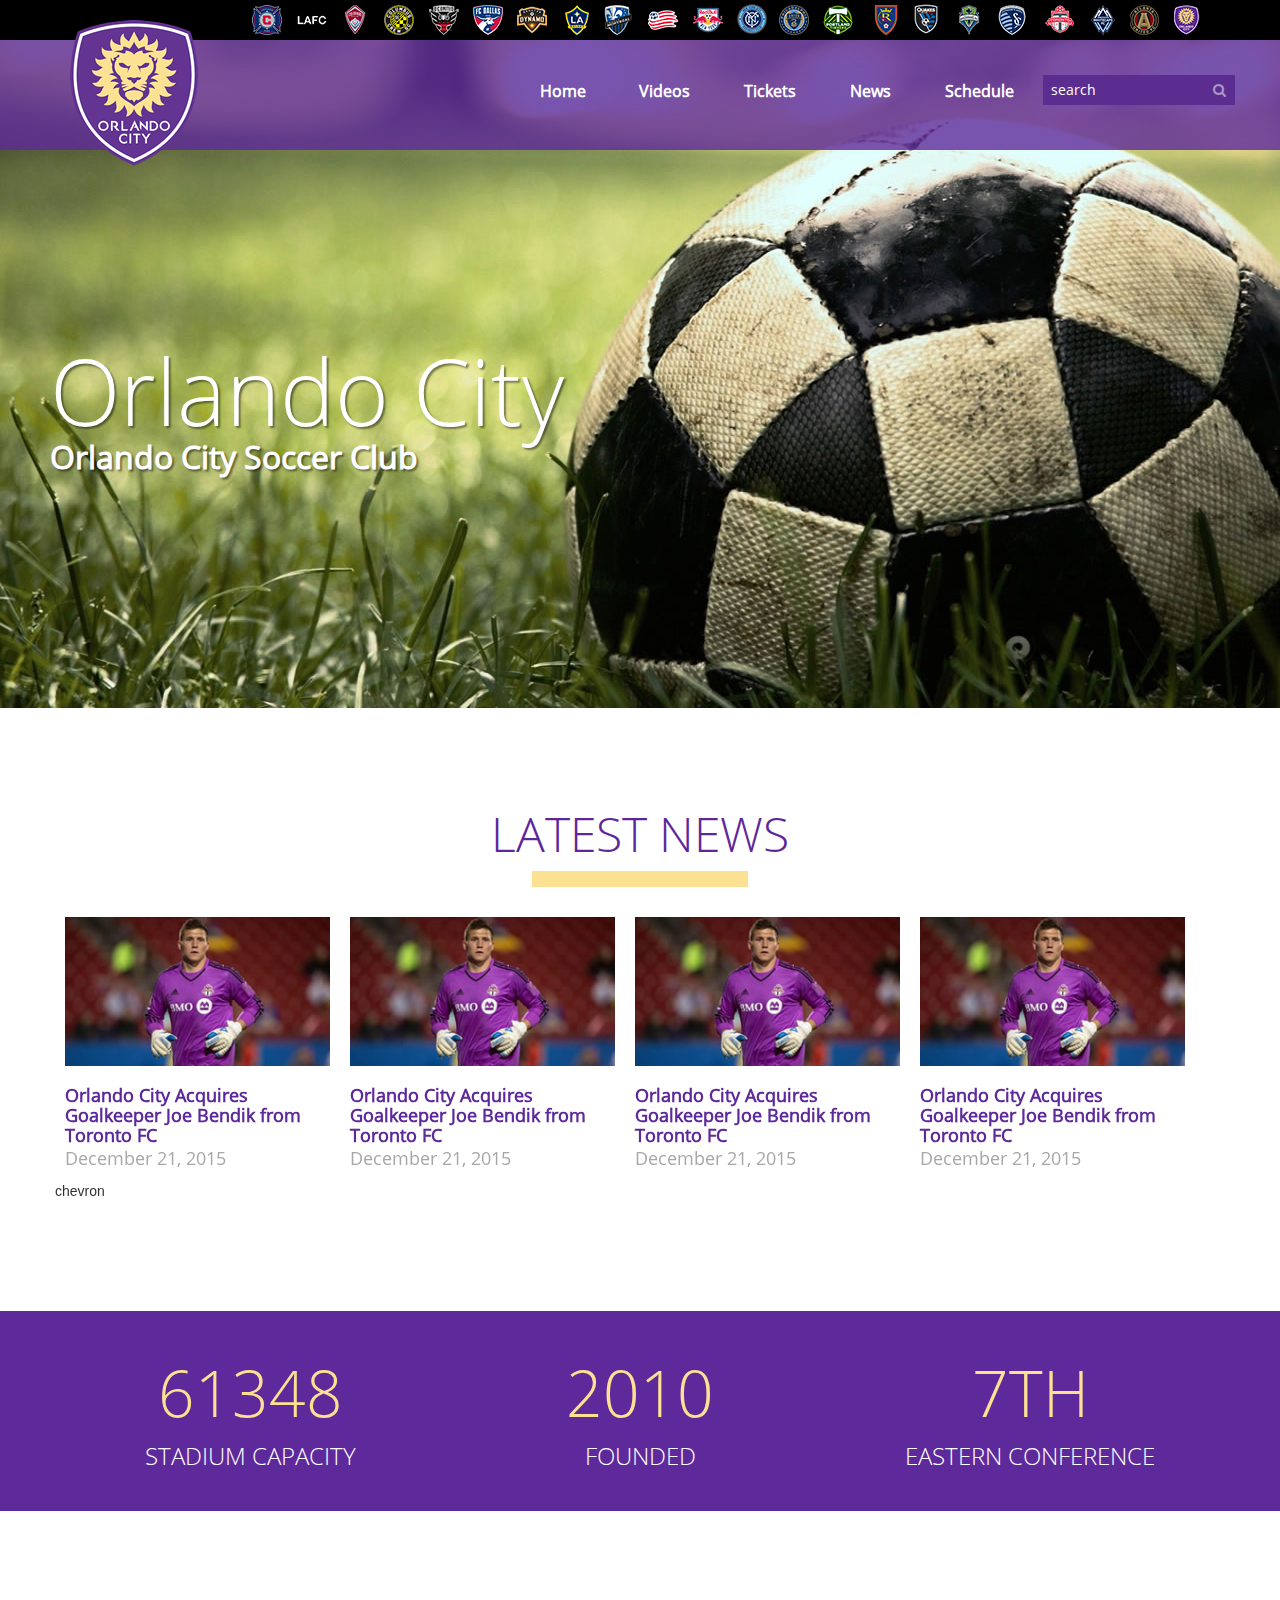
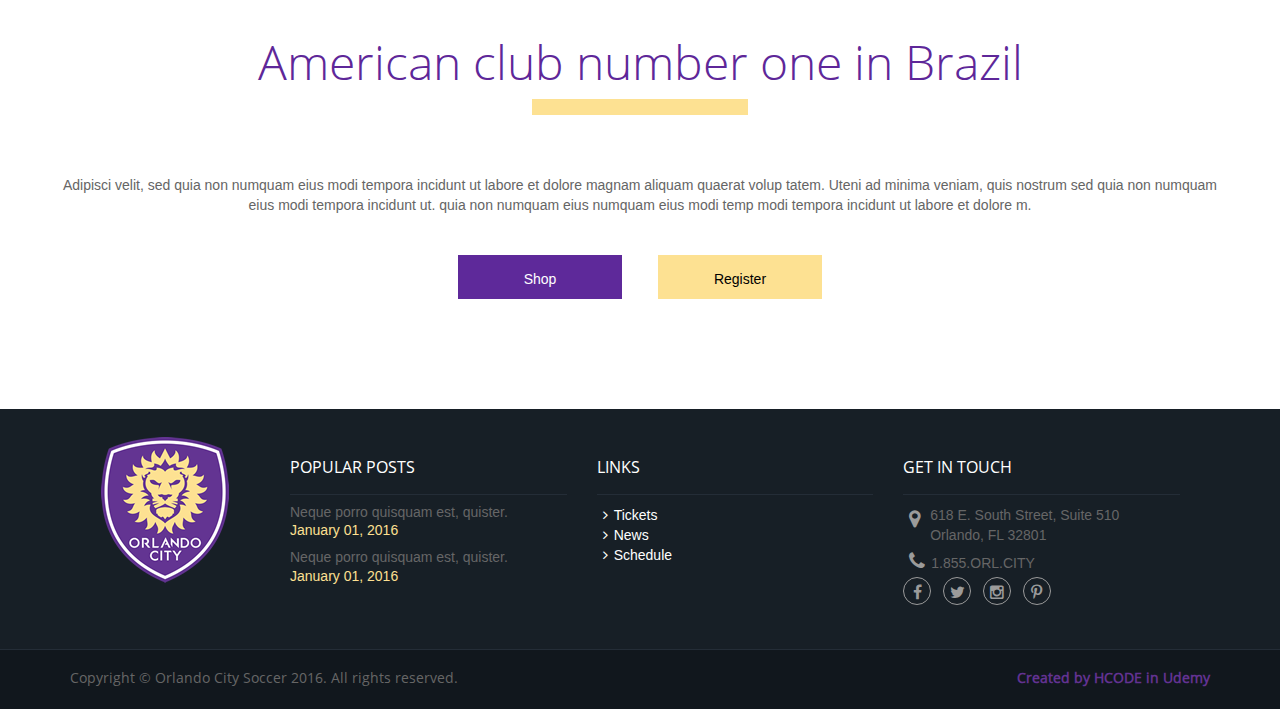
<file: index.html>
<!DOCTYPE html>
<html>
	<head>
		<meta charset="utf-8">
		<meta name="viewport" content="width:device-width, initial-scale=1">
		<title>Orlando City</title>
		<link rel="stylesheet" href="lib/bootstrap/css/bootstrap.min.css">
		<link rel="stylesheet" href="lib/owl.carousel/owl-carousel/owl.carousel.css">
		<link rel="stylesheet" href="fonts/font-awesome/css/font-awesome.min.css">
		<link rel="stylesheet" href="css/orlando.css">
		<link rel="stylesheet" href="css/orlando-mobile.css">

	</head>
	<body>

		<header>
			
			<div id="menu-mobile-mask" class="visible-xs"></div>

			<div id="menu-mobile" class="visible-xs">
				
				<ul class="list-unstyled">
					<li><a href="videos.html">Videos</a></li>
					<li><a href="#">Tickets</a></li>
					<li><a href="#">News</a></li>
					<li><a href="#">Schedule</a></li>
				</ul>

				<div class="bar-close">
					<button type="button" class="btn btn-close"><i class="fa fa-close"></i></button>
				</div>

			</div>
			
			<div class="container">
				<img id="logotipo" src="img/orlando-logo.png" alt="Logotipo">
			</div>

			<div class="header-black open-search">
				
				<div class="container">

				<input type="search" id="input-search-mobile" class="visible-xs" placeholder="Search ... ">
				
					<button id="btn-bars" type="button"><i class="fa fa-bars"></i></button>
					<button id="btn-search" type="button"><i class="fa fa-search"></i></button>

					<ul class="pull-right">
						<li class="club-01"><a href="#"></a></li>
						<li class="club-02"><a href="#"></a></li>
						<li class="club-03"><a href="#"></a></li>
						<li class="club-04"><a href="#"></a></li>
						<li class="club-05"><a href="#"></a></li>
						<li class="club-06"><a href="#"></a></li>
						<li class="club-07"><a href="#"></a></li>
						<li class="club-08"><a href="#"></a></li>
						<li class="club-09"><a href="#"></a></li>
						<li class="club-10"><a href="#"></a></li>
						<li class="club-11"><a href="#"></a></li>
						<li class="club-12"><a href="#"></a></li>
						<li class="club-13"><a href="#"></a></li>
						<li class="club-14"><a href="#"></a></li>
						<li class="club-15"><a href="#"></a></li>
						<li class="club-16"><a href="#"></a></li>
						<li class="club-17"><a href="#"></a></li>
						<li class="club-18"><a href="#"></a></li>
						<li class="club-19"><a href="#"></a></li>
						<li class="club-20"><a href="#"></a></li>
						<li class="club-21"><a href="#"></a></li>
						<li class="club-22"><a href="#"></a></li>
					</ul>

				</div>

			</div>

			<div class="container">
				
				<div class="row">
					
					<nav id="menu" class="pull-right">
						<ul>
							<li><a href="index.html">Home</a></li>
							<li><a href="videos.html">Videos</a></li>
							<li><a href="#">Tickets</a></li>
							<li><a href="#">News</a></li>
							<li><a href="#">Schedule</a></li>
							<li class="search">
								<div class="input-group">
							      <input type="search" placeholder="search" id="input-search">
							      <span class="input-group-btn">
							        <button type="button"><i class="fa fa-search"></i></button>
							      </span>
							    </div><!-- /input-group -->
							</li>
						</ul>
					</nav>

				</div>

			</div>			

		</header>

		<section>
			
			<div id="banner">
				
				<h1>Orlando City<small>Orlando City Soccer Club</small></h1>

			</div>

			<div id="news" class="container">
				
				<div class="row text-center">
					<h2>Latest News</h2>
					<hr>	
				</div>				
				
				<button type="button" id="btn-news-prev"><i class="fa fa-angle-left"></i></button>
				<button type="button" id="btn-news-next"><i class="fa fa-angle-right"></i></button>

				<div class="row thumbnails">
					<div class="item">
						<div class="item-inner">
							<img src="img/noticia-thumb.jpg" alt="Noticia">
							<h3>Orlando City Acquires Goalkeeper Joe Bendik from Toronto FC</h3>
							<time>December 21, 2015</time>
						</div>chevron
					</div>
					<div class="item">
						<div class="item-inner">
							<img src="img/noticia-thumb.jpg" alt="Noticia">
							<h3>Orlando City Acquires Goalkeeper Joe Bendik from Toronto FC</h3>
							<time>December 21, 2015</time>
						</div>
					</div>
					<div class="item">
						<div class="item-inner">
							<img src="img/noticia-thumb.jpg" alt="Noticia">
							<h3>Orlando City Acquires Goalkeeper Joe Bendik from Toronto FC</h3>
							<time>December 21, 2015</time>
						</div>
					</div>
					<div class="item">
						<div class="item-inner">
							<img src="img/noticia-thumb.jpg" alt="Noticia">
							<h3>Orlando City Acquires Goalkeeper Joe Bendik from Toronto FC</h3>
							<time>December 21, 2015</time>
						</div>
					</div>
					<div class="item">
						<div class="item-inner">
							<img src="img/noticia-thumb.jpg" alt="Noticia">
							<h3>Orlando City Acquires Goalkeeper Joe Bendik from Toronto FC</h3>
							<time>December 21, 2015</time>
						</div>
					</div>
					<div class="item">
						<div class="item-inner">
							<img src="img/noticia-thumb.jpg" alt="Noticia">
							<h3>Orlando City Acquires Goalkeeper Joe Bendik from Toronto FC</h3>
							<time>December 21, 2015</time>
						</div>
					</div>
					<div class="item">
						<div class="item-inner">
							<img src="img/noticia-thumb.jpg" alt="Noticia">
							<h3>Orlando City Acquires Goalkeeper Joe Bendik from Toronto FC</h3>
							<time>December 21, 2015</time>
						</div>
					</div>
					<div class="item">
						<div class="item-inner">
							<img src="img/noticia-thumb.jpg" alt="Noticia">
							<h3>Orlando City Acquires Goalkeeper Joe Bendik from Toronto FC</h3>
							<time>December 21, 2015</time>
						</div>
					</div>
				</div>

			</div>

			<div id="estatisticas">
				
				<div class="container">
					<div class="row">
						<div class="col-md-4">
							<p>61348<small>Stadium Capacity</small></p>
						</div>
						<div class="col-md-4">
							<p>2010<small>Founded</small></p>
						</div>
						<div class="col-md-4">
							<p>7th<small>Eastern Conference</small></p>
						</div>
					</div>
				</div>

			</div>

			<div id="call-to-action">
				
				<div class="container">

					<div class="row text-center">
						<h2>American club number one in Brazil</h2>
						<hr>	
					</div>

					<div class="row">
						
						<p>Adipisci velit, sed quia non numquam eius modi tempora incidunt ut labore et dolore magnam aliquam quaerat volup tatem. Uteni ad minima veniam, quis nostrum sed quia non numquam eius modi tempora incidunt ut. quia non numquam eius numquam eius modi temp modi tempora incidunt ut labore et dolore m.</p>

					</div>
					
					<div class="text-center">
						<div class="row row-max-400">
							
							<div class="col-xs-6">
								<a href="#" class="btn btn-roxo">Shop</a>
							</div>
							<div class="col-xs-6">
								<a href="#" class="btn btn-amarelo">Register</a>
							</div>

						</div>
					</div>

				</div>

			</div>

		</section>

		<footer>
			
			<div class="row row-cinza-claro">
				
				<div class="container">
					
					<div class="row">
						
						<div class="col-md-2 text-center hidden-xs">
							
							<img class="logotipo" src="img/orlando-logo.png" alt="Logotipo">

						</div>
						<div class="col-md-10">
							
							<div class="row row-cols">
								<div class="col-md-4 col-popular-post hidden-xs">
									
									<h4>POPULAR POSTS</h4>

									<ul class="list-unstyled">
										<li>
											<h5>Neque porro quisquam est, quister.</h5>
											<time>January 01, 2016</time>
										</li>
										<li>
											<h5>Neque porro quisquam est, quister.</h5>
											<time>January 01, 2016</time>
										</li>

									</ul>

								</div>
								<div class="col-md-4 col-links hidden-xs">
									
									<h4>LINKS</h4>

									<ul class="list-unstyled">
										<li><a href="#"><i class="fa fa-angle-right"></i>Tickets</a></li>
										<li><a href="#"><i class="fa fa-angle-right"></i>News</a></li>
										<li><a href="#"><i class="fa fa-angle-right"></i>Schedule</a></li>
									</ul>

								</div>
								<div class="col-md-4 col-get-in-touch">
									
									<h4 class="hidden-xs">GET IN TOUCH</h4>

									<address class="hidden-xs">
										<i class="fa fa-map-marker"></i> <span>618 E. South Street, Suite 510<br/>Orlando, FL 32801</span>
									</address>

									<p class="hidden-xs"><a href="tel:1855ORLCITY"><i class="fa fa-phone"></i>1.855.ORL.CITY</a></p>
									
									<div class="row-fluid visible-xs">
										<div class="col-xs-6">
											<a href="#" class="btn btn-footer "><i class="fa fa-map-marker"></i>Location</a>
										</div>
										<div class="col-xs-6">
											<a href="#" class="btn btn-footer"><i class="fa fa-phone"></i>Call</a>
										</div>
									</div>

									<ul class="list-unstyled list-socials">
										<li>
											<a href="#" target="_blank"><i class="fa fa-facebook"></i></a>
										</li>
										<li>
											<a href="#" target="_blank"><i class="fa fa-twitter"></i></a>
										</li>
										<li>
											<a href="#" target="_blank"><i class="fa fa-instagram"></i></a>
										</li>
										<li>
											<a href="#" target="_blank"><i class="fa fa-pinterest-p"></i></a>
										</li>
										<li class="page-up">
											<a href="#" id="page-up"><i class="fa fa-chevron-up"></i></a>
										</li>
									</ul>

								</div>
							</div>

						</div>

					</div>

				</div>

			</div>

			<div class="row row-cinza-escuro">
				
				<div class="container copyright-mobile">
					
					<p class="pull-left">Copyright © Orlando City Soccer 2016. All rights reserved.</p>
					<p class="pull-right text-roxo">Created by HCODE in Udemy</p>

				</div>

			</div>

		</footer>

		<script src="lib/jquery/jquery.min.js"></script>
		<script src="lib/owl.carousel/owl-carousel/owl.carousel.min.js"></script>
		<script src="lib/bootstrap/js/bootstrap.min.js"></script>
		<script src="js/efeitos.js"></script>

	</body>
</html>
</file>
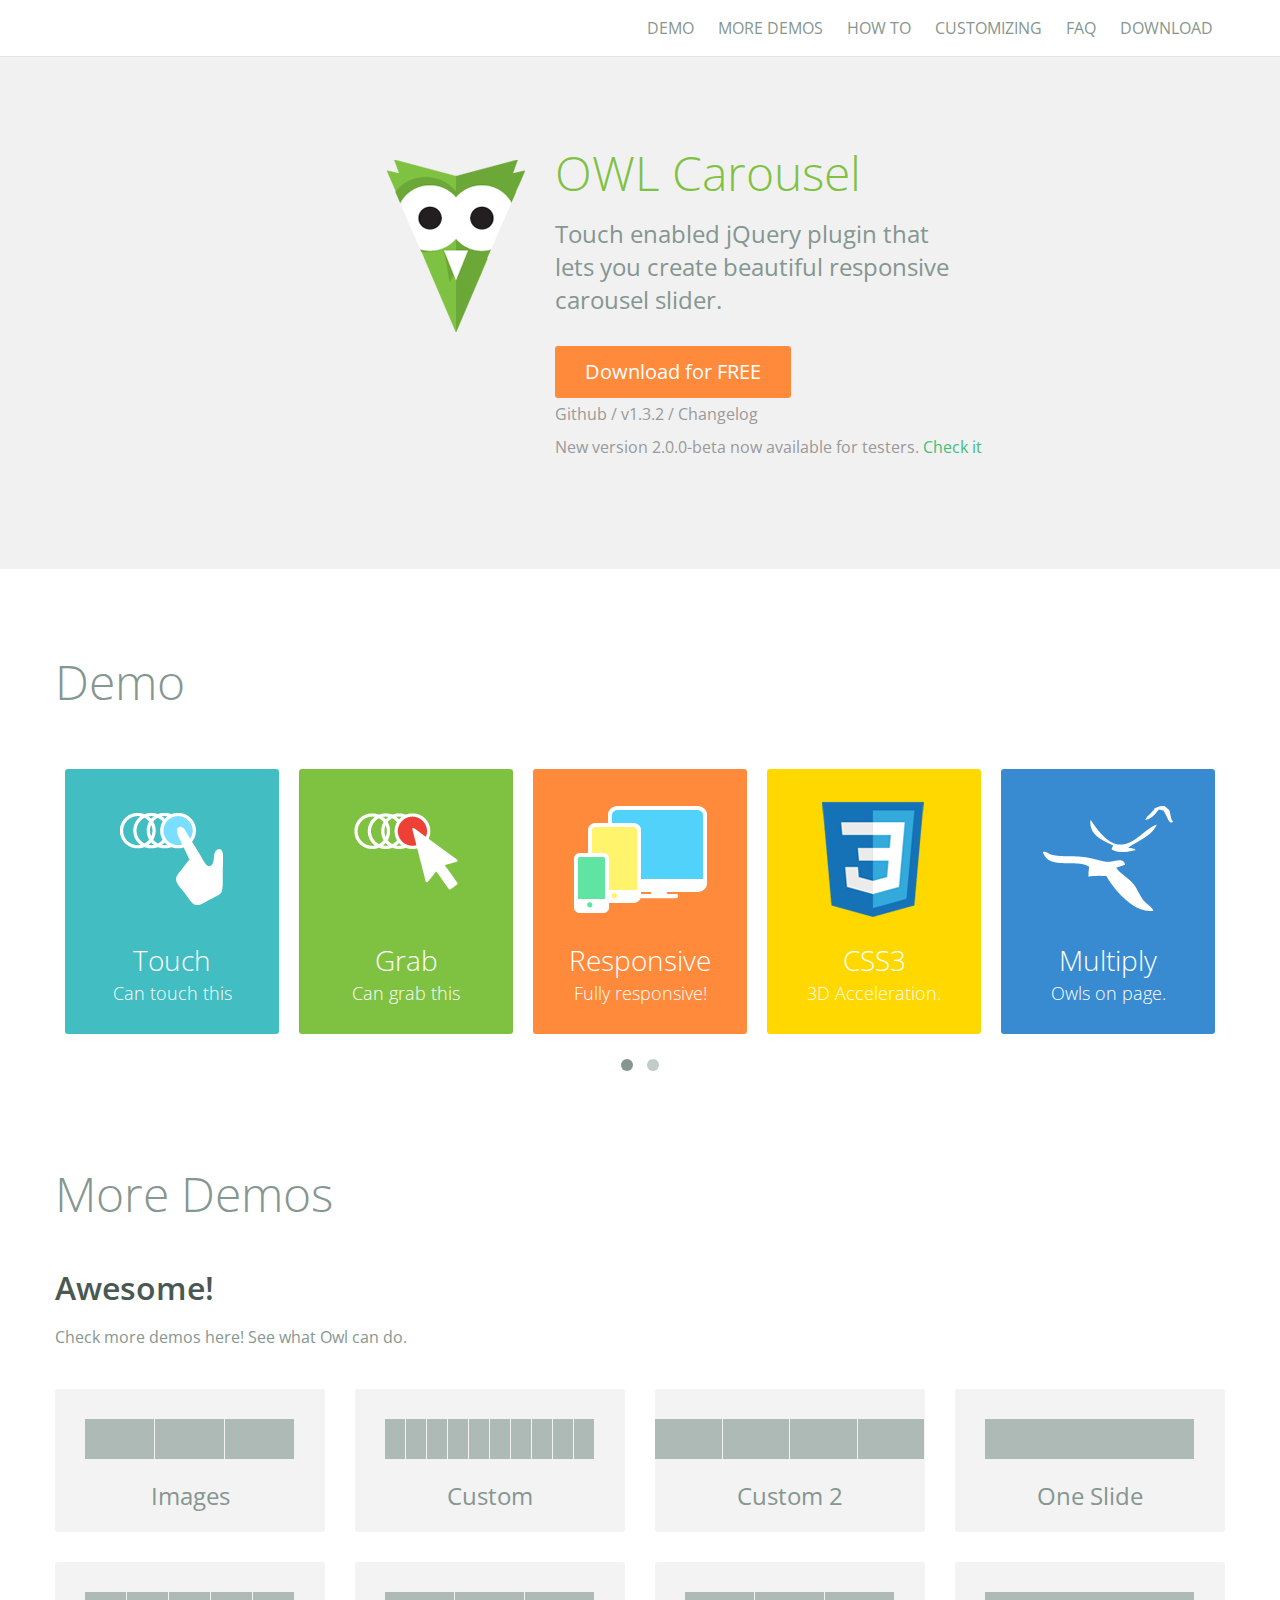
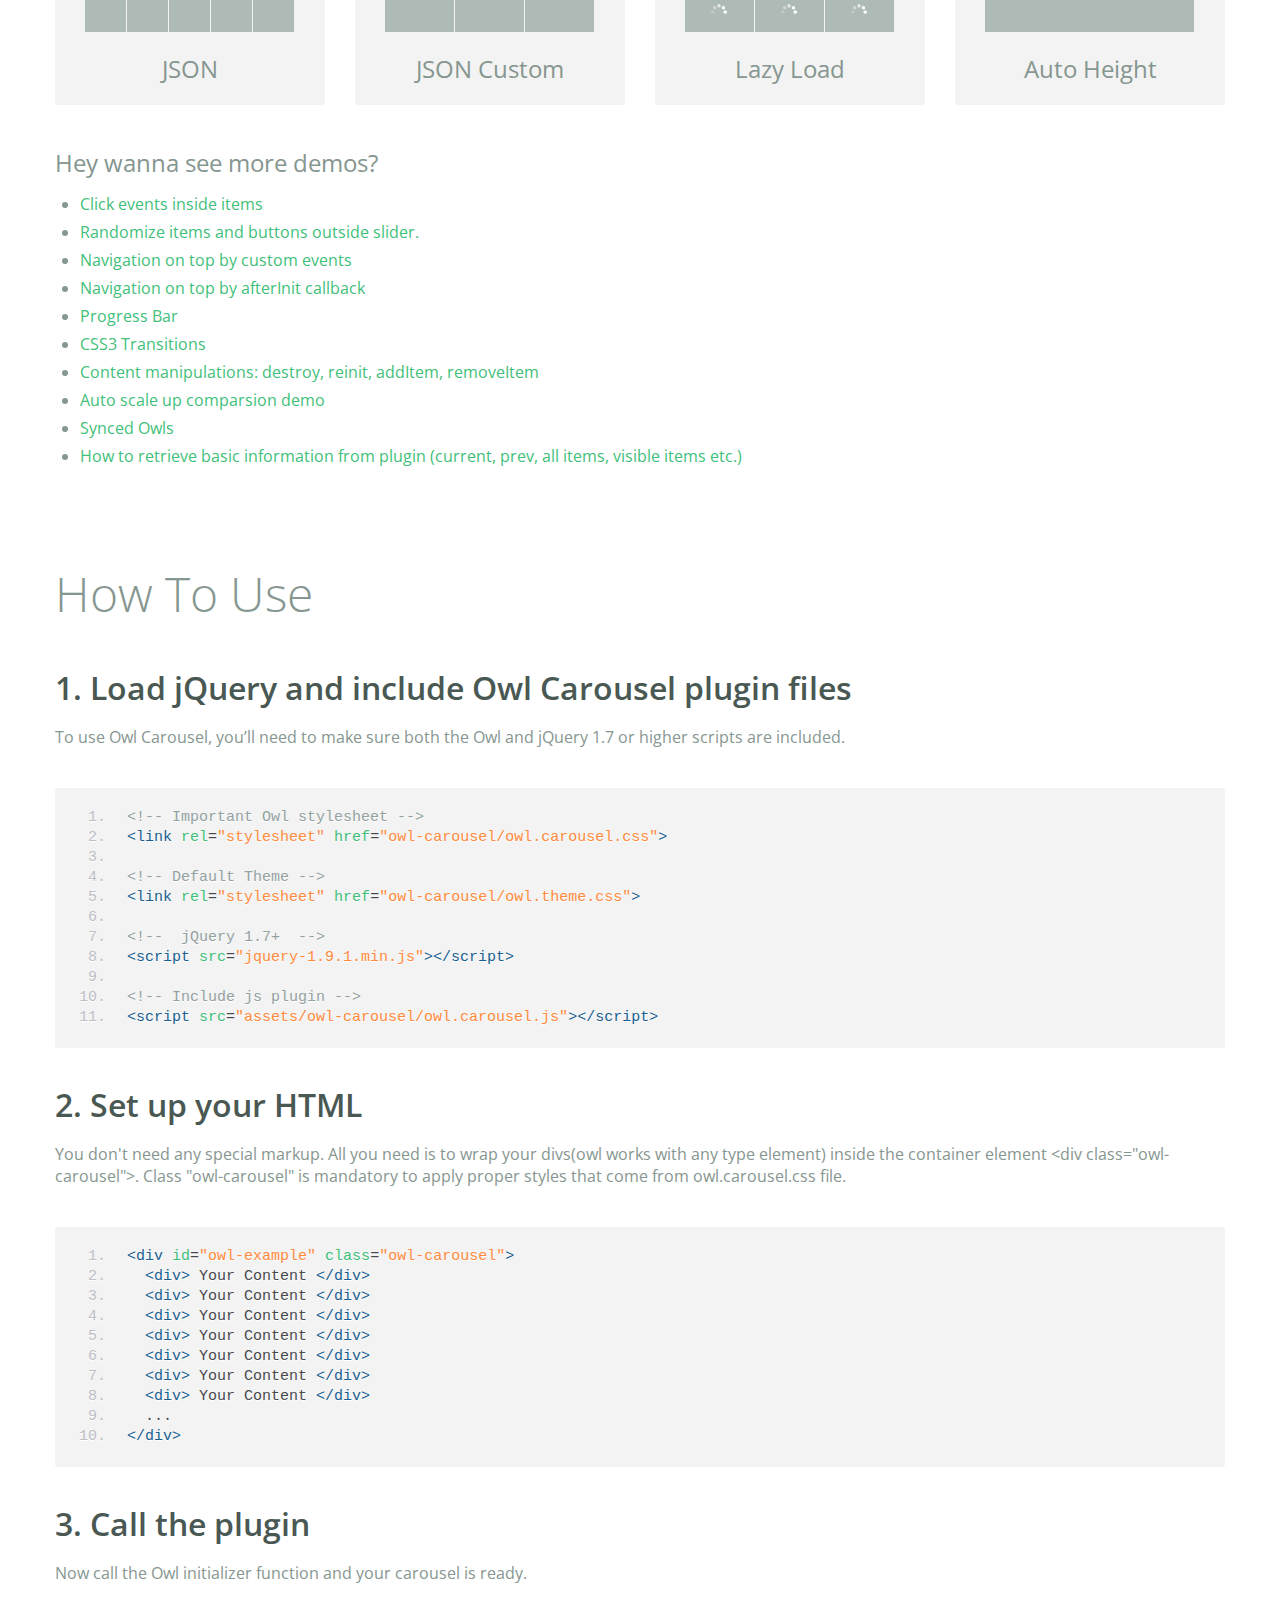
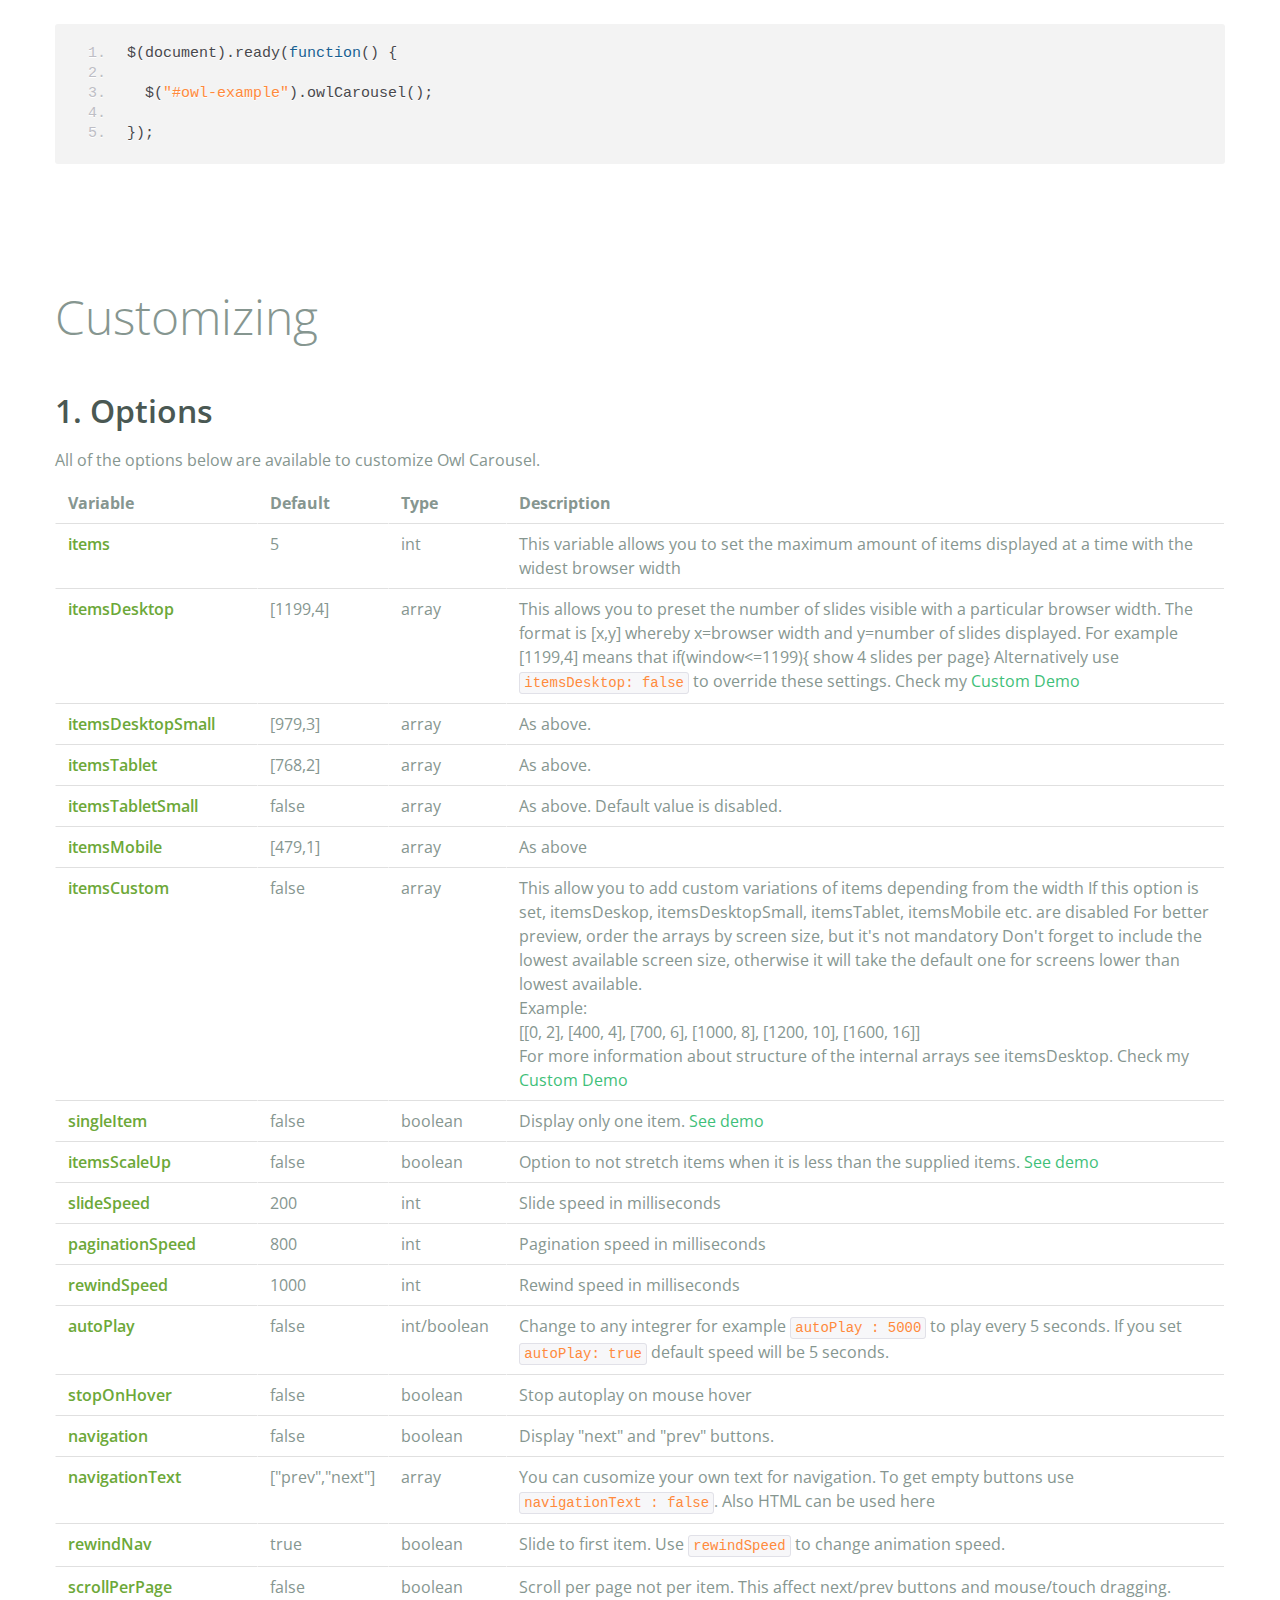
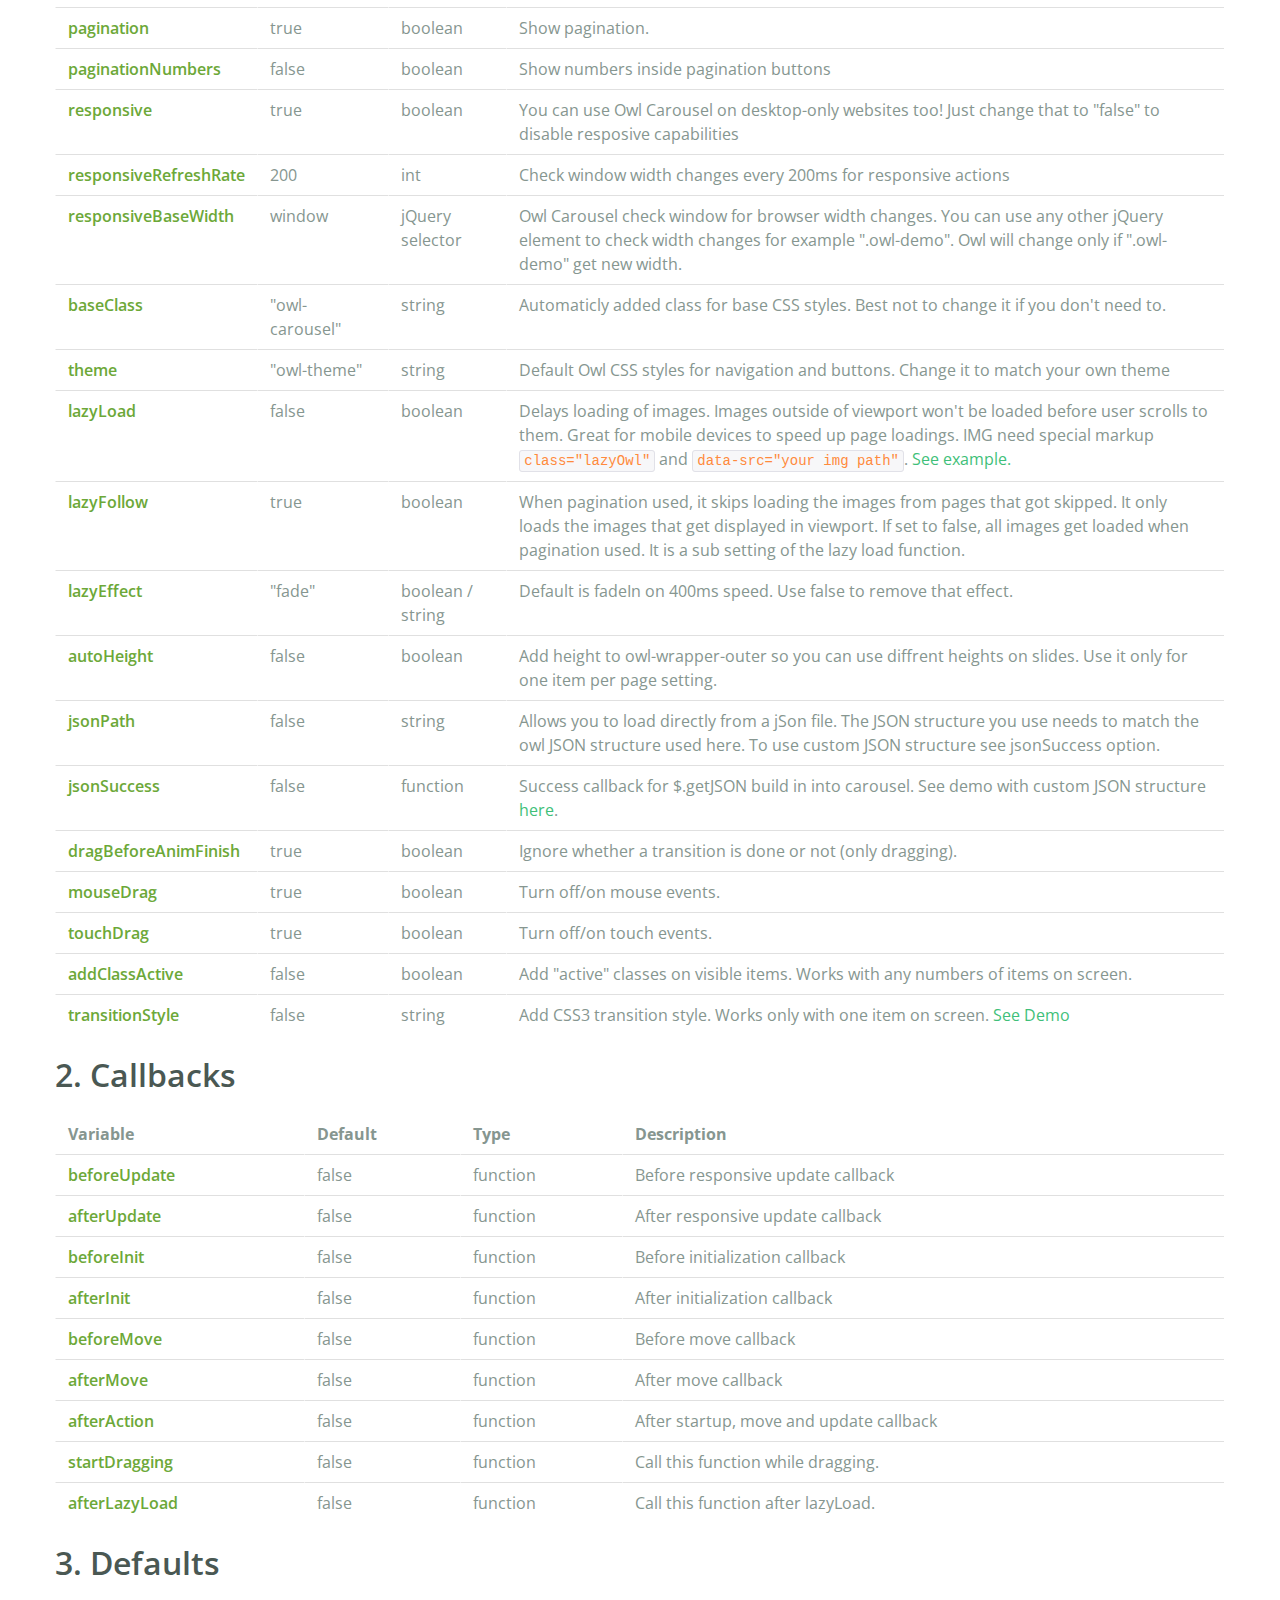
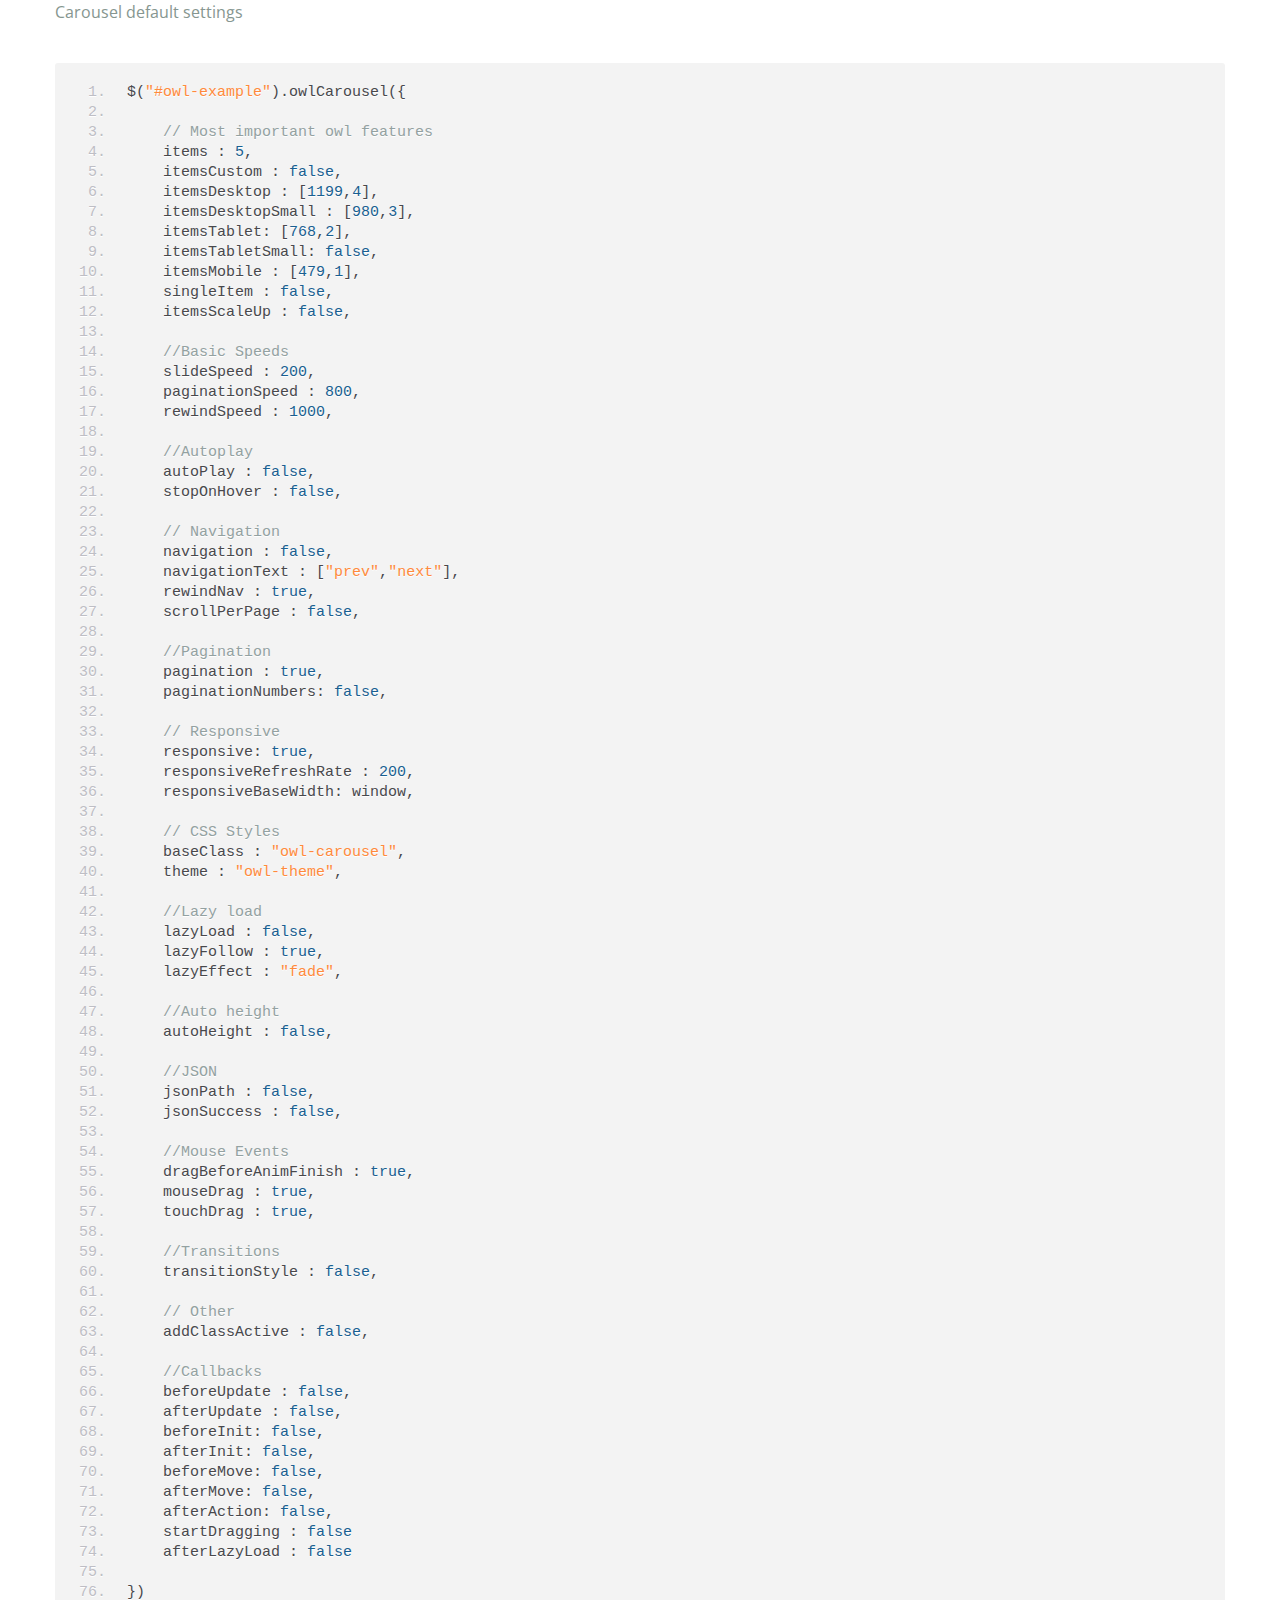
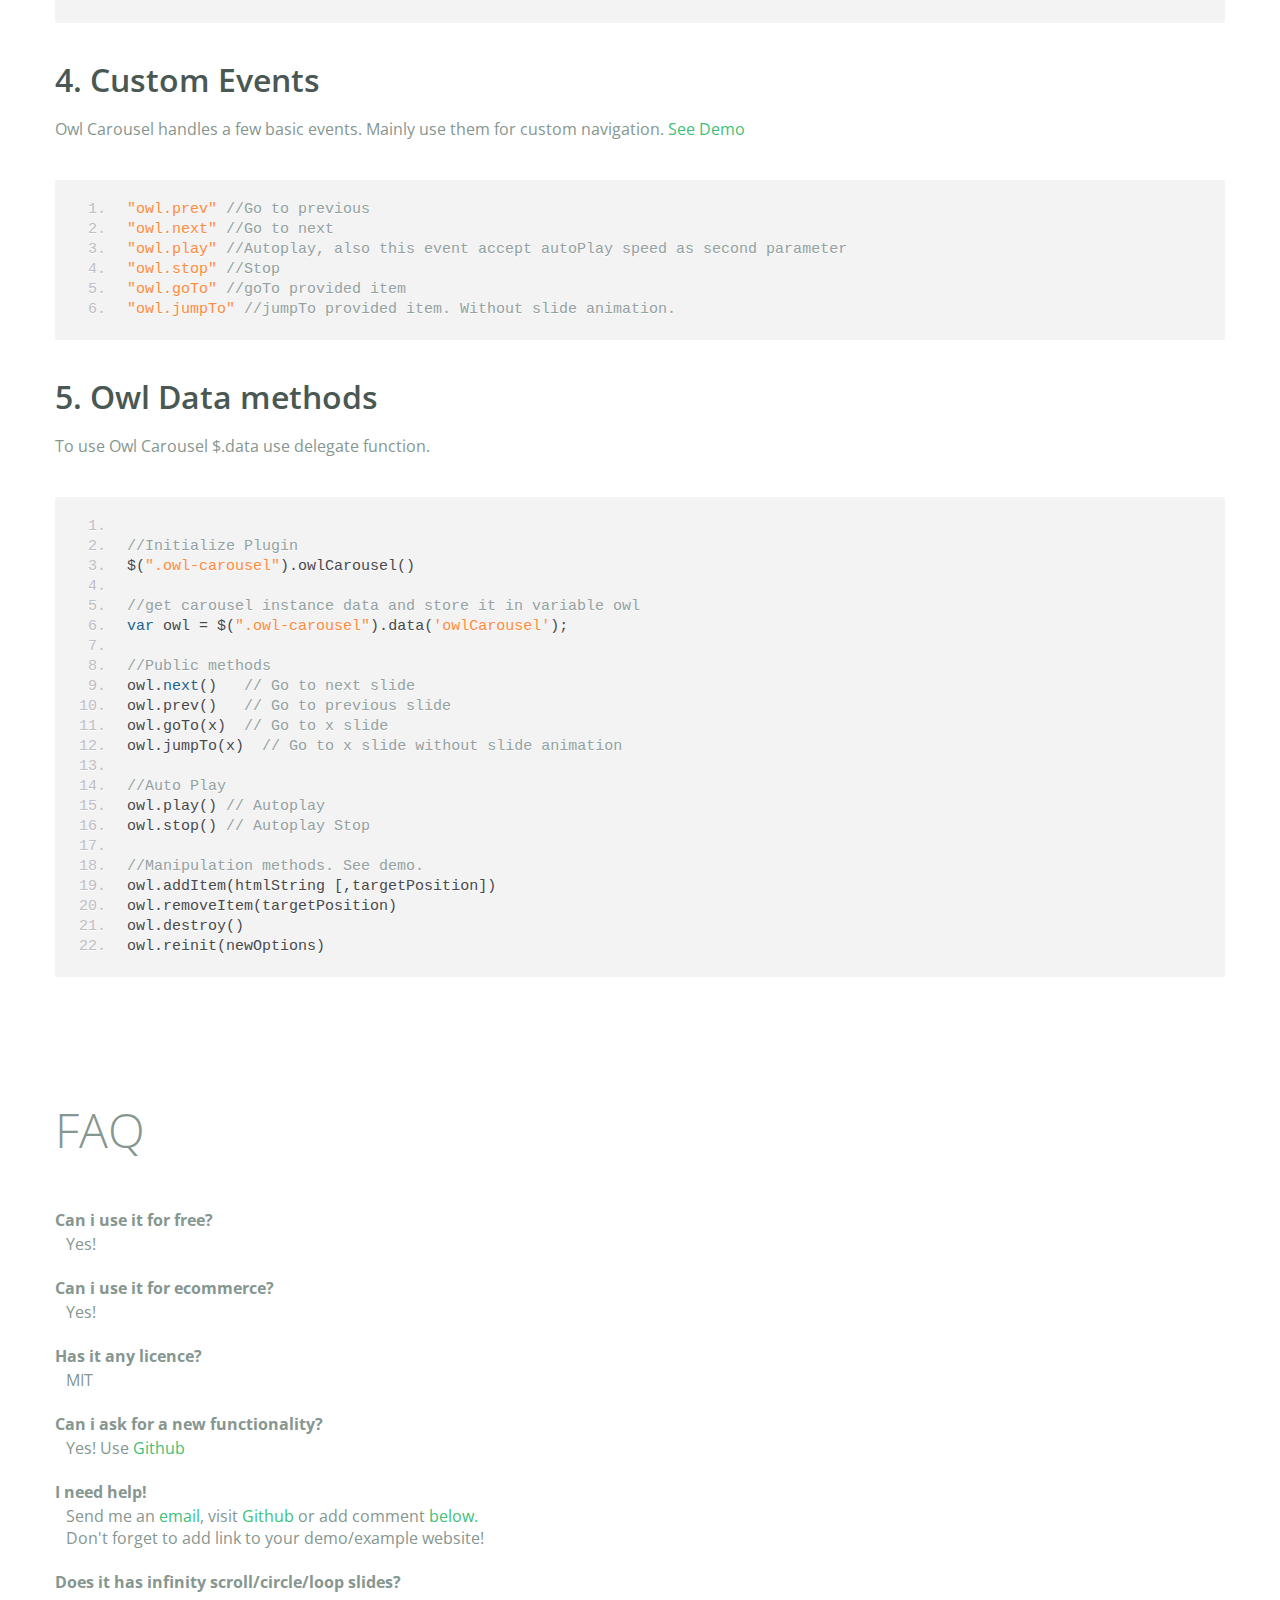
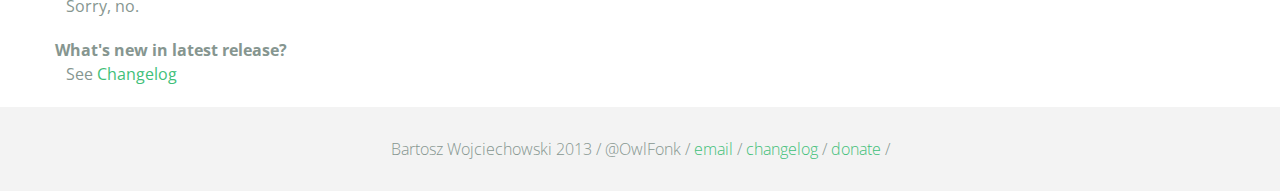
<file: lib/owl.carousel/index.html>
<!DOCTYPE html>
<html lang="en">
  <head>
    <meta charset="utf-8">
    <title>Owl Carousel</title>
    <meta name="viewport" content="width=device-width, initial-scale=1.0">
    <meta name="description" content="jQuery Responsive Carousel - Owl Carusel">
    <meta name="author" content="Bartosz Wojciechowski">
    <meta name="keywords" content="HTML,CSS,JSON,JavaScript, jQuery, Responsive, Design, Owl, Carousel, Free">

    <link href='http://fonts.googleapis.com/css?family=Open+Sans:400italic,400,300,600,700' rel='stylesheet' type='text/css'>
    <link href="assets/css/bootstrapTheme.css" rel="stylesheet">
    <link href="assets/css/custom.css" rel="stylesheet">

    <!-- Owl Carousel Assets -->
    <link href="owl-carousel/owl.carousel.css" rel="stylesheet">
    <link href="owl-carousel/owl.theme.css" rel="stylesheet">

    <!-- Prettify -->
    <link href="assets/js/google-code-prettify/prettify.css" rel="stylesheet">

    <!-- Le fav and touch icons -->
    <link rel="apple-touch-icon-precomposed" sizes="144x144" href="assets/ico/apple-touch-icon-144-precomposed.png">
    <link rel="apple-touch-icon-precomposed" sizes="114x114" href="assets/ico/apple-touch-icon-114-precomposed.png">
      <link rel="apple-touch-icon-precomposed" sizes="72x72" href="assets/ico/apple-touch-icon-72-precomposed.png">
                    <link rel="apple-touch-icon-precomposed" href="assets/ico/apple-touch-icon-57-precomposed.png">
                                   <link rel="shortcut icon" href="assets/ico/favicon.png">
  </head>
  <body>
      <div id="top-nav" class="navbar navbar-fixed-top">
        <div class="navbar-inner">
          <div class="container">
            <button type="button" class="btn btn-navbar" data-toggle="collapse" data-target=".nav-collapse">
            <span class="icon-bar"></span>
            <span class="icon-bar"></span>
            <span class="icon-bar"></span>
          </button>
            <div class="nav-collapse collapse">
            <ul class="nav pull-right">
              <li><a href="#demo">Demo</a></li>
              <li><a href="#more-demos">More Demos</a></li>
              <li><a href="#how-to">How To</a></li>
              <li><a href="#customizing">Customizing</a></li>
              <li><a href="#faq">FAQ</a></li>
              <li><a href="owl.carousel.zip" class="download" data-spy="affix" data-offset-top="450">Download</a></li>
            </ul>
            </div>
          </div>
        </div>
      </div>

      <div id="header">
        <div class="container">
          <div class="row">
            <div class="span5">
                <img class="logo" src="assets/img/owl-logo.png" alt="Owl Logo">
              </div>
            <div class="span7">
              <h1>OWL Carousel </h1>
              <h3>Touch enabled jQuery plugin that lets you create beautiful responsive carousel slider.</h3>
              <a class="btn btn-success btn-large" href="owl.carousel.zip">Download for FREE</a>
              <p class="muted"><a class="muted" href="https://github.com/OwlFonk/OwlCarousel">Github</a> / v1.3.2 / <a class="muted" href="changelog.html">Changelog</a></p> 
              <p class="muted">New version 2.0.0-beta now available for testers. <a href="http://www.owlgraphic.com/owlcarousel2/">Check it</a></p>
            </div>
          </div>
        </div>
      </div>

      <div id="demo">
        <div class="container">
          <div class="row">
            <div class="span12">
              <h1>Demo</h1>
            </div>
          </div>

          <div class="row">
            <div class="span12">

              <div id="owl-example" class="owl-carousel">

                <div class="item darkCyan">
                  <img src="assets/img/demo-slides/touch.png" alt="Touch">
                    <h3>Touch</h3>
                    <h4>Can touch this</h4>
                </div>
                <div class="item forestGreen">
                  <img src="assets/img/demo-slides/grab.png" alt="Grab">
                    <h3>Grab</h3>
                    <h4>Can grab this</h4>
                </div>
                <div class="item orange">
                  <img src="assets/img/demo-slides/responsive.png" alt="Responsive">
                    <h3>Responsive</h3>
                    <h4>Fully responsive!</h4>
                </div>

                <div class="item yellow">
                  <img src="assets/img/demo-slides/css3.png" alt="CSS3">
                    <h3>CSS3</h3>
                    <h4>3D Acceleration.</h4>
                </div>

                <div class="item dodgerBlue">
                  <img src="assets/img/demo-slides/multi.png" alt="Multi">
                    <h3>Multiply</h3>
                    <h4>Owls on page.</h4>
                </div>

                <div class="item skyBlue">
                  <img src="assets/img/demo-slides/modern.png" alt="Modern Browsers">
                    <h3>Modern</h3>
                    <h4>Browsers Compatibility</h4>
                </div>

                <div class="item zombieGreen">
                  <img src="assets/img/demo-slides/zombie.png" alt="Zombie Browsers - old ones">
                    <h3>Zombie</h3>
                    <h4>Browsers Compatibility</h4>
                </div>

                <div class="item violet">
                  <img src="assets/img/demo-slides/controls.png" alt="Take Control">
                    <h3>Take Control</h3>
                    <h4>The way you like</h4>
                </div>

                <div class="item yellowLight">
                  <img src="assets/img/demo-slides/feather.png" alt="Light">
                    <h3>Light</h3>
                    <h4>As a feather</h4>
                </div>

                <div class="item steelGray">
                  <img src="assets/img/demo-slides/tons.png" alt="Tons of Opotions">
                    <h3>Tons</h3>
                    <h4>of options</h4>
                </div>

              </div>


            </div>
          </div>

        </div>
      </div>

    <div id="more-demos">
      <div class="container">

        <div class="row">
          <div class="span12">
            <h1>More Demos</h1>
            <h2>Awesome!</h2>
            <p>Check more demos here! See what Owl can do.</p>
          </div>
        </div>

        <div class="row demos-row">
          <div class="span3">
            <a href="demos/images.html" class="demo-box">
              <div class="demo-wrapper demo-images clearfix">
                <div class="demo-slide"><div class="bg"></div></div>
                <div class="demo-slide"><div class="bg"></div></div>
                <div class="demo-slide"><div class="bg"></div></div>
              </div>
              <h3>Images</h3>
            </a>
          </div>

          <div class="span3">
            <a href="demos/custom.html" class="demo-box">
              <div class="demo-wrapper demo-custom clearfix">
                <div class="demo-slide"><div class="bg"></div></div>
                <div class="demo-slide"><div class="bg"></div></div>
                <div class="demo-slide"><div class="bg"></div></div>
                <div class="demo-slide"><div class="bg"></div></div>
                <div class="demo-slide"><div class="bg"></div></div>
                <div class="demo-slide"><div class="bg"></div></div>
                <div class="demo-slide"><div class="bg"></div></div>
                <div class="demo-slide"><div class="bg"></div></div>
                <div class="demo-slide"><div class="bg"></div></div>
                <div class="demo-slide"><div class="bg"></div></div>
              </div>
              <h3>Custom</h3>
            </a>
          </div>

          <div class="span3">
            <a href="demos/itemsCustom.html" class="demo-box">
              <div class="demo-wrapper demo-full clearfix">
                <div class="demo-slide"><div class="bg"></div></div>
                <div class="demo-slide"><div class="bg"></div></div>
                <div class="demo-slide"><div class="bg"></div></div>
                <div class="demo-slide"><div class="bg"></div></div>
              </div>
              <h3>Custom 2</h3>
            </a>
          </div>

          <div class="span3">
            <a href="demos/one.html" class="demo-box">
              <div class="demo-wrapper demo-one clearfix">
                <div class="demo-slide"><div class="bg"></div></div>
              </div>
              <h3>One Slide</h3>
            </a>
          </div>

        </div>
        <div class="row demos-row">
          <div class="span3">
            <a href="demos/json.html" class="demo-box">
              <div class="demo-wrapper demo-Json clearfix">
                <div class="demo-slide"><div class="bg"></div></div>
                <div class="demo-slide"><div class="bg"></div></div>
                <div class="demo-slide"><div class="bg"></div></div>
                <div class="demo-slide"><div class="bg"></div></div>
                <div class="demo-slide"><div class="bg"></div></div>
              </div>
              <h3>JSON</h3>
            </a>
          </div>

          <div class="span3">
            <a href="demos/customJson.html" class="demo-box">
              <div class="demo-wrapper demo-Json-custom clearfix">
                <div class="demo-slide"><div class="bg"></div></div>
                <div class="demo-slide"><div class="bg"></div></div>
                <div class="demo-slide"><div class="bg"></div></div>
              </div>
              <h3>JSON Custom</h3>
            </a>
          </div>

          <div class="span3">
            <a href="demos/lazyLoad.html" class="demo-box">
              <div class="demo-wrapper demo-lazy clearfix">
                <div class="demo-slide"><div class="bg"></div></div>
                <div class="demo-slide"><div class="bg"></div></div>
                <div class="demo-slide"><div class="bg"></div></div>
              </div>
              <h3>Lazy Load</h3>
            </a>
          </div>

          <div class="span3">
            <a href="demos/autoHeight.html" class="demo-box">
              <div class="demo-wrapper demo-height clearfix">
                <div class="demo-slide"><div class="bg"></div></div>
              </div>
              <h3>Auto Height</h3>
            </a>
          </div>

          
        </div>

        <div class="row">
          <div class="span12">
            <h3>Hey wanna see more demos?</h3>
            <ul>
              <li>
                <a href="demos/click.html">Click events inside items</a>
              </li>
              <li>
                <a href="demos/randomOrder.html">Randomize items and buttons outside slider.</a>
              </li>
              <li>
                <a href="demos/navOnTop.html">Navigation on top by custom events</a>
              </li>
              <li>
                <a href="demos/navOnTop2.html">Navigation on top by afterInit callback</a>
              </li>
              <li>
                <a href="demos/progressBar.html">Progress Bar</a>
              </li>
              <li>
                <a href="demos/transitions.html">CSS3 Transitions</a>
              </li>
              <li>
                <a href="demos/manipulations.html">Content manipulations: destroy, reinit, addItem, removeItem</a>
              </li>
              <li>
                <a href="demos/scaleup.html">Auto scale up comparsion demo</a>
              </li>
              <li>
                <a href="demos/sync.html">Synced Owls</a>
              </li>
              <li>
                <a href="demos/owlStatus.html">How to retrieve basic information from plugin (current, prev, all items, visible items etc.)</a>
              </li>
            </ul>
            
          </div>
        </div>


      </div>
    </div>

    <div id="how-to">
      <div class="container">
        <div class="row">
          <div class="span12">
            <h1>How To Use</h1>
            <h2>1. Load jQuery and include Owl Carousel plugin files</h2>
            <p>To use Owl Carousel, you’ll need to make sure both the Owl and jQuery 1.7 or higher scripts are included.</p>
<pre class="pre-show prettyprint linenums">
&lt;!-- Important Owl stylesheet --&gt;
&lt;link rel="stylesheet" href="owl-carousel/owl.carousel.css"&gt;

&lt;!-- Default Theme --&gt;
&lt;link rel="stylesheet" href="owl-carousel/owl.theme.css"&gt;

&lt;!--  jQuery 1.7+  --&gt;
&lt;script src="jquery-1.9.1.min.js"&gt;&lt;/script&gt;

&lt;!-- Include js plugin --&gt;
&lt;script src="assets/owl-carousel/owl.carousel.js"&gt;&lt;/script&gt;
</pre>
          <h2>2. Set up your HTML</h2>
          <p>You don't need any special markup. All you need is to wrap your divs(owl works with any type element) inside the container element &lt;div class="owl-carousel"&gt;. Class "owl-carousel" is mandatory to apply proper styles that come from owl.carousel.css file.</p>
<pre class="pre-show prettyprint linenums">
&lt;div id="owl-example" class="owl-carousel"&gt;
  &lt;div&gt; Your Content &lt;/div&gt;
  &lt;div&gt; Your Content &lt;/div&gt;
  &lt;div&gt; Your Content &lt;/div&gt;
  &lt;div&gt; Your Content &lt;/div&gt;
  &lt;div&gt; Your Content &lt;/div&gt;
  &lt;div&gt; Your Content &lt;/div&gt;
  &lt;div&gt; Your Content &lt;/div&gt;
  ...
&lt;/div>
</pre>    
          <h2>3. Call the plugin</h2>
          <p>Now call the Owl initializer function and your carousel is ready.</p>
<pre class="pre-show prettyprint linenums">
$(document).ready(function() {

  $("#owl-example").owlCarousel();

});
</pre>  
          </div>
        </div>
      </div>
    </div>


    <div id="customizing">
      <div class="container">
        <div class="row">
          <div class="span12">
            <h1>Customizing</h1>
            <h2>1. Options</h2>
            <p>All of the options below are available to customize Owl Carousel.</p> 
            <table class="table hp-table table-bordered table-striped">
              <thead>
                <tr>
                  <th>Variable</th>
                  <th>Default</th>
                  <th>Type</th>
                  <th>Description</th>
                </tr>
              </thead>
              <tbody>
                <tr>
                  <td><span class="text-emp">items</span></td>
                  <td>5</td>
                  <td>int</td>
                  <td>This variable allows you to set the maximum amount of items displayed at a time with the widest browser width</td>
                </tr>
                 <tr>
                  <td><span class="text-emp">itemsDesktop</span></td>
                  <td>[1199,4]</td>
                  <td>array</td>
                  <td>This allows you to preset the number of slides visible with a particular browser width. The format is [x,y] whereby x=browser width and y=number of slides displayed. For example [1199,4] means that if(window&lt;=1199){ show 4 slides per page}
                    Alternatively use <code>itemsDesktop: false</code> to override these settings. Check my <a href="demos/custom.html">Custom Demo</a></td>
                </tr>
                <tr>
                  <td><span class="text-emp">itemsDesktopSmall</span></td>
                  <td>[979,3]</td>
                  <td>array</td>
                  <td>As above.</td>
                </tr>
                <tr>
                  <td><span class="text-emp">itemsTablet</span></td>
                  <td>[768,2]</td>
                  <td>array</td>
                  <td>As above.</td>
                </tr>
                <tr>
                  <td><span class="text-emp">itemsTabletSmall</span></td>
                  <td>false</td>
                  <td>array</td>
                  <td>As above. Default value is disabled.</td>
                </tr>
                <tr>
                  <td><span class="text-emp">itemsMobile</span></td>
                  <td>[479,1]</td>
                  <td>array</td>
                  <td>As above</td>
                </tr>
                <tr>
                  <td><span class="text-emp">itemsCustom</span></td>
                  <td>false</td>
                  <td>array</td>
                  <td>
                    This allow you to add custom variations of items depending from the width
                    If this option is set, itemsDeskop, itemsDesktopSmall, itemsTablet, itemsMobile etc. are disabled
                    For better preview, order the arrays by screen size, but it's not mandatory
                    Don't forget to include the lowest available screen size, otherwise it will take the default one for screens lower than lowest available.
                    <br />Example:<br /> [[0, 2], [400, 4], [700, 6], [1000, 8], [1200, 10], [1600, 16]]<br />
                    For more information about structure of the internal arrays see itemsDesktop. Check my <a href="demos/custom.html">Custom Demo</a></td>
                </tr>
                <tr>
                  <td><span class="text-emp">singleItem</span></td>
                  <td>false</td>
                  <td>boolean</td>
                  <td>Display only one item. <a href="demos/one.html">See demo</a></td>
                </tr>
                <tr>
                  <td><span class="text-emp">itemsScaleUp</span></td>
                  <td>false</td>
                  <td>boolean</td>
                  <td>Option to not stretch items when it is less than the supplied items. <a href="demos/scaleup.html">See demo</a></td>
                </tr>
                <tr>
                  <td><span class="text-emp">slideSpeed</span></td>
                  <td>200</td>
                  <td>int</td>
                  <td>Slide speed in milliseconds</td>
                </tr>
                <tr>
                  <td><span class="text-emp">paginationSpeed</span></td>
                  <td>800</td>
                  <td>int</td>
                  <td>Pagination speed in milliseconds</td>
                </tr>
                <tr>
                  <td><span class="text-emp">rewindSpeed</span></td>
                  <td>1000</td>
                  <td>int</td>
                  <td>Rewind speed in milliseconds</td>
                </tr>
                <tr>
                  <td><span class="text-emp">autoPlay</span></td>
                  <td>false</td>
                  <td>int/boolean</td>
                  <td>Change to any integrer for example <code>autoPlay : 5000</code> to play every 5 seconds. If you set <code>autoPlay: true</code> default speed will be 5 seconds.</td>
                </tr>
                <tr>
                <tr>
                  <td><span class="text-emp">stopOnHover</span></td>
                  <td>false</td>
                  <td>boolean</td>
                  <td>Stop autoplay on mouse hover</td>
                </tr>
                <tr>
                <tr>
                  <td><span class="text-emp">navigation</span></td>
                  <td>false</td>
                  <td>boolean</td>
                  <td>Display "next" and "prev" buttons.</td>
                </tr>
                <tr>
                  <td><span class="text-emp">navigationText</span></td>
                  <td>["prev","next"]</td>
                  <td>array</td>
                  <td>You can cusomize your own text for navigation. To get empty buttons use <code>navigationText : false</code>. Also HTML can be used here</td>
                </tr>
                <tr>
                  <td><span class="text-emp">rewindNav</span></td>
                  <td>true</td>
                  <td>boolean</td>
                  <td>Slide to first item. Use <code>rewindSpeed</code> to change animation speed. </td>
                </tr>
                <tr>
                  <td><span class="text-emp">scrollPerPage</span></td>
                  <td>false</td>
                  <td>boolean</td>
                  <td>Scroll per page not per item. This affect next/prev buttons and mouse/touch dragging.</td>
                </tr>
                <tr>
                  <td><span class="text-emp">pagination</span></td>
                  <td>true</td>
                  <td>boolean</td>
                  <td>Show pagination.</td>
                </tr>
                <tr>
                  <td><span class="text-emp">paginationNumbers</span></td>
                  <td>false</td>
                  <td>boolean</td>
                  <td>Show numbers inside pagination buttons</td>
                </tr>
                <tr>
                  <td><span class="text-emp">responsive</span></td>
                  <td>true</td>
                  <td>boolean</td>
                  <td>You can use Owl Carousel on desktop-only websites too! Just change that to "false" to disable resposive capabilities</td>
                </tr>
                <tr>
                  <td><span class="text-emp">responsiveRefreshRate</span></td>
                  <td>200</td>
                  <td>int</td>
                  <td>Check window width changes every 200ms for responsive actions</td>
                </tr>
                <tr>
                  <td><span class="text-emp">responsiveBaseWidth</span></td>
                  <td>window</td>
                  <td>jQuery selector</td>
                  <td>Owl Carousel check window for browser width changes. You can use any other jQuery element to check width changes for example ".owl-demo". Owl will change only if ".owl-demo" get new width.</td>
                </tr>
                <tr>
                  <td><span class="text-emp">baseClass</span></td>
                  <td>"owl-carousel"</td>
                  <td>string</td>
                  <td>Automaticly added class for base CSS styles. Best not to change it if you don't need to.</td>
                </tr>
                <tr>
                  <td><span class="text-emp">theme</span></td>
                  <td>"owl-theme"</td>
                  <td>string</td>
                  <td>Default Owl CSS styles for navigation and buttons. Change it to match your own theme</td>
                </tr>
                <tr>
                  <td><span class="text-emp">lazyLoad</span></td>
                  <td>false</td>
                  <td>boolean</td>
                  <td>Delays loading of images. Images outside of viewport won't be loaded before user scrolls to them. Great for mobile devices to speed up page loadings. IMG need special markup <code>class="lazyOwl"</code> and <code>data-src="your img path"</code>. <a href="demos/lazyLoad.html">See example.</a></td>
                </tr>
                <tr>
                  <td><span class="text-emp">lazyFollow</span></td>
                  <td>true</td>
                  <td>boolean</td>
                  <td>When pagination used, it skips loading the images from pages that got skipped. It only loads the images that get displayed in viewport. If set to false, all images get loaded when pagination used. It is a sub setting of the lazy load function.</td>
                </tr>
                <tr>
                  <td><span class="text-emp">lazyEffect</span></td>
                  <td>"fade"</td>
                  <td>boolean / string</td>
                  <td>Default is fadeIn on 400ms speed. Use false to remove that effect.</td>
                </tr>
                <tr>
                  <td><span class="text-emp">autoHeight</span></td>
                  <td>false</td>
                  <td>boolean</td>
                  <td>Add height to owl-wrapper-outer so you can use diffrent heights on slides. Use it only for one item per page setting.</td>
                </tr>
                <tr>
                  <td><span class="text-emp">jsonPath</span></td>
                  <td>false</td>
                  <td>string</td>
                  <td>Allows you to load directly from a jSon file. The JSON structure you use needs to match the owl JSON structure used here. To use custom JSON structure see jsonSuccess option.</td>
                </tr>
                <tr>
                  <td><span class="text-emp">jsonSuccess</span></td>
                  <td>false</td>
                  <td>function</td>
                  <td>Success callback for $.getJSON build in into carousel. See demo with custom JSON structure <a href="demos/customJson.html">here</a>. </td>
                </tr>
                <tr>
                  <td><span class="text-emp">dragBeforeAnimFinish</span></td>
                  <td>true</td>
                  <td>boolean</td>
                  <td>Ignore whether a transition is done or not (only dragging).</td>
                </tr>
                <tr>
                  <td><span class="text-emp">mouseDrag</span></td>
                  <td>true</td>
                  <td>boolean</td>
                  <td>Turn off/on mouse events.</td>
                </tr>
                <tr>
                  <td><span class="text-emp">touchDrag</span></td>
                  <td>true</td>
                  <td>boolean</td>
                  <td>Turn off/on touch events.</td>
                </tr>
                <tr>
                  <td><span class="text-emp">addClassActive</span></td>
                  <td>false</td>
                  <td>boolean</td>
                  <td>Add "active" classes on visible items. Works with any numbers of items on screen.</td>
                </tr>
                <tr>
                  <td><span class="text-emp">transitionStyle</span></td>
                  <td>false</td>
                  <td>string</td>
                  <td>Add CSS3 transition style. Works only with one item on screen. <a href="demos/transitions.html">See Demo</a></td>
                </tr>
              </tbody>
            </table>
            <h2>2. Callbacks</h2>
            <table class="table hp-table table-bordered table-striped">
              <thead>
                <tr>
                  <th>Variable</th>
                  <th>Default</th>
                  <th>Type</th>
                  <th>Description</th>
                </tr>
              </thead>
              <tbody>
                <tr>
                  <td><span class="text-emp">beforeUpdate</span></td>
                  <td>false</td>
                  <td>function</td>
                  <td>Before responsive update callback</td>
                </tr>
                <tr>
                  <td><span class="text-emp">afterUpdate</span></td>
                  <td>false</td>
                  <td>function</td>
                  <td>After responsive update callback</td>
                </tr>
                <tr>
                  <td><span class="text-emp">beforeInit</span></td>
                  <td>false</td>
                  <td>function</td>
                  <td>Before initialization callback</td>
                </tr>
                <tr>
                  <td><span class="text-emp">afterInit</span></td>
                  <td>false</td>
                  <td>function</td>
                  <td>After initialization callback</td>
                </tr>
                <tr>
                  <td><span class="text-emp">beforeMove</span></td>
                  <td>false</td>
                  <td>function</td>
                  <td>Before move callback</td>
                </tr>
                <tr>
                  <td><span class="text-emp">afterMove</span></td>
                  <td>false</td>
                  <td>function</td>
                  <td>After move callback</td>
                </tr>
                <tr>
                  <td><span class="text-emp">afterAction</span></td>
                  <td>false</td>
                  <td>function</td>
                  <td>After startup, move and update callback</td>
                </tr>
                <tr>
                  <td><span class="text-emp">startDragging</span></td>
                  <td>false</td>
                  <td>function</td>
                  <td>Call this function while dragging.</td>
                </tr>
                <tr>
                  <td><span class="text-emp">afterLazyLoad</span></td>
                  <td>false</td>
                  <td>function</td>
                  <td>Call this function after lazyLoad.</td>
                </tr>
              </tbody>
            </table>

              <h2>3. Defaults</h2>
              <p>Carousel default settings</p>
<pre class="pre-show prettyprint linenums">
$("#owl-example").owlCarousel({

    // Most important owl features
    items : 5,
    itemsCustom : false,
    itemsDesktop : [1199,4],
    itemsDesktopSmall : [980,3],
    itemsTablet: [768,2],
    itemsTabletSmall: false,
    itemsMobile : [479,1],
    singleItem : false,
    itemsScaleUp : false,

    //Basic Speeds
    slideSpeed : 200,
    paginationSpeed : 800,
    rewindSpeed : 1000,

    //Autoplay
    autoPlay : false,
    stopOnHover : false,

    // Navigation
    navigation : false,
    navigationText : ["prev","next"],
    rewindNav : true,
    scrollPerPage : false,

    //Pagination
    pagination : true,
    paginationNumbers: false,

    // Responsive 
    responsive: true,
    responsiveRefreshRate : 200,
    responsiveBaseWidth: window,

    // CSS Styles
    baseClass : "owl-carousel",
    theme : "owl-theme",

    //Lazy load
    lazyLoad : false,
    lazyFollow : true,
    lazyEffect : "fade",

    //Auto height
    autoHeight : false,

    //JSON 
    jsonPath : false, 
    jsonSuccess : false,

    //Mouse Events
    dragBeforeAnimFinish : true,
    mouseDrag : true,
    touchDrag : true,

    //Transitions
    transitionStyle : false,

    // Other
    addClassActive : false,

    //Callbacks
    beforeUpdate : false,
    afterUpdate : false,
    beforeInit: false, 
    afterInit: false, 
    beforeMove: false, 
    afterMove: false,
    afterAction: false,
    startDragging : false
    afterLazyLoad : false

})
</pre>
              <h2>4. Custom Events</h2>
              <p>Owl Carousel handles a few basic events. Mainly use them for custom navigation. <a href="demos/custom.html">See Demo</a></p>

<pre class="pre-show prettyprint linenums">
"owl.prev" //Go to previous
"owl.next" //Go to next
"owl.play" //Autoplay, also this event accept autoPlay speed as second parameter
"owl.stop" //Stop
"owl.goTo" //goTo provided item
"owl.jumpTo" //jumpTo provided item. Without slide animation.
</pre>

              <h2>5. Owl Data methods</h2>
              <p>To use Owl Carousel $.data use delegate function.</p>
              
<pre class="pre-show prettyprint linenums">

//Initialize Plugin
$(".owl-carousel").owlCarousel()

//get carousel instance data and store it in variable owl
var owl = $(".owl-carousel").data('owlCarousel');

//Public methods
owl.next()   // Go to next slide
owl.prev()   // Go to previous slide
owl.goTo(x)  // Go to x slide
owl.jumpTo(x)  // Go to x slide without slide animation

//Auto Play
owl.play() // Autoplay
owl.stop() // Autoplay Stop

//Manipulation methods. <a href="demos/manipulations.html">See demo.</a>
owl.addItem(htmlString [,targetPosition])
owl.removeItem(targetPosition)
owl.destroy()
owl.reinit(newOptions)
</pre>
          </div>
        </div>
      </div>
    </div>

    <div id="faq" class="container">
      <div class="row">
        <div class="span12">
          <h1>FAQ</h1>
          <dl>
            <dt>Can i use it for free?</dt>
            <dd>Yes!</dd>
            <dt>Can i use it for ecommerce?</dt>
            <dd>Yes!</dd>
            <dt>Has it any licence?</dt>
            <dd>MIT</dd>
            <dt>Can i ask for a new functionality?</dt>
            <dd>Yes! Use <a href="https://github.com/OwlFonk/OwlCarousel">Github</a></dd>
            <dt>I need help!</dt>
            <dd>Send me an <a href="mailto:owl@owlgraphic.com?subject=Hey Owl! I need help">email</a>, visit <a href="https://github.com/OwlFonk/OwlCarousel">Github</a> or add comment <a href="#disqus">below.</a><br>Don't forget to add link to your demo/example website!</dd>
            <dt>Does it has infinity scroll/circle/loop slides?</dt>
            <dd>Sorry, no.</dd>
            <dt>What's new in latest release?</dt>
            <dd>See <a href="changelog.html">Changelog</a></dd>
          </dl>
        </div>
      </div>
    </div>

    <div class="container disqus">
        <div class="row">
          <div class="span12">
            <h1>Disqus</h1>

    <div id="disqus_thread"></div>
    <noscript>Please enable JavaScript to view the <a href="http://disqus.com/?ref_noscript">comments powered by Disqus.</a></noscript>
    <a href="http://disqus.com" class="dsq-brlink">comments powered by <span class="logo-disqus">Disqus</span></a>
      </div>
    </div>
  </div>

    <div id="footer">
      <div class="container">
        <div class="row">
          <div class="span12">
            <h5>Bartosz Wojciechowski 2013 / @OwlFonk / 
            <a href="mailto:owl@owlgraphic.com?subject=Hey Owl!">email</a> / 
            <a href="changelog.html">changelog</a> /
            <a href="https://www.paypal.com/cgi-bin/webscr?cmd=_s-xclick&hosted_button_id=EFSGXZS7V2U9N">donate</a> / 
            <a href="https://twitter.com/share" class="twitter-share-button" data-url="http://owlgraphic.com/owlcarousel/" data-text="Awesome jQuery Owl Carousel Responsive Plugin" data-via="OwlFonk" data-count="none" data-hashtags="owlcarousel"></a>
            <script>
            var owldomain = window.location.hostname.indexOf("owlgraphic");
            if(owldomain !== -1){
              !function(d,s,id){var js,fjs=d.getElementsByTagName(s)[0],p=/^http:/.test(d.location)?'http':'https';if(!d.getElementById(id)){js=d.createElement(s);js.id=id;js.src=p+'://platform.twitter.com/widgets.js';fjs.parentNode.insertBefore(js,fjs);}}(document, 'script', 'twitter-wjs');
            }
            </script>
            </h5>
          </div>
        </div>
      </div>
    </div>


    <script src="assets/js/jquery-1.9.1.min.js"></script>
    <script src="owl-carousel/owl.carousel.min.js"></script>

    <!-- Frontpage Demo -->
    <script>

    $(document).ready(function($) {
      $("#owl-example").owlCarousel();
    });


    $("body").data("page", "frontpage");

    </script>
    <script src="assets/js/bootstrap-collapse.js"></script>
    <script src="assets/js/bootstrap-transition.js"></script>

    <script src="assets/js/google-code-prettify/prettify.js"></script>
	  <script src="assets/js/application.js"></script>

    <script type="text/javascript">
    jQuery(function($){
      var disqus_loaded = false;
      var top = $("#faq").offset().top; 
      var owldomain = window.location.hostname.indexOf("owlgraphic");
      var comments = window.location.href.indexOf("comment");

      if(owldomain !== -1){
        function check(){
          if ( (!disqus_loaded && $(window).scrollTop() + $(window).height() > top) || (comments !== -1) ){
            $(window).off( "scroll" )
            disqus_loaded = true;
            /* * * CONFIGURATION VARIABLES: EDIT BEFORE PASTING INTO YOUR WEBPAGE * * */
            var disqus_shortname = 'owlcarousel'; // required: replace example with your forum shortname
            var disqus_identifier = 'OWL Carousel';
            //var disqus_url = 'http://owlgraphic.com/owlcarousel/';
            /* * * DON'T EDIT BELOW THIS LINE * * */
            (function() {
                var dsq = document.createElement('script'); dsq.type = 'text/javascript'; dsq.async = true;
                dsq.src = '//' + disqus_shortname + '.disqus.com/embed.js';
                (document.getElementsByTagName('head')[0] || document.getElementsByTagName('body')[0]).appendChild(dsq);
            })();
          }
        }
        $(window).on( "scroll", check )
        check();
      } else {
        $('.disqus').hide();
      }
    });
    </script>

    <script>
    var owldomain = window.location.hostname.indexOf("owlgraphic");
    if(owldomain !== -1){
      (function(i,s,o,g,r,a,m){i['GoogleAnalyticsObject']=r;i[r]=i[r]||function(){
      (i[r].q=i[r].q||[]).push(arguments)},i[r].l=1*new Date();a=s.createElement(o),
      m=s.getElementsByTagName(o)[0];a.async=1;a.src=g;m.parentNode.insertBefore(a,m)
      })(window,document,'script','//www.google-analytics.com/analytics.js','ga');

      ga('create', 'UA-41541058-1', 'owlgraphic.com');
      ga('send', 'pageview');
    }
    </script>

  </body>
</html>
</file>
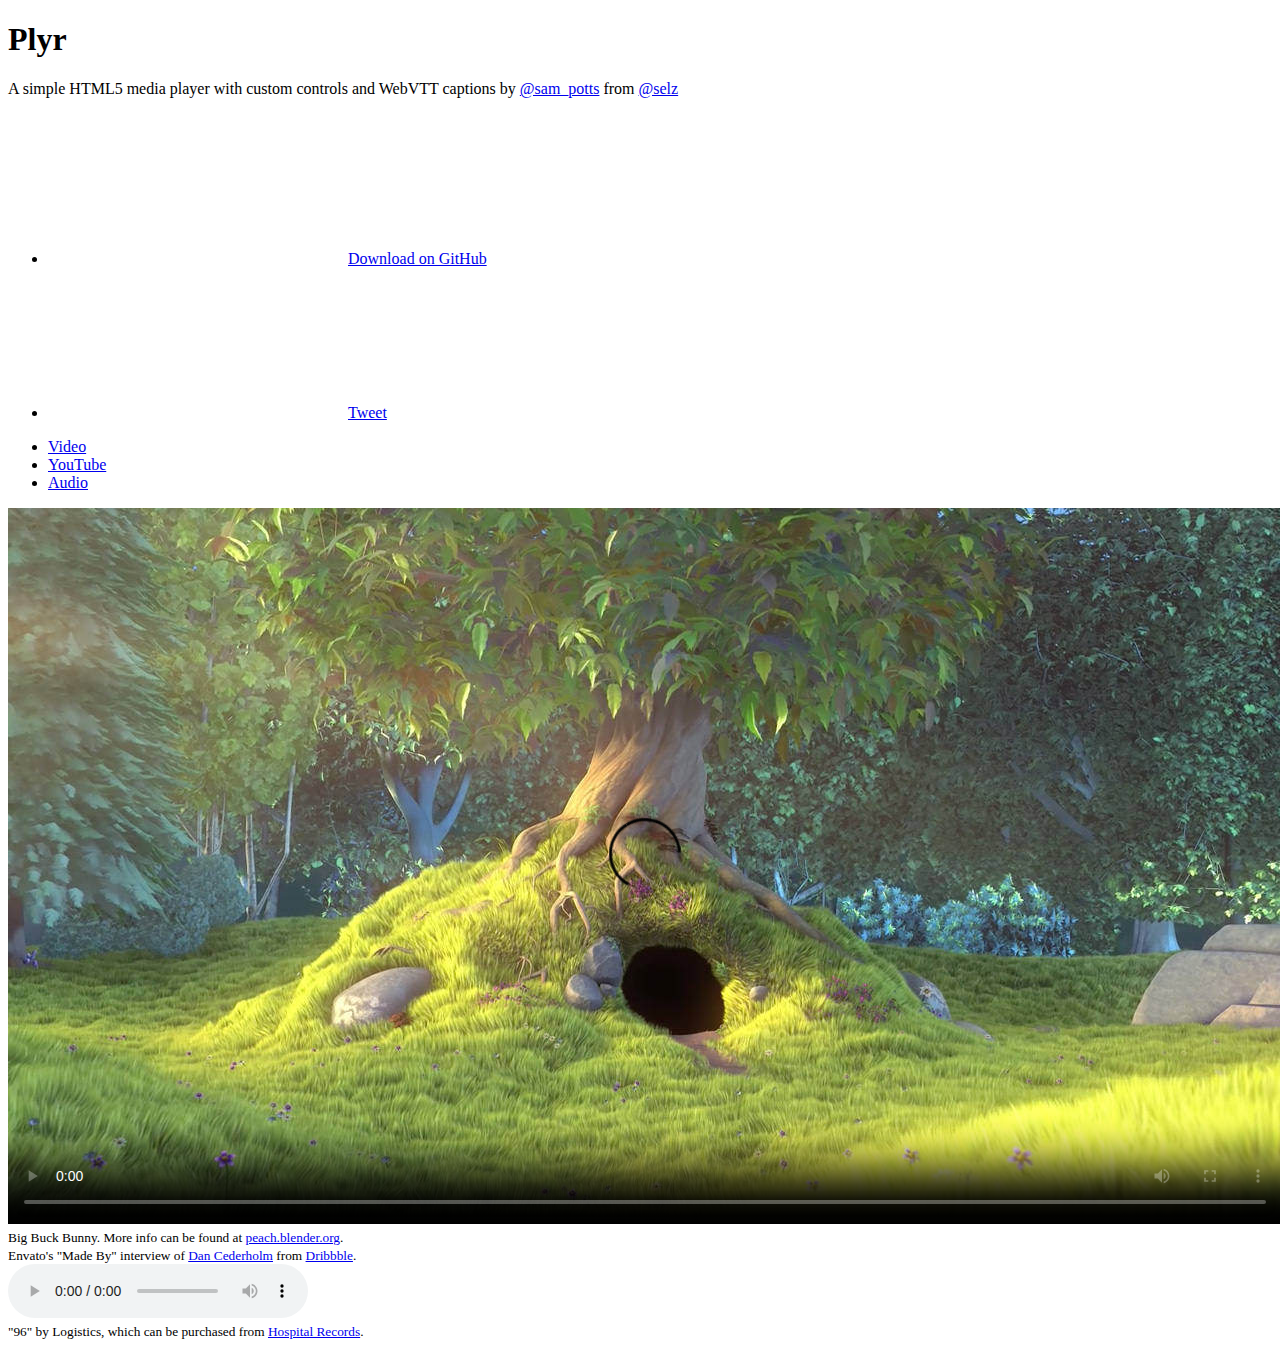
<file: lib/plyr/docs/index.html>
<!doctype html>
<html lang="en">
    <head>
        <meta charset="utf-8" />
        <title>Plyr - A simple HTML5 media player</title>
        <meta name="description" content="A simple HTML5 media player with custom controls and WebVTT captions.">
        <meta name="author" content="Sam Potts">
        <meta name="viewport" content="width=device-width, initial-scale=1">

        <!-- Styles -->
        <link rel="stylesheet" href="https://cdn.plyr.io/1.3.7/plyr.css">

        <!-- Docs styles -->
        <link rel="stylesheet" href="https://cdn.plyr.io/1.3.7/docs.css">
    </head>
    <body>
        <header>
            <h1>Plyr</h1>
            <p>A simple HTML5 media player with custom controls and WebVTT captions by <a href="https://twitter.com/sam_potts" target="_blank">@sam_potts</a> from <a href="https://twitter.com/selz" target="_blank">@selz</a></p>
            <nav>
                <ul>
                    <li>
                        <a href="https://github.com/selz/plyr" target="_blank" class="btn btn-primary" data-shr-network="github">
                            <svg class="icon"><use xlink:href="#shr-github"/></svg>Download on GitHub
                        </a>
                    </li>
                    <li>
                        <a href="https://twitter.com/intent/tweet?text=A+simple+HTML5+media+player+with+custom+controls+and+WebVTT+captions.&url=http%3A%2F%2Fplyr.io&via=Sam_Potts" target="_blank" class="btn btn-twitter" data-shr-network="twitter">
                            <svg class="icon"><use xlink:href="#shr-twitter"/></svg>Tweet
                        </a>
                    </li>
                </ul>
            </nav>
        </header>

        <main role="main" id="main">
            <nav class="btn-bar nav-panel">
                <ul>
                    <li><a href="#video" class="btn active btn-small">Video</a></li>
                    <li><a href="#youtube" class="btn btn-small">YouTube</a></li>
                    <li><a href="#audio" class="btn btn-small">Audio</a></li>
                </ul>
            </nav>
            <div class="panels">
                <section class="panel example-video active" id="video">
                    <div class="player">
                        <video poster="poster.jpg" controls crossorigin>
                            <!-- Video files -->
                            <source src="https://cdn.selz.com/plyr/1.0/movie.mp4" type="video/mp4">
                            <source src="https://cdn.selz.com/plyr/1.0/movie.webm" type="video/webm">

                            <!-- Text track file -->
                            <track kind="captions" label="English" srclang="en" src="https://cdn.selz.com/plyr/1.0/example_captions_en.vtt" default>

                            <!-- Fallback for browsers that don't support the <video> element -->
                            <a href="https://cdn.selz.com/plyr/1.0/movie.mp4">Download</a>
                        </video>
                    </div>
                    <small>Big Buck Bunny. More info can be found at <a href="https://peach.blender.org" target="_blank">peach.blender.org</a>.</small>
                </section>
                <section class="panel example-video" id="youtube">
                    <div class="player">
                        <div data-video-id="Au87oAJ2jeE" data-type="youtube"></div>
                    </div>
                    <small>Envato's "Made By" interview of <a href="https://www.youtube.com/watch?v=Au87oAJ2jeE" target="_blank">Dan Cederholm</a> from <a href="https://dribbble.com" target="_blank">Dribbble</a>.</small>
                </section>
                <section class="panel example-audio" id="audio">
                    <div class="player">
                        <audio controls>
                            <!-- Audio files -->
                            <source src="//cdn.selz.com/plyr/1.0/logistics-96-sample.mp3" type="audio/mp3">
                            <source src="//cdn.selz.com/plyr/1.0/logistics-96-sample.ogg" type="audio/ogg">

                            <!-- Fallback for browsers that don't support the <audio> element -->
                            <a href="//cdn.selz.com/plyr/1.0/logistics-96-sample.mp3">Download</a>
                        </audio>
                    </div>
                    <small>"96" by Logistics, which can be purchased from <a href="https://www.hospitalrecords.com/shop/artist/logistics" target="_blank">Hospital Records</a>.</small>
                </section>
            </div>
        </main>

        <!-- Load SVG defs -->
        <!-- You should bundle all SVG/Icons into one file using a build tool such as gulp and svg store -->
        <script>
        (function() {
            [
                "https://cdn.shr.one/0.1.9/sprite.svg",
                "https://cdn.plyr.io/1.3.7/sprite.svg"
            ]
            .forEach(function(u) {
                var x = new XMLHttpRequest(),
                    b = document.body;

                // Check for CORS support
                // If you're loading from same domain, you can remove the if statement
                // XHR for Chrome/Firefox/Opera/Safari
                if ("withCredentials" in x) {
                    x.open("GET", u, true);
                }
                // XDomainRequest for older IE
                else if (typeof XDomainRequest != "undefined") {
                    x = new XDomainRequest();
                    x.open("GET", u);
                }
                else {
                    return;
                }

                x.send();
                x.onload = function() {
                    var c = document.createElement("div");
                    c.setAttribute("hidden", "");
                    c.innerHTML = x.responseText;
                    b.insertBefore(c, b.childNodes[0]);
                }
            });
        })();
        </script>

        <!-- Plyr core script -->
        <script src="https://cdn.plyr.io/1.3.7/plyr.js"></script>

        <!-- Shr core script -->
        <script src="https://cdn.shr.one/0.1.9/shr.js"></script>

        <!-- Docs script -->
        <script src="https://cdn.plyr.io/1.3.7/docs.js"></script>
    </body>
</html>
</file>
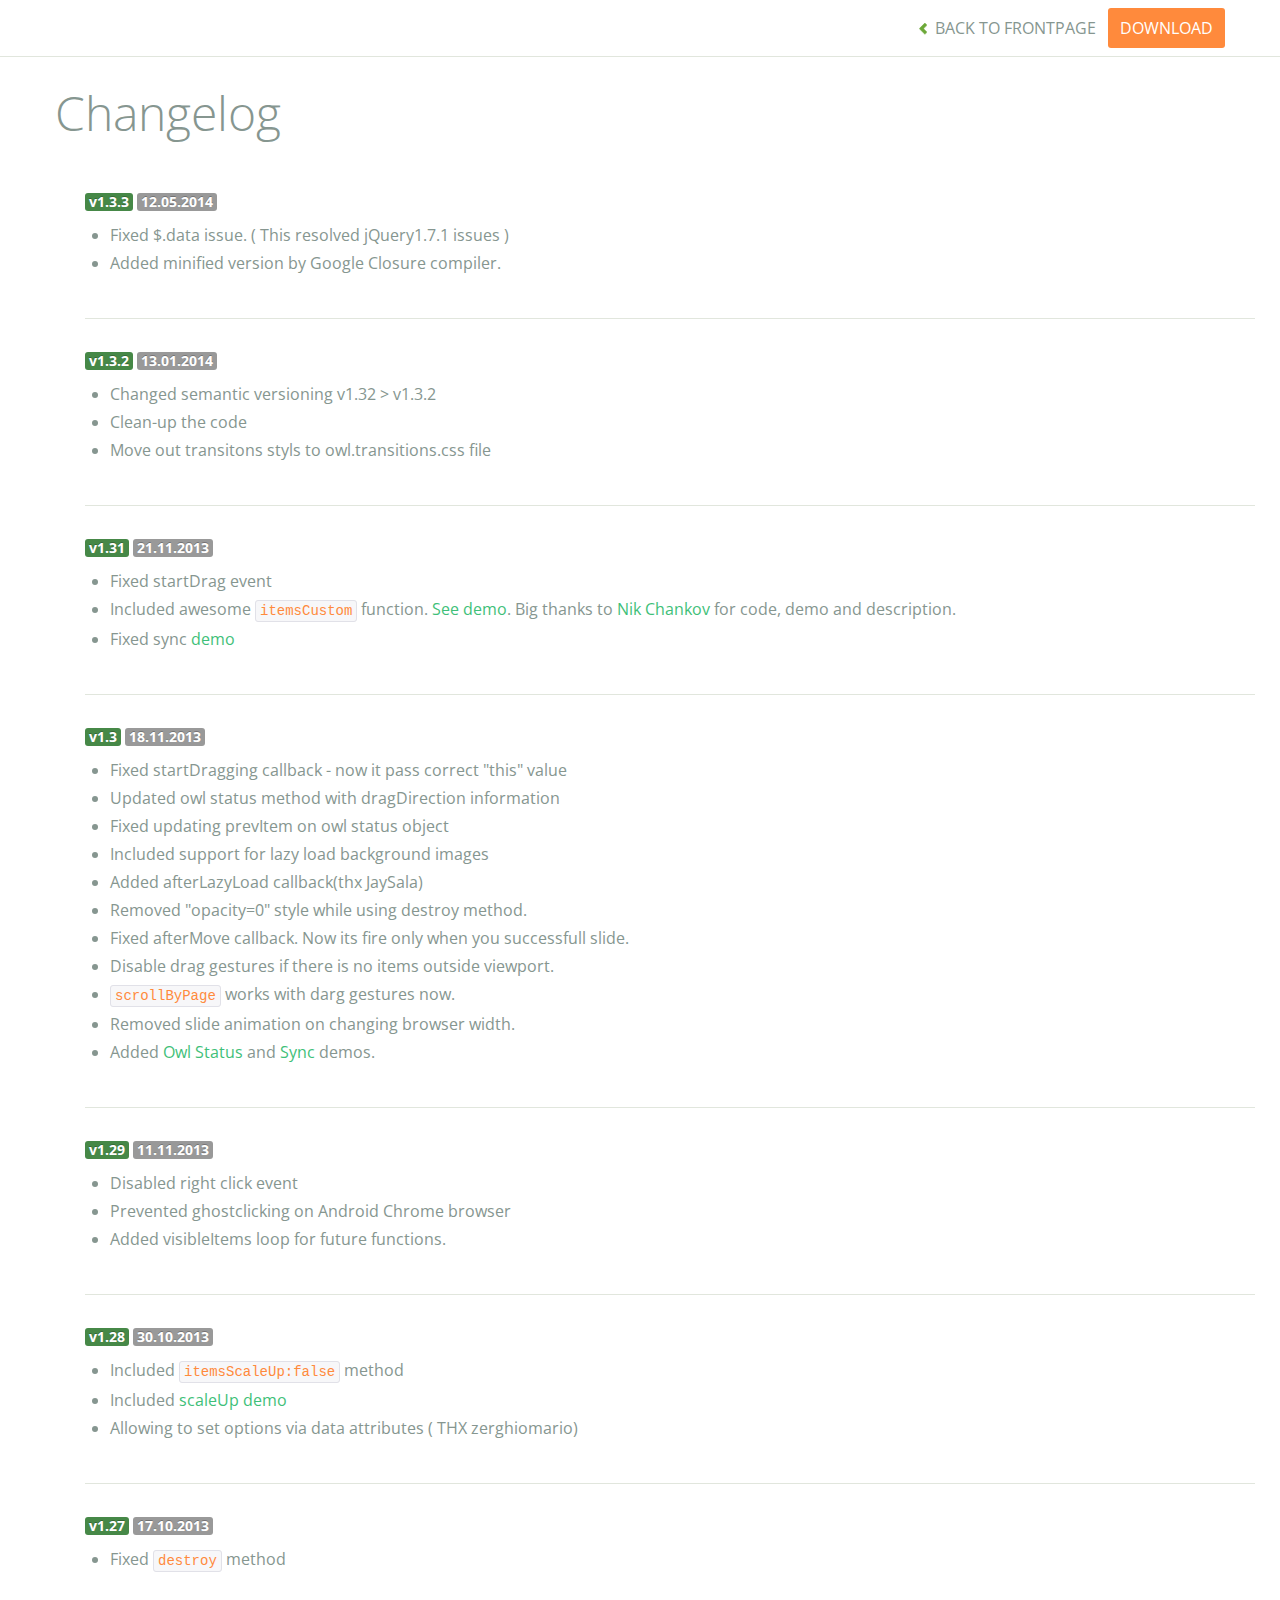
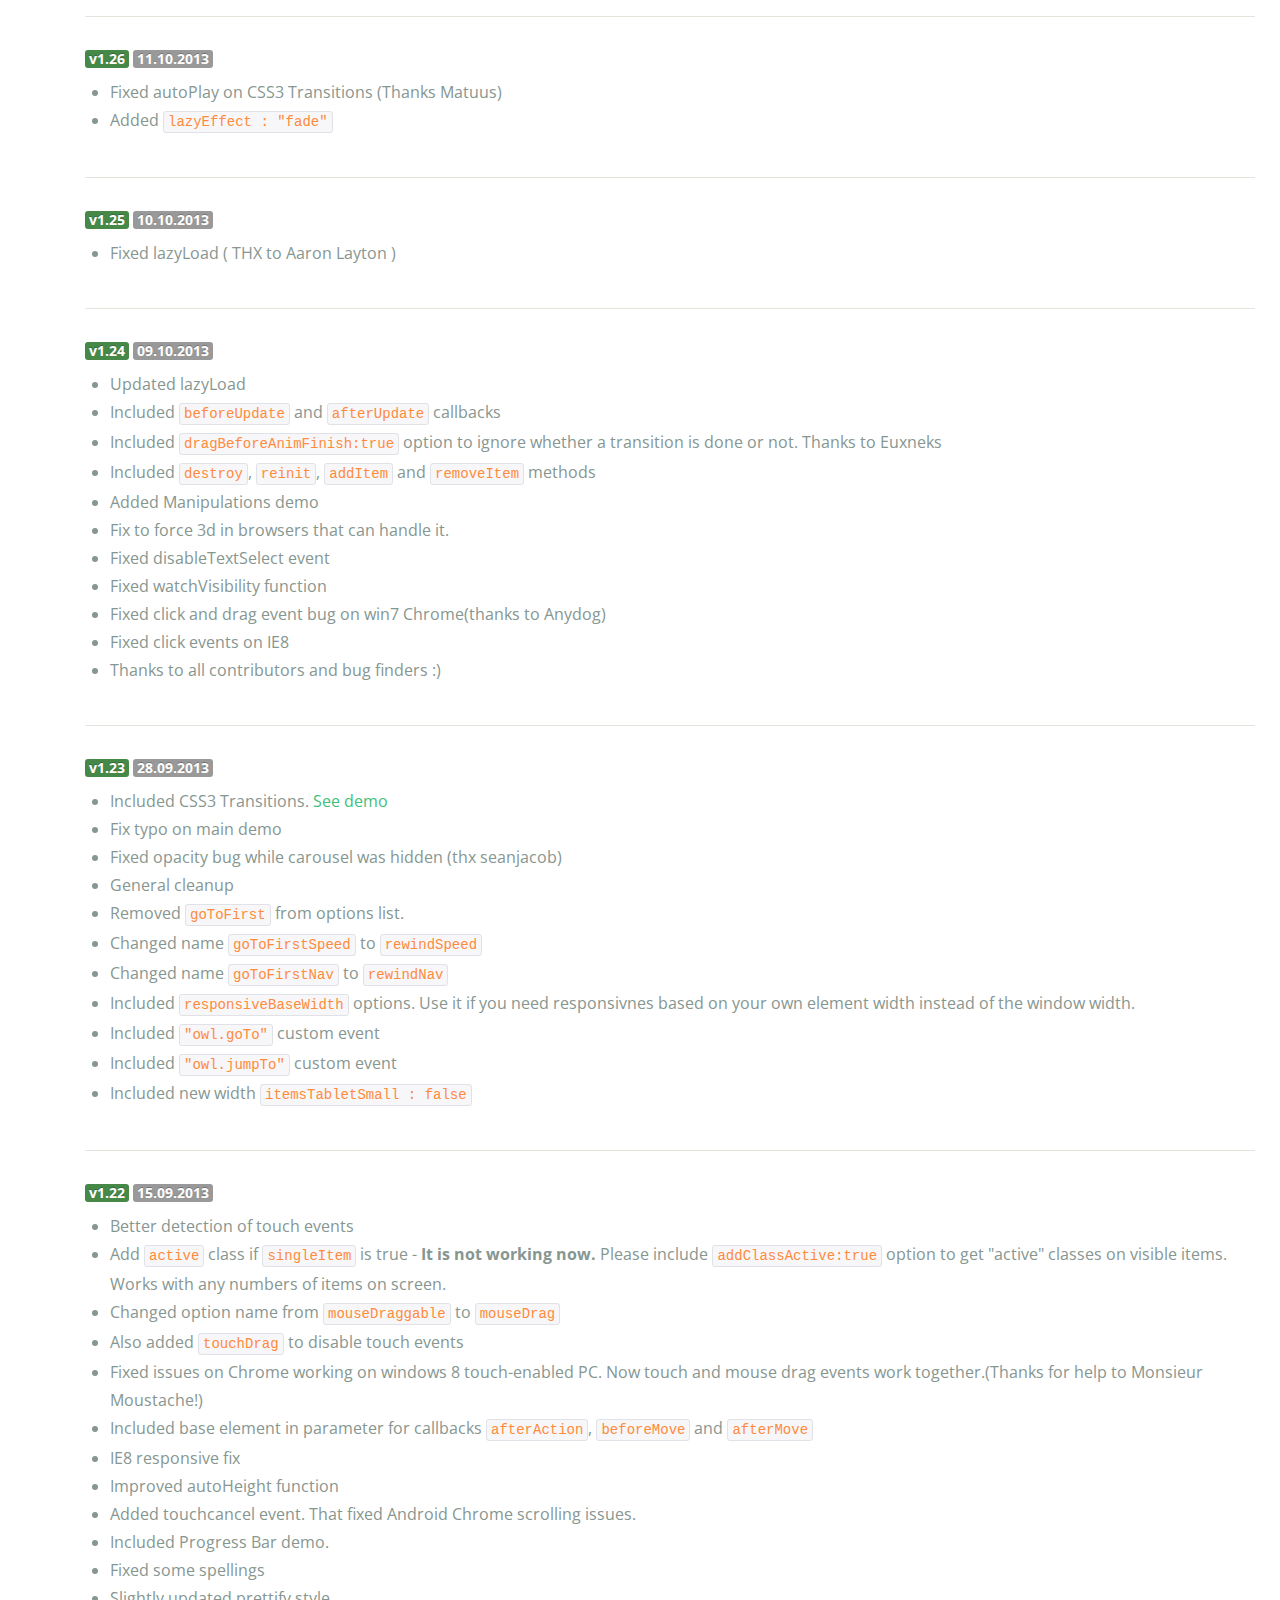
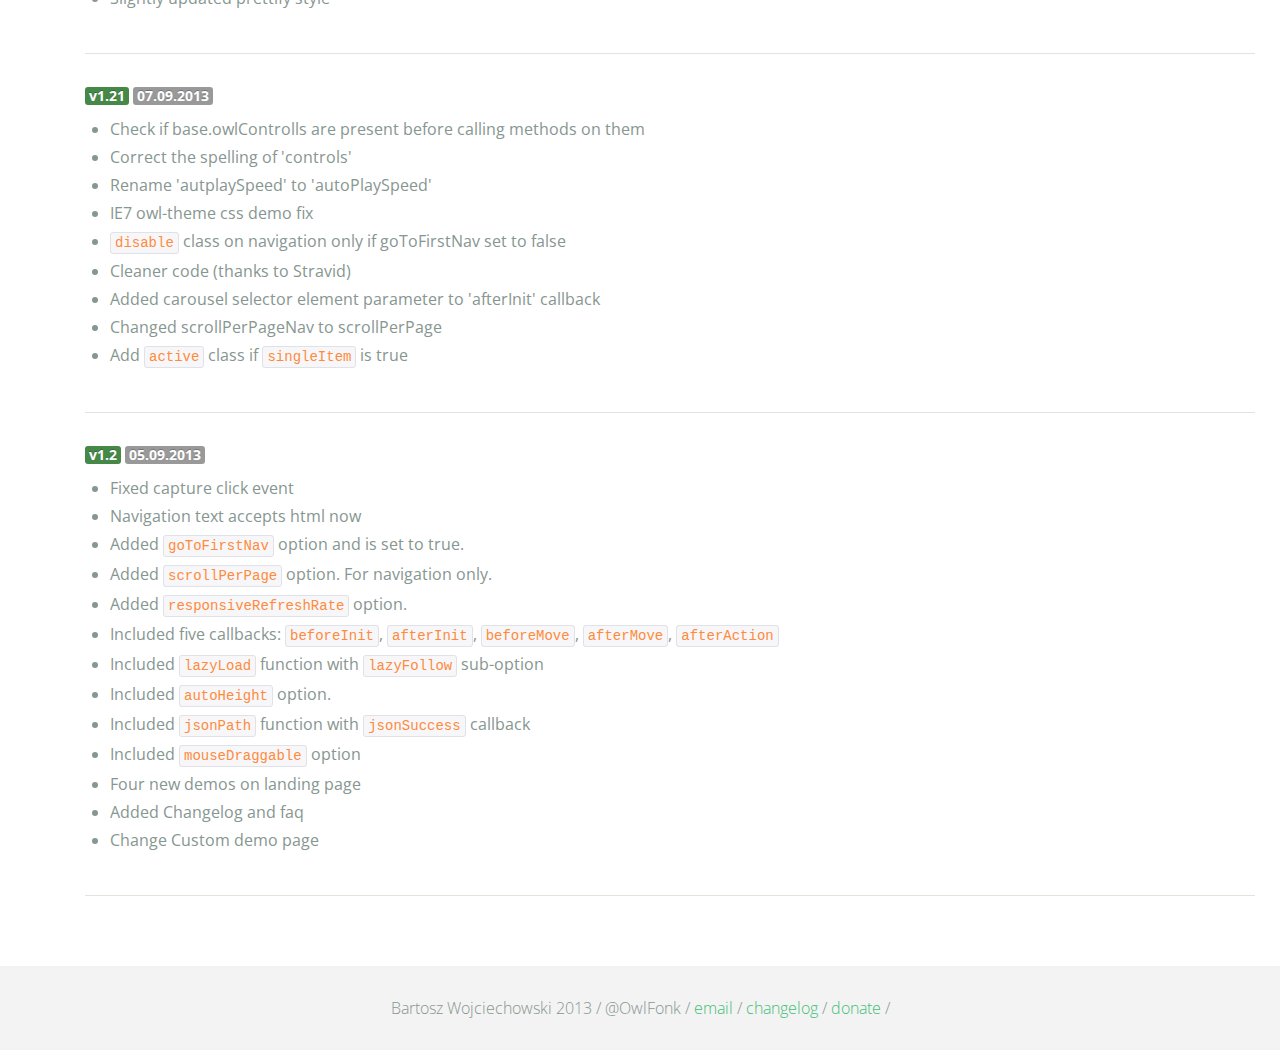
<file: lib/owl.carousel/changelog.html>
<!DOCTYPE html>
<html lang="en">
  <head>
    <meta charset="utf-8">
    <title>Owl Carousel - Changelog</title>
    <meta name="viewport" content="width=device-width, initial-scale=1.0">
    <meta name="description" content="jQuery Responsive Carousel - Owl Carusel">
    <meta name="author" content="Bartosz Wojciechowski">

    <link href='http://fonts.googleapis.com/css?family=Open+Sans:400italic,400,300,600,700' rel='stylesheet' type='text/css'>
    <link href="assets/css/bootstrapTheme.css" rel="stylesheet">
    <link href="assets/css/custom.css" rel="stylesheet">

    <!-- Owl Carousel Assets -->
    <link href="owl-carousel/owl.carousel.css" rel="stylesheet">
    <link href="owl-carousel/owl.theme.css" rel="stylesheet">

    <!-- Prettify -->
    <link href="assets/js/google-code-prettify/prettify.css" rel="stylesheet">
	

    <!-- Le fav and touch icons -->
    <link rel="apple-touch-icon-precomposed" sizes="144x144" href="assets/ico/apple-touch-icon-144-precomposed.png">
    <link rel="apple-touch-icon-precomposed" sizes="114x114" href="assets/ico/apple-touch-icon-114-precomposed.png">
      <link rel="apple-touch-icon-precomposed" sizes="72x72" href="assets/ico/apple-touch-icon-72-precomposed.png">
                    <link rel="apple-touch-icon-precomposed" href="assets/ico/apple-touch-icon-57-precomposed.png">
                                   <link rel="shortcut icon" href="assets/ico/favicon.png">
  </head>
  <body>

      <div id="top-nav" class="navbar navbar-fixed-top">
        <div class="navbar-inner">
          <div class="container">
            <button type="button" class="btn btn-navbar" data-toggle="collapse" data-target=".nav-collapse">
            <span class="icon-bar"></span>
            <span class="icon-bar"></span>
            <span class="icon-bar"></span>
          </button>
            <div class="nav-collapse collapse">
            <ul class="nav pull-right">
              <li><a href="index.html"><i class="icon-chevron-left"></i> Back to Frontpage</a></li>
              <li><a href="owl.carousel.zip" class="download download-on" data-spy="affix" data-offset-top="450">Download</a></li>
            </ul>
            <ul class="nav pull-left">
              
            </ul>
            </div>
          </div>
        </div>
      </div>

    <div id="changelog" class="container">
      <div class="row">
        <div class="span12">
          <h1>Changelog</h1>
          
          <div class="span12 log">
          <span class="label label-success">v1.3.3</span> <span class="label">12.05.2014</span>
            <ul>
              <li>Fixed $.data issue. ( This resolved jQuery1.7.1 issues )</li>
              <li>Added minified version by Google Closure compiler.</li>
            </ul>
          </div>

          <div class="span12 log">
          <span class="label label-success">v1.3.2</span> <span class="label">13.01.2014</span>
            <ul>
              <li>Changed semantic versioning v1.32 > v1.3.2</li>
              <li>Clean-up the code</li>
              <li>Move out transitons styls to owl.transitions.css file</li>             

            </ul>
          </div>

          <div class="span12 log">
          <span class="label label-success">v1.31</span> <span class="label">21.11.2013</span>
            <ul>
              <li>Fixed startDrag event</li>
              <li>Included awesome <code>itemsCustom</code> function. <a href="demos/itemsCustom.html">See demo</a>. Big thanks to <a href="https://github.com/nchankov">Nik Chankov</a> for code, demo and description.</li>
              <li>Fixed sync <a href="demos/sync.html">demo</a></li>
            </ul>
          </div>

          <div class="span12 log">
          <span class="label label-success">v1.3</span> <span class="label">18.11.2013</span>
            <ul>
              <li>Fixed startDragging callback - now it pass correct "this" value</li>
              <li>Updated owl status method with dragDirection information</li>
              <li>Fixed updating prevItem on owl status object</li>
              <li>Included support for lazy load background images</li>
              <li>Added afterLazyLoad callback(thx JaySala)</li>
              <li>Removed "opacity=0" style while using destroy method.</li>
              <li>Fixed afterMove callback. Now its fire only when you successfull slide.</li>
              <li>Disable drag gestures if there is no items outside viewport.</li>
              <li><code>scrollByPage</code> works with darg gestures now. </li>
              <li>Removed slide animation on changing browser width.</li>
              <li>Added <a href="demos/owlStatus.html">Owl Status</a> and <a href="demos/sync.html">Sync</a> demos.</li>
            </ul>
          </div>

          <div class="span12 log">
          <span class="label label-success">v1.29</span> <span class="label">11.11.2013</span>
            <ul>
              <li>Disabled right click event</li>
              <li>Prevented ghostclicking on Android Chrome browser</li>
              <li>Added visibleItems loop for future functions.</li>
            </ul>
          </div>

          <div class="span12 log">
          <span class="label label-success">v1.28</span> <span class="label">30.10.2013</span>
            <ul>
              <li>Included <code>itemsScaleUp:false</code> method</li>
              <li>Included <a href="demos/scaleup.html">scaleUp demo</a></li>
              <li>Allowing to set options via data attributes ( THX zerghiomario)</li>
            </ul>
          </div>

          <div class="span12 log">
          <span class="label label-success">v1.27</span> <span class="label">17.10.2013</span>
            <ul>
              <li>Fixed <code>destroy</code> method</li>
            </ul>
          </div>

          <div class="span12 log">
          <span class="label label-success">v1.26</span> <span class="label">11.10.2013</span>
            <ul>
              <li>Fixed autoPlay on CSS3 Transitions (Thanks Matuus)</li>
              <li>Added <code>lazyEffect : "fade"</code></li>
            </ul>
          </div>

          <div class="span12 log">
          <span class="label label-success">v1.25</span> <span class="label">10.10.2013</span>
            <ul>
              <li>Fixed lazyLoad ( THX to Aaron Layton )</li>
            </ul>
          </div>


          <div class="span12 log">
          <span class="label label-success">v1.24</span> <span class="label">09.10.2013</span>
            <ul>
              <li>Updated lazyLoad</li>
              <li>Included <code>beforeUpdate</code> and <code>afterUpdate</code> callbacks</li>
              <li>Included <code>dragBeforeAnimFinish:true</code> option to ignore whether a transition is done or not. Thanks to Euxneks</li>
              <li>Included <code>destroy</code>, <code>reinit</code>, <code>addItem</code> and <code>removeItem</code> methods</li>
              <li>Added Manipulations demo</li>
              <li>Fix to force 3d in browsers that can handle it.</li>
              <li>Fixed disableTextSelect event</li>
              <li>Fixed watchVisibility function</li>
              <li>Fixed click and drag event bug on win7 Chrome(thanks to Anydog)</li>
              <li>Fixed click events on IE8</li>
              <li>Thanks to all contributors and bug finders :)</li>
            </ul>
          </div>

          <div class="span12 log">
          <span class="label label-success">v1.23</span> <span class="label">28.09.2013</span>
            <ul>
              <li>Included CSS3 Transitions. <a href="demos/transitions.html">See demo</a></li>
              <li>Fix typo on main demo</li>
              <li>Fixed opacity bug while carousel was hidden (thx seanjacob)</li>
              <li>General cleanup</li>
              <li>Removed <code>goToFirst</code> from options list.</li>
              <li>Changed name <code>goToFirstSpeed</code> to <code>rewindSpeed</code></li>
              <li>Changed name <code>goToFirstNav</code> to <code>rewindNav</code></li>
              <li>Included <code>responsiveBaseWidth</code> options. Use it if you need responsivnes based on your own element width instead of the window width.</li>
              <li>Included <code>"owl.goTo"</code> custom event</li>
              <li>Included <code>"owl.jumpTo"</code> custom event</li>
              <li>Included new width <code>itemsTabletSmall : false</code></li>
            </ul>
          </div>

          <div class="span12 log">
          <span class="label label-success">v1.22</span> <span class="label">15.09.2013</span>
            <ul>
              <li>Better detection of touch events</li>
              <li>Add <code>active</code> class if <code>singleItem</code> is true - <b>It is not working now.</b> Please include <code>addClassActive:true</code> option to get "active" classes on visible items. Works with any numbers of items on screen.</li>
              <li>Changed option name from <code>mouseDraggable</code> to <code>mouseDrag</code></li>
              <li>Also added <code>touchDrag</code> to disable touch events</li>
              <li>Fixed issues on Chrome working on windows 8 touch-enabled PC. Now touch and mouse drag events work together.(Thanks for help to Monsieur Moustache!)</li>
              <li>Included base element in parameter for callbacks <code>afterAction</code>, <code>beforeMove</code> and <code>afterMove</code></li>
              <li>IE8 responsive fix</li>
              <li>Improved autoHeight function</li>
              <li>Added touchcancel event. That fixed Android Chrome scrolling issues.</li>
              <li>Included Progress Bar demo.</li>
              <li>Fixed some spellings</li>
              <li>Slightly updated prettify style</li>
            </ul>
          </div>

          <div class="span12 log">
          <span class="label label-success">v1.21</span> <span class="label">07.09.2013</span>
            <ul>
              <li>Check if base.owlControlls are present before calling methods on them</li>
              <li>Correct the spelling of 'controls'</li>
              <li>Rename 'autplaySpeed' to 'autoPlaySpeed'</li>
              <li>IE7 owl-theme css demo fix</li>
              <li><code>disable</code> class on navigation only if goToFirstNav set to false</li>
              <li>Cleaner code (thanks to Stravid)</li>
              <li>Added carousel selector element parameter to 'afterInit' callback</li>
              <li>Changed scrollPerPageNav to scrollPerPage</li>
              <li>Add <code>active</code> class if <code>singleItem</code> is true</li>
            </ul>
          </div>
          <div class="span12 log">
          <span class="label label-success">v1.2</span> <span class="label">05.09.2013</span>
            <ul>
              <li>Fixed capture click event</li>
              <li>Navigation text accepts html now</li>
              <li>Added <code>goToFirstNav</code> option and is set to true.</li>
              <li>Added <code>scrollPerPage</code> option. For navigation only.</li>
              <li>Added <code>responsiveRefreshRate</code> option.</li>
              <li>Included five callbacks: <code>beforeInit</code>, <code>afterInit</code>, <code>beforeMove</code>, <code>afterMove</code>, <code>afterAction</code></li>
              <li>Included <code>lazyLoad</code> function with <code>lazyFollow</code> sub-option</li>
              <li>Included <code>autoHeight</code> option.</li>
              <li>Included <code>jsonPath</code> function with <code>jsonSuccess</code> callback</li>
              <li>Included <code>mouseDraggable</code> option</li>
              <li>Four new demos on landing page</li>
              <li>Added Changelog and faq</li>
              <li>Change Custom demo page</li>
            </ul>
          </div>
        </div>
      </div>
    </div>

    <div id="footer">
      <div class="container">
        <div class="row">
          <div class="span12">
            <h5>Bartosz Wojciechowski 2013 / @OwlFonk / 
            <a href="mailto:owl@owlgraphic.com?subject=Hey Owl!">email</a> / 
            <a href="changelog.html">changelog</a> /
            <a href="https://www.paypal.com/cgi-bin/webscr?cmd=_s-xclick&hosted_button_id=EFSGXZS7V2U9N">donate</a> / 
            </h5>
          </div>
        </div>
      </div>
    </div>


    <script src="assets/js/jquery-1.9.1.min.js"></script> 
    <script src="owl-carousel/owl.carousel.js"></script>

    <!-- Frontpage Demo -->
    <script>
    jQuery(document).ready(function($) {
      $("#owl-example").owlCarousel();
    });

    $("body").data("page", "frontpage");

    </script>
    <script src="assets/js/bootstrap-collapse.js"></script>
    <script src="assets/js/bootstrap-transition.js"></script>

    <script src="assets/js/google-code-prettify/prettify.js"></script>
	  <script src="assets/js/application.js"></script>

    <script>
    var owldomain = window.location.hostname.indexOf("owlgraphic");
    if(owldomain !== -1){
      (function(i,s,o,g,r,a,m){i['GoogleAnalyticsObject']=r;i[r]=i[r]||function(){
      (i[r].q=i[r].q||[]).push(arguments)},i[r].l=1*new Date();a=s.createElement(o),
      m=s.getElementsByTagName(o)[0];a.async=1;a.src=g;m.parentNode.insertBefore(a,m)
      })(window,document,'script','//www.google-analytics.com/analytics.js','ga');

      ga('create', 'UA-41541058-1', 'owlgraphic.com');
      ga('send', 'pageview');
    }

    </script>

  </body>
</html>
</file>
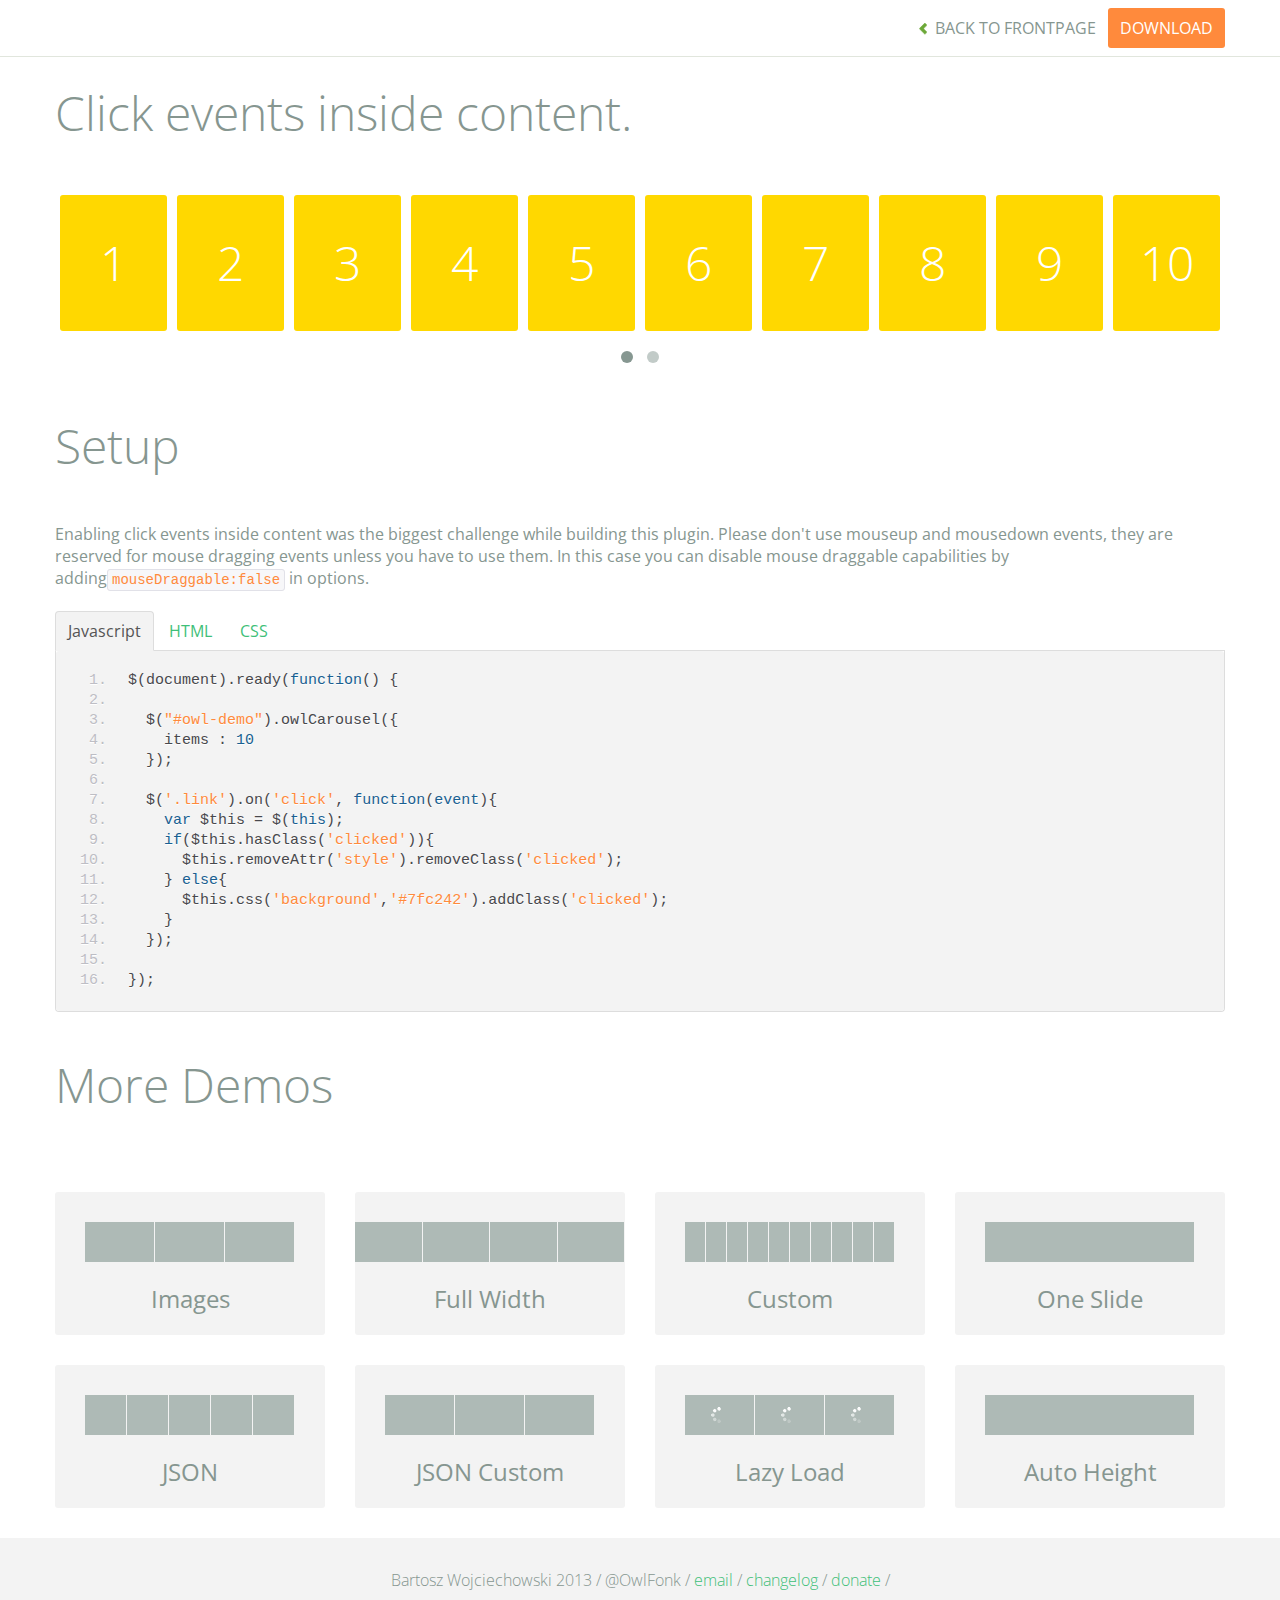
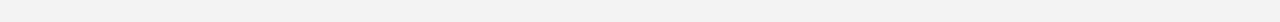
<file: lib/owl.carousel/demos/click.html>
<!DOCTYPE html>
<html lang="en">
  <head>
    <meta charset="utf-8">
    <title>Owl Carousel - Click Event</title>
    <meta name="viewport" content="width=device-width, initial-scale=1.0">
    <meta name="description" content="jQuery Responsive Carousel - Owl Carusel">
    <meta name="author" content="Bartosz Wojciechowski">

    <link href='http://fonts.googleapis.com/css?family=Open+Sans:400italic,400,300,600,700' rel='stylesheet' type='text/css'>
    <link href="../assets/css/bootstrapTheme.css" rel="stylesheet">
    <link href="../assets/css/custom.css" rel="stylesheet">

    <!-- Owl Carousel Assets -->
    <link href="../owl-carousel/owl.carousel.css" rel="stylesheet">
    <link href="../owl-carousel/owl.theme.css" rel="stylesheet">

    <link href="../assets/js/google-code-prettify/prettify.css" rel="stylesheet">

    <!-- Le fav and touch icons -->
    <link rel="apple-touch-icon-precomposed" sizes="144x144" href="../assets/ico/apple-touch-icon-144-precomposed.png">
    <link rel="apple-touch-icon-precomposed" sizes="114x114" href="../assets/ico/apple-touch-icon-114-precomposed.png">
      <link rel="apple-touch-icon-precomposed" sizes="72x72" href="../assets/ico/apple-touch-icon-72-precomposed.png">
                    <link rel="apple-touch-icon-precomposed" href="../assets/ico/apple-touch-icon-57-precomposed.png">
                                   <link rel="shortcut icon" href="../assets/ico/favicon.png">
  </head>
  <body>

      <div id="top-nav" class="navbar navbar-fixed-top">
        <div class="navbar-inner">
          <div class="container">
            <button type="button" class="btn btn-navbar" data-toggle="collapse" data-target=".nav-collapse">
            <span class="icon-bar"></span>
            <span class="icon-bar"></span>
            <span class="icon-bar"></span>
          </button>
            <div class="nav-collapse collapse">
            <ul class="nav pull-right">
              <li><a href="../index.html"><i class="icon-chevron-left"></i> Back to Frontpage</a></li>
              <li><a href="../owl.carousel.zip" class="download download-on" data-spy="affix" data-offset-top="450">Download</a></li>
            </ul>
            <ul class="nav pull-left">
              
            </ul>
            </div>
          </div>
        </div>
      </div>
   
    <div id="title">
      <div class="container">
        <div class="row">
          <div class="span12">
            <h1>Click events inside content.</h1>
          </div>
        </div>
      </div>
    </div>

      <div id="demo">
        <div class="container">
          <div class="row">
            <div class="span12">

              <div id="owl-demo" class="owl-carousel">
                
                <a class="item link"><h1>1</h1></a>
                <a class="item link"><h1>2</h1></a>
                <a class="item link"><h1>3</h1></a>
                <a class="item link"><h1>4</h1></a>
                <a class="item link"><h1>5</h1></a>
                <a class="item link"><h1>6</h1></a>
                <a class="item link"><h1>7</h1></a>
                <a class="item link"><h1>8</h1></a>
                <a class="item link"><h1>9</h1></a>
                <a class="item link"><h1>10</h1></a>
                <a class="item link"><h1>11</h1></a>
                <a class="item link"><h1>12</h1></a>
                <a class="item link"><h1>13</h1></a>
                <a class="item link"><h1>14</h1></a>
                <a class="item link"><h1>15</h1></a>
                <a class="item link"><h1>16</h1></a>

              </div>
            </div>
          </div>
        </div>

    </div>

    <div id="example-info">
      <div class="container">
        <div class="row">
          <div class="span12">
            <h1>Setup</h1>
            <p>Enabling click events inside content was the biggest challenge while building this plugin. Please don't use mouseup and mousedown events, they are reserved for mouse dragging events unless you have to use them. In this case you can disable mouse draggable capabilities by adding<code>mouseDraggable:false</code> in options.
            </p>
            <ul class="nav nav-tabs" id="myTab">
              <li class="active"><a href="#javascript">Javascript</a></li>
              <li><a href="#HTML">HTML</a></li>
              <li><a href="#CSS">CSS</a></li>
            </ul>
             
            <div class="tab-content">

              <div class="tab-pane active" id="javascript">
<pre class="pre-show prettyprint linenums">
$(document).ready(function() {

  $("#owl-demo").owlCarousel({
    items : 10
  });

  $('.link').on('click', function(event){
    var $this = $(this);
    if($this.hasClass('clicked')){
      $this.removeAttr('style').removeClass('clicked');
    } else{
      $this.css('background','#7fc242').addClass('clicked');
    }
  });

})&#59;
</pre>

              </div>

              <div class="tab-pane" id="HTML">
<pre class="pre-show prettyprint linenums">
&lt;div id="owl-demo" class="owl-carousel"&gt;
  &lt;a class="item link"&gt;&lt;h1&gt;1&lt;/h1&gt;&lt;/a&gt;
  &lt;a class="item link"&gt;&lt;h1&gt;2&lt;/h1&gt;&lt;/a&gt;
  &lt;a class="item link"&gt;&lt;h1&gt;3&lt;/h1&gt;&lt;/a&gt;
  &lt;a class="item link"&gt;&lt;h1&gt;4&lt;/h1&gt;&lt;/a&gt;
  &lt;a class="item link"&gt;&lt;h1&gt;5&lt;/h1&gt;&lt;/a&gt;
  &lt;a class="item link"&gt;&lt;h1&gt;6&lt;/h1&gt;&lt;/a&gt;
  &lt;a class="item link"&gt;&lt;h1&gt;7&lt;/h1&gt;&lt;/a&gt;
  &lt;a class="item link"&gt;&lt;h1&gt;8&lt;/h1&gt;&lt;/a&gt;
  &lt;a class="item link"&gt;&lt;h1&gt;9&lt;/h1&gt;&lt;/a&gt;
  &lt;a class="item link"&gt;&lt;h1&gt;10&lt;/h1&gt;&lt;/a&gt;
  &lt;a class="item link"&gt;&lt;h1&gt;11&lt;/h1&gt;&lt;/a&gt;
  &lt;a class="item link"&gt;&lt;h1&gt;12&lt;/h1&gt;&lt;/a&gt;
  &lt;a class="item link"&gt;&lt;h1&gt;13&lt;/h1&gt;&lt;/a&gt;
  &lt;a class="item link"&gt;&lt;h1&gt;14&lt;/h1&gt;&lt;/a&gt;
  &lt;a class="item link"&gt;&lt;h1&gt;15&lt;/h1&gt;&lt;/a&gt;
  &lt;a class="item link"&gt;&lt;h1&gt;16&lt;/h1&gt;&lt;/a&gt;
&lt;/div&gt;
</pre>
              </div>

              <div class="tab-pane" id="CSS">
<pre class="pre-show prettyprint linenums">
#owl-demo .item{
  display: block;
  cursor: pointer;
  background: #ffd800;
  padding: 30px 0px;
  margin: 5px;
  color: #FFF;
  -webkit-border-radius: 3px;
  -moz-border-radius: 3px;
  border-radius: 3px;
  text-align: center;
  -webkit-tap-highlight-color: rgba(255, 255, 255, 0); 
}
#owl-demo .item:hover{
  background: #F2CD00;
}
</pre>
              </div>
            </div><!--End Tab Content-->

          </div>
        </div>
      </div>
    </div>

    <div id="more">
      <div class="container">

        <div class="row">
          <div class="span12">
            <h1>More Demos</h1>
          </div>
        </div>

        <div class="row demos-row">
          <div class="span3">
            <a href="images.html" class="demo-box">
              <div class="demo-wrapper demo-images clearfix">
                <div class="demo-slide"><div class="bg"></div></div>
                <div class="demo-slide"><div class="bg"></div></div>
                <div class="demo-slide"><div class="bg"></div></div>
              </div>
              <h3>Images</h3>
            </a>
          </div>

          <div class="span3">
            <a href="full.html" class="demo-box">
              <div class="demo-wrapper demo-full clearfix">
                <div class="demo-slide"><div class="bg"></div></div>
                <div class="demo-slide"><div class="bg"></div></div>
                <div class="demo-slide"><div class="bg"></div></div>
                <div class="demo-slide"><div class="bg"></div></div>
              </div>
              <h3>Full Width</h3>
            </a>
          </div>

          <div class="span3">
            <a href="custom.html" class="demo-box">
              <div class="demo-wrapper demo-custom clearfix">
                <div class="demo-slide"><div class="bg"></div></div>
                <div class="demo-slide"><div class="bg"></div></div>
                <div class="demo-slide"><div class="bg"></div></div>
                <div class="demo-slide"><div class="bg"></div></div>
                <div class="demo-slide"><div class="bg"></div></div>
                <div class="demo-slide"><div class="bg"></div></div>
                <div class="demo-slide"><div class="bg"></div></div>
                <div class="demo-slide"><div class="bg"></div></div>
                <div class="demo-slide"><div class="bg"></div></div>
                <div class="demo-slide"><div class="bg"></div></div>
              </div>
              <h3>Custom</h3>
            </a>
          </div>

          <div class="span3">
            <a href="one.html" class="demo-box">
              <div class="demo-wrapper demo-one clearfix">
                <div class="demo-slide"><div class="bg"></div></div>
              </div>
              <h3>One Slide</h3>
            </a>
          </div>

        </div>
        <div class="row demos-row">
          <div class="span3">
            <a href="json.html" class="demo-box">
              <div class="demo-wrapper demo-Json clearfix">
                <div class="demo-slide"><div class="bg"></div></div>
                <div class="demo-slide"><div class="bg"></div></div>
                <div class="demo-slide"><div class="bg"></div></div>
                <div class="demo-slide"><div class="bg"></div></div>
                <div class="demo-slide"><div class="bg"></div></div>
              </div>
              <h3>JSON</h3>
            </a>
          </div>

          <div class="span3">
            <a href="customJson.html" class="demo-box">
              <div class="demo-wrapper demo-Json-custom clearfix">
                <div class="demo-slide"><div class="bg"></div></div>
                <div class="demo-slide"><div class="bg"></div></div>
                <div class="demo-slide"><div class="bg"></div></div>
              </div>
              <h3>JSON Custom</h3>
            </a>
          </div>

          <div class="span3">
            <a href="lazyLoad.html" class="demo-box">
              <div class="demo-wrapper demo-lazy clearfix">
                <div class="demo-slide"><div class="bg"></div></div>
                <div class="demo-slide"><div class="bg"></div></div>
                <div class="demo-slide"><div class="bg"></div></div>
              </div>
              <h3>Lazy Load</h3>
            </a>
          </div>

          <div class="span3">
            <a href="autoHeight.html" class="demo-box">
              <div class="demo-wrapper demo-height clearfix">
                <div class="demo-slide"><div class="bg"></div></div>
              </div>
              <h3>Auto Height</h3>
            </a>
          </div>

        </div>
      </div>
    </div>
 
    <div id="footer">
      <div class="container">
        <div class="row">
          <div class="span12">
            <h5>Bartosz Wojciechowski 2013 / @OwlFonk / 
            <a href="mailto:owl@owlgraphic.com?subject=Hey Owl!">email</a> / 
            <a href="../changelog.html">changelog</a> /
            <a href="https://www.paypal.com/cgi-bin/webscr?cmd=_s-xclick&hosted_button_id=EFSGXZS7V2U9N">donate</a> / 
            <a href="https://twitter.com/share" class="twitter-share-button" data-url="http://owlgraphic.com/owlcarousel/" data-text="Awesome jQuery Owl Carousel Responsive Plugin" data-via="OwlFonk" data-count="none" data-hashtags="owlcarousel"></a>
            <script>
            var owldomain = window.location.hostname.indexOf("owlgraphic");
            if(owldomain !== -1){
              !function(d,s,id){var js,fjs=d.getElementsByTagName(s)[0],p=/^http:/.test(d.location)?'http':'https';if(!d.getElementById(id)){js=d.createElement(s);js.id=id;js.src=p+'://platform.twitter.com/widgets.js';fjs.parentNode.insertBefore(js,fjs);}}(document, 'script', 'twitter-wjs');
            }
            </script>
            </h5>
          </div>
        </div>
      </div>
    </div>


    <script src="../assets/js/jquery-1.9.1.min.js"></script> 
    <script src="../owl-carousel/owl.carousel.js"></script>


    <!-- Demo -->

    <style>
    #owl-demo .item{
        display: block;
        cursor: pointer;
        background: #ffd800;
        padding: 30px 0px;
        margin: 5px;
        color: #FFF;
        -webkit-border-radius: 3px;
        -moz-border-radius: 3px;
        border-radius: 3px;
        text-align: center;
        -webkit-tap-highlight-color: rgba(255, 255, 255, 0); 
    }
    #owl-demo .item:hover{
      background: #F2CD00;
    }
    </style>


    <script>
    $(document).ready(function() {

      $("#owl-demo").owlCarousel({
        items : 10
      });

      $('.link').on('click', function(event){
        var $this = $(this);
        if($this.hasClass('clicked')){
          $this.removeAttr('style').removeClass('clicked');
        } else{
          $this.css('background','#7fc242').addClass('clicked');
        }
      });


    });
    </script>


    <script src="../assets/js/bootstrap-collapse.js"></script>
    <script src="../assets/js/bootstrap-transition.js"></script>
    <script src="../assets/js/bootstrap-tab.js"></script>

    <script src="../assets/js/google-code-prettify/prettify.js"></script>
	  <script src="../assets/js/application.js"></script>

  </body>
</html>
</file>
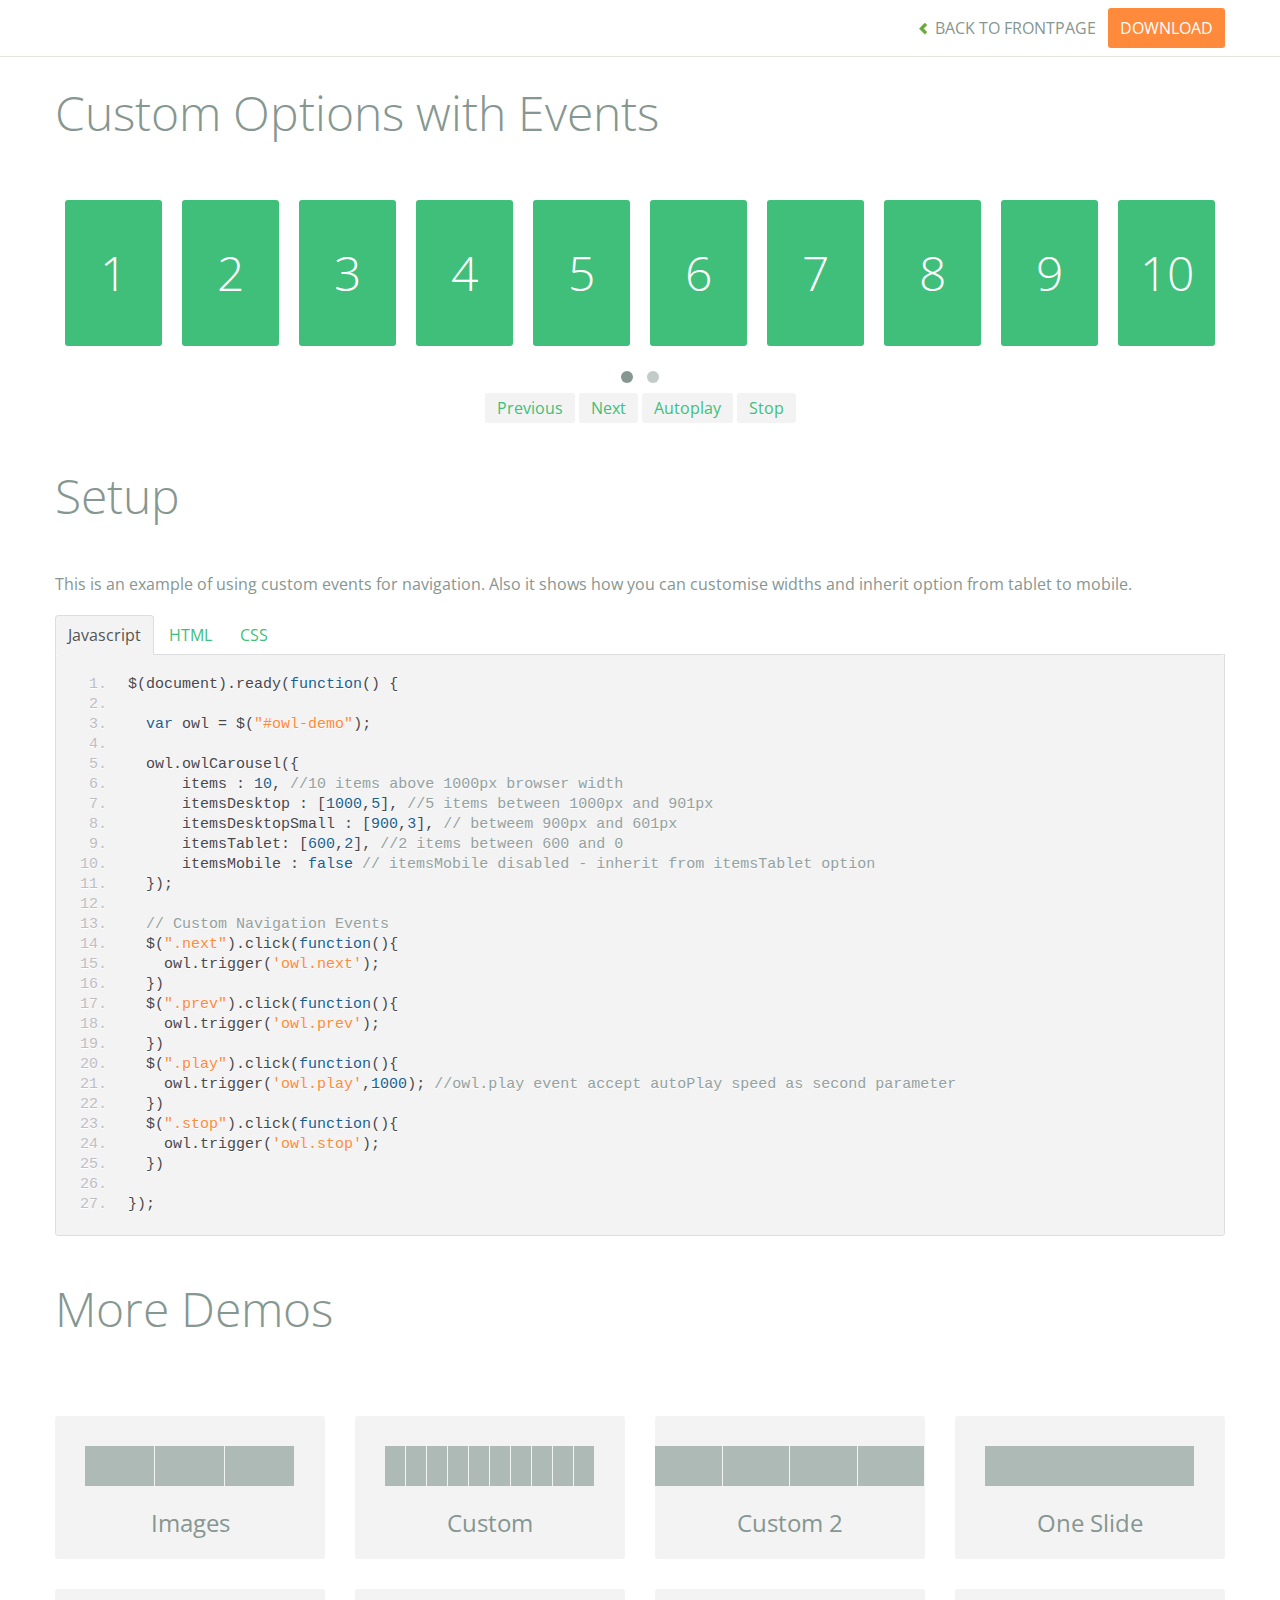
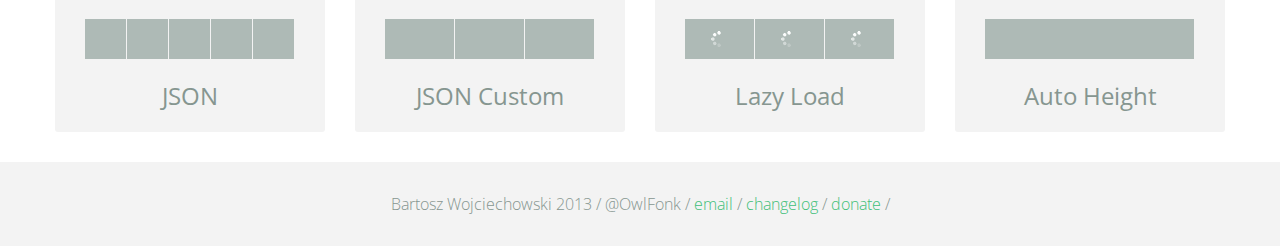
<file: lib/owl.carousel/demos/custom.html>
<!DOCTYPE html>
<html lang="en">
  <head>
    <meta charset="utf-8">
    <title>Owl Carousel - Custom</title>
    <meta name="viewport" content="width=device-width, initial-scale=1.0">
    <meta name="description" content="jQuery Responsive Carousel - Owl Carusel">
    <meta name="author" content="Bartosz Wojciechowski">

    <link href='http://fonts.googleapis.com/css?family=Open+Sans:400italic,400,300,600,700' rel='stylesheet' type='text/css'>
    <link href="../assets/css/bootstrapTheme.css" rel="stylesheet">
    <link href="../assets/css/custom.css" rel="stylesheet">

    <!-- Owl Carousel Assets -->
    <link href="../owl-carousel/owl.carousel.css" rel="stylesheet">
    <link href="../owl-carousel/owl.theme.css" rel="stylesheet">

    <link href="../assets/js/google-code-prettify/prettify.css" rel="stylesheet">

    <!-- Le fav and touch icons -->
    <link rel="apple-touch-icon-precomposed" sizes="144x144" href="../assets/ico/apple-touch-icon-144-precomposed.png">
    <link rel="apple-touch-icon-precomposed" sizes="114x114" href="../assets/ico/apple-touch-icon-114-precomposed.png">
      <link rel="apple-touch-icon-precomposed" sizes="72x72" href="../assets/ico/apple-touch-icon-72-precomposed.png">
                    <link rel="apple-touch-icon-precomposed" href="../assets/ico/apple-touch-icon-57-precomposed.png">
                                   <link rel="shortcut icon" href="../assets/ico/favicon.png">
  </head>
  <body>

      <div id="top-nav" class="navbar navbar-fixed-top">
        <div class="navbar-inner">
          <div class="container">
            <button type="button" class="btn btn-navbar" data-toggle="collapse" data-target=".nav-collapse">
            <span class="icon-bar"></span>
            <span class="icon-bar"></span>
            <span class="icon-bar"></span>
          </button>
            <div class="nav-collapse collapse">
            <ul class="nav pull-right">
              <li><a href="../index.html"><i class="icon-chevron-left"></i> Back to Frontpage</a></li>
              <li><a href="../owl.carousel.zip" class="download download-on" data-spy="affix" data-offset-top="450">Download</a></li>
            </ul>
            <ul class="nav pull-left">
              
            </ul>
            </div>
          </div>
        </div>
      </div>
   
    <div id="title">
      <div class="container">
        <div class="row">
          <div class="span12">
            <h1>Custom Options with Events</h1>
          </div>
        </div>
      </div>
    </div>

      <div id="demo">
        <div class="container">
          <div class="row">
            <div class="span12">

              <div id="owl-demo" class="owl-carousel">
                
                <div class="item"><h1>1</h1></div>
                <div class="item"><h1>2</h1></div>
                <div class="item"><h1>3</h1></div>
                <div class="item"><h1>4</h1></div>
                <div class="item"><h1>5</h1></div>
                <div class="item"><h1>6</h1></div>
                <div class="item"><h1>7</h1></div>
                <div class="item"><h1>8</h1></div>
                <div class="item"><h1>9</h1></div>
                <div class="item"><h1>10</h1></div>
                <div class="item"><h1>11</h1></div>
                <div class="item"><h1>12</h1></div>
                <div class="item"><h1>13</h1></div>
                <div class="item"><h1>14</h1></div>
                <div class="item"><h1>15</h1></div>
                <div class="item"><h1>16</h1></div>

              </div>
              <div class="customNavigation">
                <a class="btn prev">Previous</a>
                <a class="btn next">Next</a>
                <a class="btn play">Autoplay</a>
                <a class="btn stop">Stop</a>
              </div>

            </div>
          </div>
        </div>

    </div>

    <div id="example-info">
      <div class="container">
        <div class="row">
          <div class="span12">
            <h1>Setup</h1>
            <p>This is an example of using custom events for navigation. Also it shows how you can customise widths and inherit option from tablet to mobile.
            </p>
            <ul class="nav nav-tabs" id="myTab">
              <li class="active"><a href="#javascript">Javascript</a></li>
              <li><a href="#HTML">HTML</a></li>
              <li><a href="#CSS">CSS</a></li>
            </ul>
             
            <div class="tab-content">

              <div class="tab-pane active" id="javascript">
<pre class="pre-show prettyprint linenums">
$(document).ready(function() {

  var owl = &#36;("#owl-demo")&#59;

  owl.owlCarousel({
      items : 10, //10 items above 1000px browser width
      itemsDesktop : [1000,5], //5 items between 1000px and 901px
      itemsDesktopSmall : [900,3], // betweem 900px and 601px
      itemsTablet: [600,2], //2 items between 600 and 0
      itemsMobile : false // itemsMobile disabled - inherit from itemsTablet option
  })&#59;

  // Custom Navigation Events
  $(".next").click(function(){
    owl.trigger('owl.next')&#59;
  })
  $(".prev").click(function(){
    owl.trigger('owl.prev')&#59;
  })
  $(".play").click(function(){
    owl.trigger('owl.play',1000)&#59; //owl.play event accept autoPlay speed as second parameter
  })
  $(".stop").click(function(){
    owl.trigger('owl.stop')&#59;
  })

})&#59;
</pre>

              </div>

              <div class="tab-pane" id="HTML">
<pre class="pre-show prettyprint linenums">
&lt;div id="owl-demo" class="owl-carousel owl-theme"&gt;
  &lt;div class="item"&gt;&lt;h1&gt;1&lt;/h1&gt;&lt;/div&gt;
  &lt;div class="item"&gt;&lt;h1&gt;2&lt;/h1&gt;&lt;/div&gt;
  &lt;div class="item"&gt;&lt;h1&gt;3&lt;/h1&gt;&lt;/div&gt;
  &lt;div class="item"&gt;&lt;h1&gt;4&lt;/h1&gt;&lt;/div&gt;
  &lt;div class="item"&gt;&lt;h1&gt;5&lt;/h1&gt;&lt;/div&gt;
  &lt;div class="item"&gt;&lt;h1&gt;6&lt;/h1&gt;&lt;/div&gt;
  &lt;div class="item"&gt;&lt;h1&gt;7&lt;/h1&gt;&lt;/div&gt;
  &lt;div class="item"&gt;&lt;h1&gt;8&lt;/h1&gt;&lt;/div&gt;
  &lt;div class="item"&gt;&lt;h1&gt;9&lt;/h1&gt;&lt;/div&gt;
  &lt;div class="item"&gt;&lt;h1&gt;10&lt;/h1&gt;&lt;/div&gt;
  &lt;div class="item"&gt;&lt;h1&gt;11&lt;/h1&gt;&lt;/div&gt;
  &lt;div class="item"&gt;&lt;h1&gt;12&lt;/h1&gt;&lt;/div&gt;
  &lt;div class="item"&gt;&lt;h1&gt;13&lt;/h1&gt;&lt;/div&gt;
  &lt;div class="item"&gt;&lt;h1&gt;14&lt;/h1&gt;&lt;/div&gt;
  &lt;div class="item"&gt;&lt;h1&gt;15&lt;/h1&gt;&lt;/div&gt;
  &lt;div class="item"&gt;&lt;h1&gt;16&lt;/h1&gt;&lt;/div&gt;
&lt;/div&gt;

&lt;div class="customNavigation"&gt;
  &lt;a class="btn prev"&gt;Previous&lt;/a&gt;
  &lt;a class="btn next"&gt;Next&lt;/a&gt;
  &lt;a class="btn play"&gt;Autoplay&lt;/a&gt;
  &lt;a class="btn stop"&gt;Stop&lt;/a&gt;
&lt;/div&gt;
</pre>
              </div>

              <div class="tab-pane" id="CSS">
<pre class="pre-show prettyprint linenums">
#owl-demo .item{
  background: #3fbf79;
  padding: 30px 0px;
  margin: 10px;
  color: #FFF;
  -webkit-border-radius: 3px;
  -moz-border-radius: 3px;
  border-radius: 3px;
  text-align: center;
}
.customNavigation{
  text-align: center;
}
//use styles below to disable ugly selection
.customNavigation a{
  -webkit-user-select: none;
  -khtml-user-select: none;
  -moz-user-select: none;
  -ms-user-select: none;
  user-select: none;
  -webkit-tap-highlight-color: rgba(0, 0, 0, 0);
}

</pre>
              </div>
            </div><!--End Tab Content-->

          </div>
        </div>
      </div>
    </div>

    <div id="more">
      <div class="container">

        <div class="row">
          <div class="span12">
            <h1>More Demos</h1>
          </div>
        </div>

        <div class="row demos-row">
          <div class="span3">
            <a href="images.html" class="demo-box">
              <div class="demo-wrapper demo-images clearfix">
                <div class="demo-slide"><div class="bg"></div></div>
                <div class="demo-slide"><div class="bg"></div></div>
                <div class="demo-slide"><div class="bg"></div></div>
              </div>
              <h3>Images</h3>
            </a>
          </div>

          <div class="span3">
            <a href="custom.html" class="demo-box">
              <div class="demo-wrapper demo-custom clearfix">
                <div class="demo-slide"><div class="bg"></div></div>
                <div class="demo-slide"><div class="bg"></div></div>
                <div class="demo-slide"><div class="bg"></div></div>
                <div class="demo-slide"><div class="bg"></div></div>
                <div class="demo-slide"><div class="bg"></div></div>
                <div class="demo-slide"><div class="bg"></div></div>
                <div class="demo-slide"><div class="bg"></div></div>
                <div class="demo-slide"><div class="bg"></div></div>
                <div class="demo-slide"><div class="bg"></div></div>
                <div class="demo-slide"><div class="bg"></div></div>
              </div>
              <h3>Custom</h3>
            </a>
          </div>

          <div class="span3">
            <a href="itemsCustom.html" class="demo-box">
              <div class="demo-wrapper demo-full clearfix">
                <div class="demo-slide"><div class="bg"></div></div>
                <div class="demo-slide"><div class="bg"></div></div>
                <div class="demo-slide"><div class="bg"></div></div>
                <div class="demo-slide"><div class="bg"></div></div>
              </div>
              <h3>Custom 2</h3>
            </a>
          </div>

          <div class="span3">
            <a href="one.html" class="demo-box">
              <div class="demo-wrapper demo-one clearfix">
                <div class="demo-slide"><div class="bg"></div></div>
              </div>
              <h3>One Slide</h3>
            </a>
          </div>

        </div>
        <div class="row demos-row">
          <div class="span3">
            <a href="json.html" class="demo-box">
              <div class="demo-wrapper demo-Json clearfix">
                <div class="demo-slide"><div class="bg"></div></div>
                <div class="demo-slide"><div class="bg"></div></div>
                <div class="demo-slide"><div class="bg"></div></div>
                <div class="demo-slide"><div class="bg"></div></div>
                <div class="demo-slide"><div class="bg"></div></div>
              </div>
              <h3>JSON</h3>
            </a>
          </div>

          <div class="span3">
            <a href="customJson.html" class="demo-box">
              <div class="demo-wrapper demo-Json-custom clearfix">
                <div class="demo-slide"><div class="bg"></div></div>
                <div class="demo-slide"><div class="bg"></div></div>
                <div class="demo-slide"><div class="bg"></div></div>
              </div>
              <h3>JSON Custom</h3>
            </a>
          </div>

          <div class="span3">
            <a href="lazyLoad.html" class="demo-box">
              <div class="demo-wrapper demo-lazy clearfix">
                <div class="demo-slide"><div class="bg"></div></div>
                <div class="demo-slide"><div class="bg"></div></div>
                <div class="demo-slide"><div class="bg"></div></div>
              </div>
              <h3>Lazy Load</h3>
            </a>
          </div>

          <div class="span3">
            <a href="autoHeight.html" class="demo-box">
              <div class="demo-wrapper demo-height clearfix">
                <div class="demo-slide"><div class="bg"></div></div>
              </div>
              <h3>Auto Height</h3>
            </a>
          </div>

        </div>
      </div>
    </div>


 
    <div id="footer">
      <div class="container">
        <div class="row">
          <div class="span12">
            <h5>Bartosz Wojciechowski 2013 / @OwlFonk / 
            <a href="mailto:owl@owlgraphic.com?subject=Hey Owl!">email</a> / 
            <a href="../changelog.html">changelog</a> /
            <a href="https://www.paypal.com/cgi-bin/webscr?cmd=_s-xclick&hosted_button_id=EFSGXZS7V2U9N">donate</a> / 
            <a href="https://twitter.com/share" class="twitter-share-button" data-url="http://owlgraphic.com/owlcarousel/" data-text="Awesome jQuery Owl Carousel Responsive Plugin" data-via="OwlFonk" data-count="none" data-hashtags="owlcarousel"></a>
            <script>
            var owldomain = window.location.hostname.indexOf("owlgraphic");
            if(owldomain !== -1){
              !function(d,s,id){var js,fjs=d.getElementsByTagName(s)[0],p=/^http:/.test(d.location)?'http':'https';if(!d.getElementById(id)){js=d.createElement(s);js.id=id;js.src=p+'://platform.twitter.com/widgets.js';fjs.parentNode.insertBefore(js,fjs);}}(document, 'script', 'twitter-wjs');
            }
            </script>
            </h5>
          </div>
        </div>
      </div>
    </div>


    <script src="../assets/js/jquery-1.9.1.min.js"></script> 
    <script src="../owl-carousel/owl.carousel.js"></script>


    <!-- Demo -->

    <style>
    #owl-demo .item{
        background: #3fbf79;
        padding: 30px 0px;
        margin: 10px;
        color: #FFF;
        -webkit-border-radius: 3px;
        -moz-border-radius: 3px;
        border-radius: 3px;
        text-align: center;
    }
    .customNavigation{
      text-align: center;
    }
    .customNavigation a{
      -webkit-user-select: none;
      -khtml-user-select: none;
      -moz-user-select: none;
      -ms-user-select: none;
      user-select: none;
      -webkit-tap-highlight-color: rgba(0, 0, 0, 0);
    }
    </style>


    <script>
    $(document).ready(function() {

      var owl = $("#owl-demo");

      owl.owlCarousel({

      items : 10, //10 items above 1000px browser width
      itemsDesktop : [1000,5], //5 items between 1000px and 901px
      itemsDesktopSmall : [900,3], // 3 items betweem 900px and 601px
      itemsTablet: [600,2], //2 items between 600 and 0;
      itemsMobile : false // itemsMobile disabled - inherit from itemsTablet option
      
      });

      // Custom Navigation Events
      $(".next").click(function(){
        owl.trigger('owl.next');
      })
      $(".prev").click(function(){
        owl.trigger('owl.prev');
      })
      $(".play").click(function(){
        owl.trigger('owl.play',1000);
      })
      $(".stop").click(function(){
        owl.trigger('owl.stop');
      })


    });
    </script>


    <script src="../assets/js/bootstrap-collapse.js"></script>
    <script src="../assets/js/bootstrap-transition.js"></script>
    <script src="../assets/js/bootstrap-tab.js"></script>

    <script src="../assets/js/google-code-prettify/prettify.js"></script>
    <script src="../assets/js/application.js"></script>

  </body>
</html>
</file>
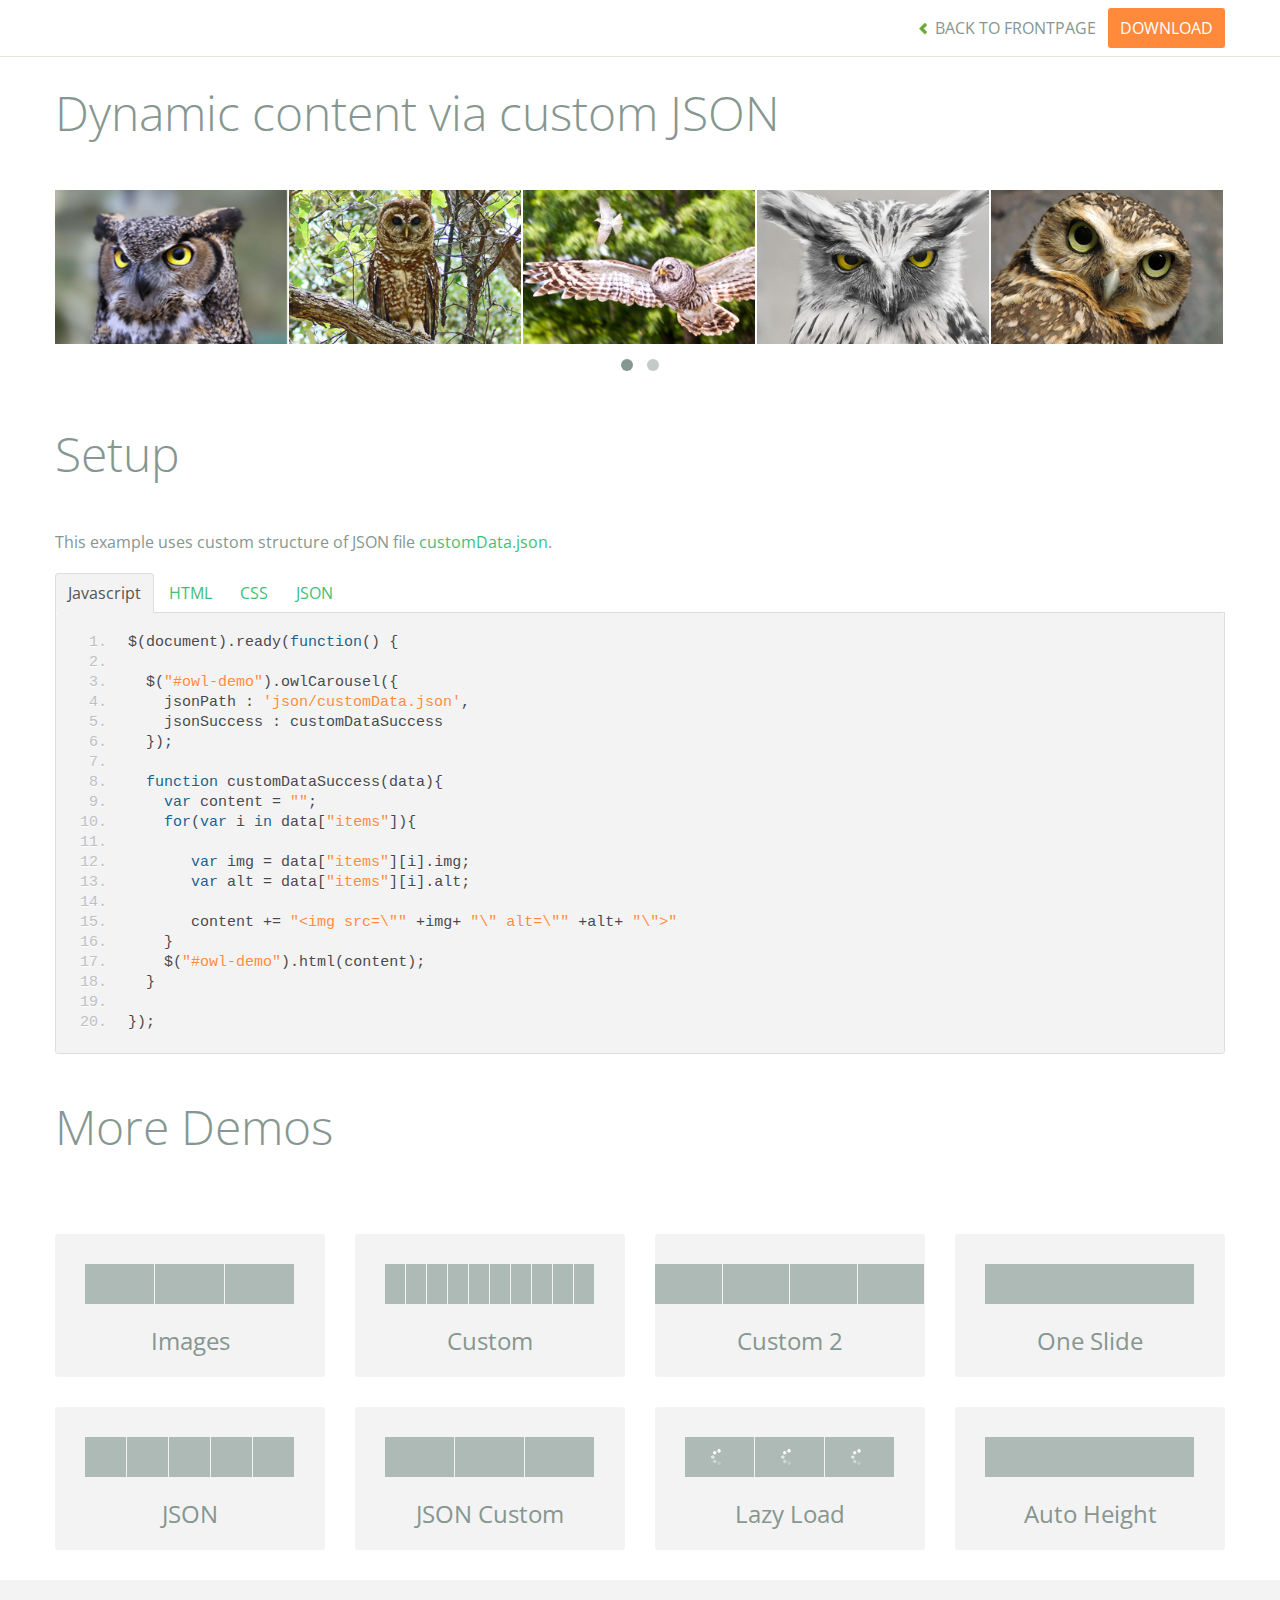
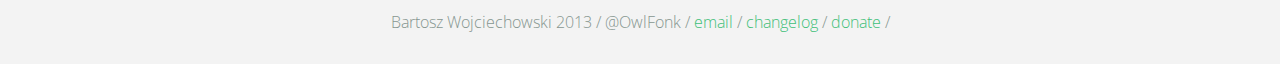
<file: lib/owl.carousel/demos/customJson.html>
<!DOCTYPE html>
<html lang="en">
  <head>
    <meta charset="utf-8">
    <title>Owl Carousel - Dynamic content via custom JSON</title>
    <meta name="viewport" content="width=device-width, initial-scale=1.0">
    <meta name="description" content="jQuery Responsive Carousel - Owl Carusel">
    <meta name="author" content="Bartosz Wojciechowski">

    <link href='http://fonts.googleapis.com/css?family=Open+Sans:400italic,400,300,600,700' rel='stylesheet' type='text/css'>
    <link href="../assets/css/bootstrapTheme.css" rel="stylesheet">
    <link href="../assets/css/custom.css" rel="stylesheet">

    <!-- Owl Carousel Assets -->
    <link href="../owl-carousel/owl.carousel.css" rel="stylesheet">
    <link href="../owl-carousel/owl.theme.css" rel="stylesheet">

    <link href="../assets/js/google-code-prettify/prettify.css" rel="stylesheet">

    <!-- Le fav and touch icons -->
    <link rel="apple-touch-icon-precomposed" sizes="144x144" href="../assets/ico/apple-touch-icon-144-precomposed.png">
    <link rel="apple-touch-icon-precomposed" sizes="114x114" href="../assets/ico/apple-touch-icon-114-precomposed.png">
      <link rel="apple-touch-icon-precomposed" sizes="72x72" href="../assets/ico/apple-touch-icon-72-precomposed.png">
                    <link rel="apple-touch-icon-precomposed" href="../assets/ico/apple-touch-icon-57-precomposed.png">
                                   <link rel="shortcut icon" href="../assets/ico/favicon.png">
  </head>
  <body>

      <div id="top-nav" class="navbar navbar-fixed-top">
        <div class="navbar-inner">
          <div class="container">
            <button type="button" class="btn btn-navbar" data-toggle="collapse" data-target=".nav-collapse">
            <span class="icon-bar"></span>
            <span class="icon-bar"></span>
            <span class="icon-bar"></span>
          </button>
            <div class="nav-collapse collapse">
            <ul class="nav pull-right">
              <li><a href="../index.html"><i class="icon-chevron-left"></i> Back to Frontpage</a></li>
              <li><a href="../owl.carousel.zip" class="download download-on" data-spy="affix" data-offset-top="450">Download</a></li>
            </ul>
            <ul class="nav pull-left">
              
            </ul>
            </div>
          </div>
        </div>
      </div>
   
    <div id="title">
      <div class="container">
        <div class="row">
          <div class="span12">
            <h1>Dynamic content via custom JSON</h1>
          </div>
        </div>
      </div>
    </div>

      <div id="demo">
        <div class="container">
          <div class="row">
            <div class="span12">

              <div id="owl-demo" class="owl-carousel">
              </div>
            </div>
          </div>
        </div>

    </div>

    <div id="example-info">
      <div class="container">
        <div class="row">
          <div class="span12">
            <h1>Setup</h1>
            <p>This example uses custom structure of JSON file <a href="json/customData.json">customData.json</a>.
            </p>
            <ul class="nav nav-tabs" id="myTab">
              <li class="active"><a href="#javascript">Javascript</a></li>
              <li><a href="#HTML">HTML</a></li>
              <li><a href="#CSS">CSS</a></li>
              <li><a href="#JSON">JSON</a></li>
            </ul>
             
            <div class="tab-content">

              <div class="tab-pane active" id="javascript">
<pre class="pre-show prettyprint linenums">
$(document).ready(function() {

  $("#owl-demo").owlCarousel({
    jsonPath : 'json/customData.json',
    jsonSuccess : customDataSuccess
  });

  function customDataSuccess(data){
    var content = "";
    for(var i in data["items"]){
       
       var img = data["items"][i].img;
       var alt = data["items"][i].alt;

       content += "&lt;img src=\"" +img+ "\" alt=\"" +alt+ "\"&gt"
    }
    $("#owl-demo").html(content);
  }

});
</pre>  

              </div>

              <div class="tab-pane" id="HTML">
<pre class="pre-show prettyprint linenums">
&lt;div id="owl-demo" class="owl-carousel"&gt;
&lt;/div&gt;
</pre>
              </div>

              <div class="tab-pane" id="CSS">
<pre class="pre-show prettyprint linenums">
#owl-demo .item{
  background: #a1def8;
  padding: 30px 0px;
  display: block;
  margin: 5px;
  color: #FFF;
  -webkit-border-radius: 3px;
  -moz-border-radius: 3px;
  border-radius: 3px;
  text-align: center;
}

</pre>
              </div>
              <div class="tab-pane" id="JSON">
<pre class="pre-show prettyprint linenums">
{
  "items" : [
    {
      "img": "assets/owl1.jpg",
      "alt" : "Owl Image 1"
    },
    {
      "img": "assets/owl2.jpg",
      "alt" : "Owl Image 2"
    },
    {
      "img": "assets/owl3.jpg",
      "alt" : "Owl Image 1"
    },
    {
      "img": "assets/owl4.jpg",
      "alt" : "Owl Image 2"
    },
    {
      "img": "assets/owl5.jpg",
      "alt" : "Owl Image 1"
    },
    {
      "img": "assets/owl6.jpg",
      "alt" : "Owl Image 2"
    }
  ]
}
</pre>
</div>
            </div><!--End Tab Content-->

          </div>
        </div>
      </div>
    </div>

    <div id="more">
      <div class="container">

        <div class="row">
          <div class="span12">
            <h1>More Demos</h1>
          </div>
        </div>

        <div class="row demos-row">
          <div class="span3">
            <a href="images.html" class="demo-box">
              <div class="demo-wrapper demo-images clearfix">
                <div class="demo-slide"><div class="bg"></div></div>
                <div class="demo-slide"><div class="bg"></div></div>
                <div class="demo-slide"><div class="bg"></div></div>
              </div>
              <h3>Images</h3>
            </a>
          </div>

          <div class="span3">
            <a href="custom.html" class="demo-box">
              <div class="demo-wrapper demo-custom clearfix">
                <div class="demo-slide"><div class="bg"></div></div>
                <div class="demo-slide"><div class="bg"></div></div>
                <div class="demo-slide"><div class="bg"></div></div>
                <div class="demo-slide"><div class="bg"></div></div>
                <div class="demo-slide"><div class="bg"></div></div>
                <div class="demo-slide"><div class="bg"></div></div>
                <div class="demo-slide"><div class="bg"></div></div>
                <div class="demo-slide"><div class="bg"></div></div>
                <div class="demo-slide"><div class="bg"></div></div>
                <div class="demo-slide"><div class="bg"></div></div>
              </div>
              <h3>Custom</h3>
            </a>
          </div>

          <div class="span3">
            <a href="itemsCustom.html" class="demo-box">
              <div class="demo-wrapper demo-full clearfix">
                <div class="demo-slide"><div class="bg"></div></div>
                <div class="demo-slide"><div class="bg"></div></div>
                <div class="demo-slide"><div class="bg"></div></div>
                <div class="demo-slide"><div class="bg"></div></div>
              </div>
              <h3>Custom 2</h3>
            </a>
          </div>

          <div class="span3">
            <a href="one.html" class="demo-box">
              <div class="demo-wrapper demo-one clearfix">
                <div class="demo-slide"><div class="bg"></div></div>
              </div>
              <h3>One Slide</h3>
            </a>
          </div>

        </div>
        <div class="row demos-row">
          <div class="span3">
            <a href="json.html" class="demo-box">
              <div class="demo-wrapper demo-Json clearfix">
                <div class="demo-slide"><div class="bg"></div></div>
                <div class="demo-slide"><div class="bg"></div></div>
                <div class="demo-slide"><div class="bg"></div></div>
                <div class="demo-slide"><div class="bg"></div></div>
                <div class="demo-slide"><div class="bg"></div></div>
              </div>
              <h3>JSON</h3>
            </a>
          </div>

          <div class="span3">
            <a href="customJson.html" class="demo-box">
              <div class="demo-wrapper demo-Json-custom clearfix">
                <div class="demo-slide"><div class="bg"></div></div>
                <div class="demo-slide"><div class="bg"></div></div>
                <div class="demo-slide"><div class="bg"></div></div>
              </div>
              <h3>JSON Custom</h3>
            </a>
          </div>

          <div class="span3">
            <a href="lazyLoad.html" class="demo-box">
              <div class="demo-wrapper demo-lazy clearfix">
                <div class="demo-slide"><div class="bg"></div></div>
                <div class="demo-slide"><div class="bg"></div></div>
                <div class="demo-slide"><div class="bg"></div></div>
              </div>
              <h3>Lazy Load</h3>
            </a>
          </div>

          <div class="span3">
            <a href="autoHeight.html" class="demo-box">
              <div class="demo-wrapper demo-height clearfix">
                <div class="demo-slide"><div class="bg"></div></div>
              </div>
              <h3>Auto Height</h3>
            </a>
          </div>

        </div>
      </div>
    </div>


 
    <div id="footer">
      <div class="container">
        <div class="row">
          <div class="span12">
            <h5>Bartosz Wojciechowski 2013 / @OwlFonk / 
            <a href="mailto:owl@owlgraphic.com?subject=Hey Owl!">email</a> / 
            <a href="../changelog.html">changelog</a> /
            <a href="https://www.paypal.com/cgi-bin/webscr?cmd=_s-xclick&hosted_button_id=EFSGXZS7V2U9N">donate</a> / 
            <a href="https://twitter.com/share" class="twitter-share-button" data-url="http://owlgraphic.com/owlcarousel/" data-text="Awesome jQuery Owl Carousel Responsive Plugin" data-via="OwlFonk" data-count="none" data-hashtags="owlcarousel"></a>
            <script>
            var owldomain = window.location.hostname.indexOf("owlgraphic");
            if(owldomain !== -1){
              !function(d,s,id){var js,fjs=d.getElementsByTagName(s)[0],p=/^http:/.test(d.location)?'http':'https';if(!d.getElementById(id)){js=d.createElement(s);js.id=id;js.src=p+'://platform.twitter.com/widgets.js';fjs.parentNode.insertBefore(js,fjs);}}(document, 'script', 'twitter-wjs');
            }
            </script>
            </h5>
          </div>
        </div>
      </div>
    </div>


    <script src="../assets/js/jquery-1.9.1.min.js"></script> 
    <script src="../owl-carousel/owl.carousel.js"></script>


    <!-- Demo -->

    <style>
    #owl-demo img{
        display: block;
        width: 99%;
        height: auto;
    }
    </style>


    <script>
    $(document).ready(function() {

      $("#owl-demo").owlCarousel({
        jsonPath : 'json/customData.json',
        jsonSuccess : customDataSuccess
      });

      function customDataSuccess(data){
        var content = "";
        for(var i in data["items"]){
           
           var img = data["items"][i].img;
           var alt = data["items"][i].alt;

           content += "<img src=\"" +img+ "\" alt=\"" +alt+ "\">"
        }
        $("#owl-demo").html(content);
      }

    });
    </script>


    <script src="../assets/js/bootstrap-collapse.js"></script>
    <script src="../assets/js/bootstrap-transition.js"></script>
    <script src="../assets/js/bootstrap-tab.js"></script>

    <script src="../assets/js/google-code-prettify/prettify.js"></script>
	  <script src="../assets/js/application.js"></script>

  </body>
</html>
</file>
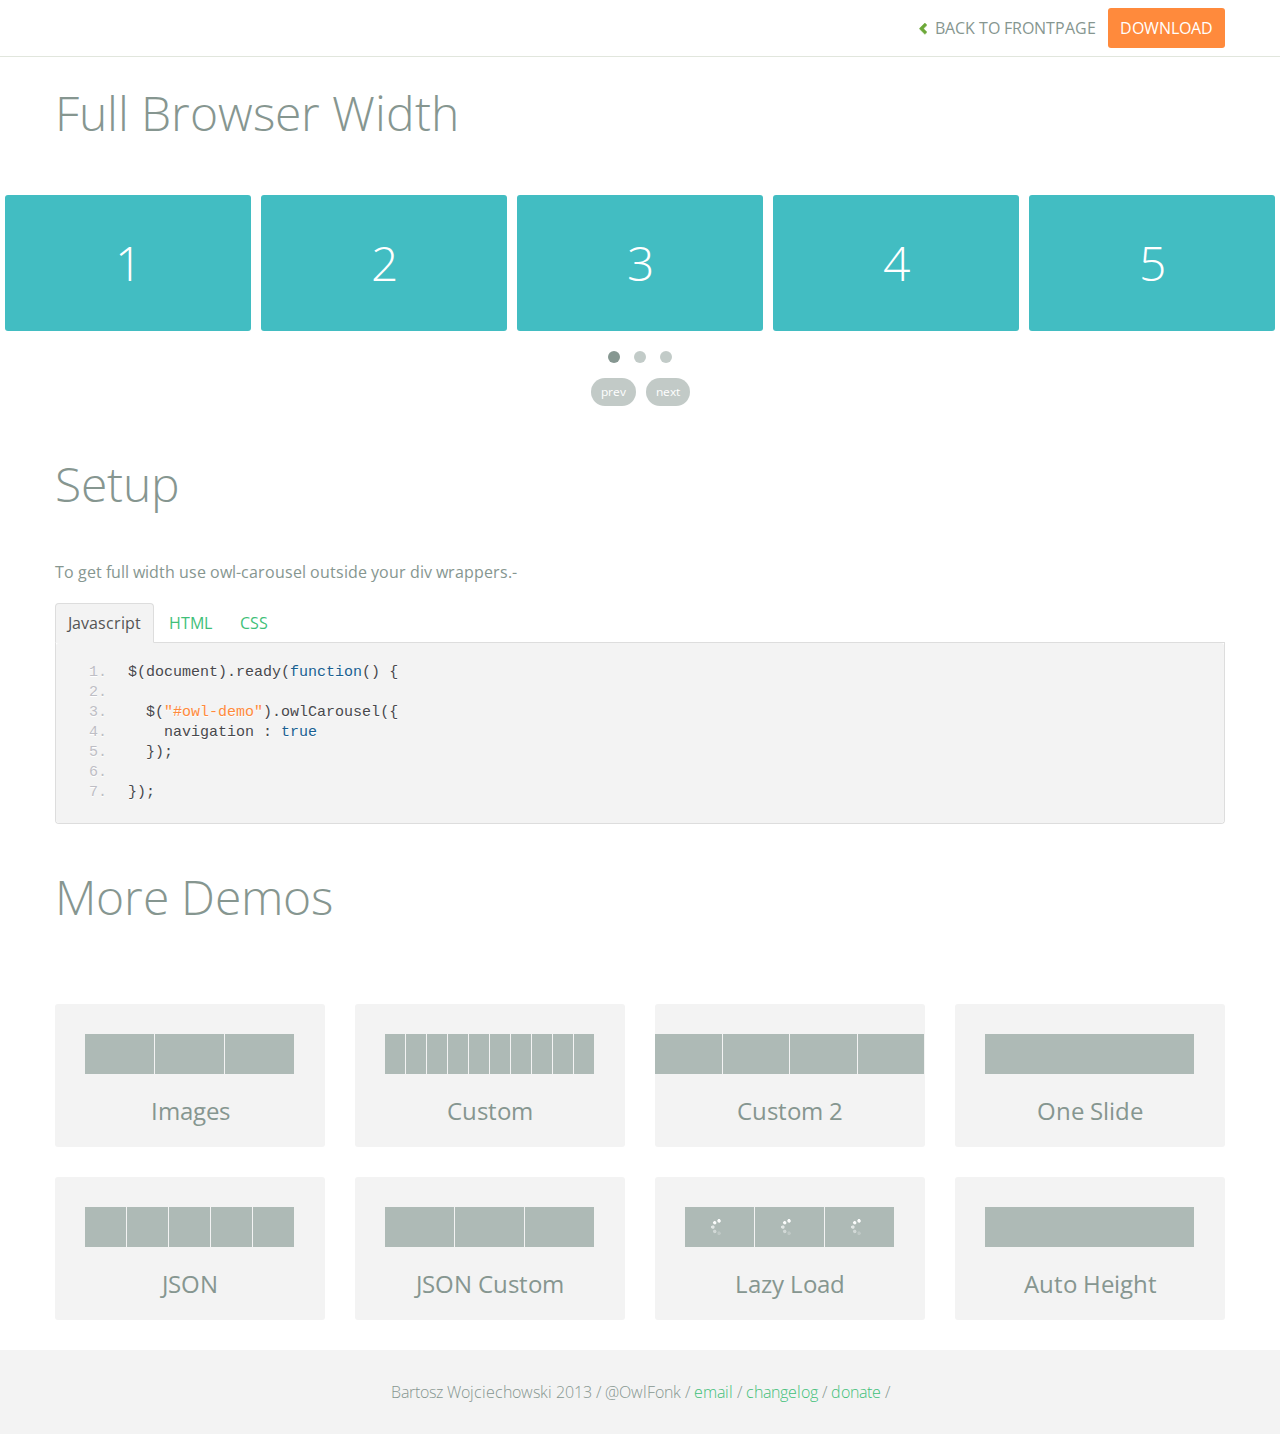
<file: lib/owl.carousel/demos/full.html>
<!DOCTYPE html>
<html lang="en">
  <head>
    <meta charset="utf-8">
    <title>Owl Carousel - Full Width Demo</title>
    <meta name="viewport" content="width=device-width, initial-scale=1.0">
    <meta name="description" content="jQuery Responsive Carousel - Owl Carusel">
    <meta name="author" content="Bartosz Wojciechowski">
    
    <link href='http://fonts.googleapis.com/css?family=Open+Sans:400italic,400,300,600,700' rel='stylesheet' type='text/css'>
    <link href="../assets/css/bootstrapTheme.css" rel="stylesheet">
    <link href="../assets/css/custom.css" rel="stylesheet">

    <!-- Owl Carousel Assets -->
    <link href="../owl-carousel/owl.carousel.css" rel="stylesheet">
    <link href="../owl-carousel/owl.theme.css" rel="stylesheet">

    <link href="../assets/js/google-code-prettify/prettify.css" rel="stylesheet">

	
    <!-- Le fav and touch icons -->
    <link rel="apple-touch-icon-precomposed" sizes="144x144" href="../assets/ico/apple-touch-icon-144-precomposed.png">
    <link rel="apple-touch-icon-precomposed" sizes="114x114" href="../assets/ico/apple-touch-icon-114-precomposed.png">
      <link rel="apple-touch-icon-precomposed" sizes="72x72" href="../assets/ico/apple-touch-icon-72-precomposed.png">
                    <link rel="apple-touch-icon-precomposed" href="../assets/ico/apple-touch-icon-57-precomposed.png">
                                   <link rel="shortcut icon" href="../assets/ico/favicon.png">
  </head>
  <body>

      <div id="top-nav" class="navbar navbar-fixed-top">
        <div class="navbar-inner">
          <div class="container">
            <button type="button" class="btn btn-navbar" data-toggle="collapse" data-target=".nav-collapse">
            <span class="icon-bar"></span>
            <span class="icon-bar"></span>
            <span class="icon-bar"></span>
          </button>
            <div class="nav-collapse collapse">
            <ul class="nav pull-right">
              <li><a href="../index.html"><i class="icon-chevron-left"></i> Back to Frontpage</a></li>
              <li><a href="../owl.carousel.zip" class="download download-on" data-spy="affix" data-offset-top="450">Download</a></li>
            </ul>
            <ul class="nav pull-left">
              
            </ul>
            </div>
          </div>
        </div>
      </div>
   
    <div id="title">
      <div class="container">
        <div class="row">
          <div class="span12">
            <h1>Full Browser Width</h1>
          </div>
        </div>
      </div>
    </div>

      <div id="demo">

        <div id="owl-demo" class="owl-carousel">
          
          <div class="item"><h1>1</h1></div>
          <div class="item"><h1>2</h1></div>
          <div class="item"><h1>3</h1></div>
          <div class="item"><h1>4</h1></div>
          <div class="item"><h1>5</h1></div>
          <div class="item"><h1>6</h1></div>
          <div class="item"><h1>7</h1></div>
          <div class="item"><h1>8</h1></div>
          <div class="item"><h1>9</h1></div>
          <div class="item"><h1>10</h1></div>
          <div class="item"><h1>11</h1></div>
          <div class="item"><h1>12</h1></div>

        </div>

    </div>

    <div id="example-info">
      <div class="container">
        <div class="row">
          <div class="span12">
            <h1>Setup</h1>
            <p>To get full width use owl-carousel outside your div wrappers.-</p>
            <ul class="nav nav-tabs" id="myTab">
              <li class="active"><a href="#javascript">Javascript</a></li>
              <li><a href="#HTML">HTML</a></li>
              <li><a href="#CSS">CSS</a></li>
            </ul>
             
            <div class="tab-content">

              <div class="tab-pane active" id="javascript">
<pre class="pre-show prettyprint linenums">
$(document).ready(function() {

  $("#owl-demo").owlCarousel({
    navigation : true
  });

});
</pre>  

              </div>

              <div class="tab-pane" id="HTML">
<pre class="pre-show prettyprint linenums">
&lt;div id="owl-demo" class="owl-carousel owl-theme"&gt;
          
  &lt;div class="item"&gt;&lt;h1&gt;1&lt;/h1&gt;&lt;/div&gt;
  &lt;div class="item"&gt;&lt;h1&gt;2&lt;/h1&gt;&lt;/div&gt;
  &lt;div class="item"&gt;&lt;h1&gt;3&lt;/h1&gt;&lt;/div&gt;
  &lt;div class="item"&gt;&lt;h1&gt;4&lt;/h1&gt;&lt;/div&gt;
  &lt;div class="item"&gt;&lt;h1&gt;5&lt;/h1&gt;&lt;/div&gt;
  &lt;div class="item"&gt;&lt;h1&gt;6&lt;/h1&gt;&lt;/div&gt;
  &lt;div class="item"&gt;&lt;h1&gt;7&lt;/h1&gt;&lt;/div&gt;
  &lt;div class="item"&gt;&lt;h1&gt;8&lt;/h1&gt;&lt;/div&gt;
  &lt;div class="item"&gt;&lt;h1&gt;9&lt;/h1&gt;&lt;/div&gt;
  &lt;div class="item"&gt;&lt;h1&gt;10&lt;/h1&gt;&lt;/div&gt;
  &lt;div class="item"&gt;&lt;h1&gt;11&lt;/h1&gt;&lt;/div&gt;
  &lt;div class="item"&gt;&lt;h1&gt;12&lt;/h1&gt;&lt;/div&gt;

&lt;/div&gt;
</pre>
              </div>

              <div class="tab-pane" id="CSS">
<pre class="pre-show prettyprint linenums">
#owl-demo .item{
  background: #42bdc2;
  padding: 30px 0px;
  margin: 10px;
  color: #FFF;
  -webkit-border-radius: 3px;
  -moz-border-radius: 3px;
  border-radius: 3px;
  text-align: center;
}
</pre>
              </div>
            </div><!--End Tab Content-->

          </div>
        </div>
      </div>
    </div>

    <div id="more">
      <div class="container">

        <div class="row">
          <div class="span12">
            <h1>More Demos</h1>
          </div>
        </div>

        <div class="row demos-row">
          <div class="span3">
            <a href="images.html" class="demo-box">
              <div class="demo-wrapper demo-images clearfix">
                <div class="demo-slide"><div class="bg"></div></div>
                <div class="demo-slide"><div class="bg"></div></div>
                <div class="demo-slide"><div class="bg"></div></div>
              </div>
              <h3>Images</h3>
            </a>
          </div>

          <div class="span3">
            <a href="custom.html" class="demo-box">
              <div class="demo-wrapper demo-custom clearfix">
                <div class="demo-slide"><div class="bg"></div></div>
                <div class="demo-slide"><div class="bg"></div></div>
                <div class="demo-slide"><div class="bg"></div></div>
                <div class="demo-slide"><div class="bg"></div></div>
                <div class="demo-slide"><div class="bg"></div></div>
                <div class="demo-slide"><div class="bg"></div></div>
                <div class="demo-slide"><div class="bg"></div></div>
                <div class="demo-slide"><div class="bg"></div></div>
                <div class="demo-slide"><div class="bg"></div></div>
                <div class="demo-slide"><div class="bg"></div></div>
              </div>
              <h3>Custom</h3>
            </a>
          </div>

          <div class="span3">
            <a href="itemsCustom.html" class="demo-box">
              <div class="demo-wrapper demo-full clearfix">
                <div class="demo-slide"><div class="bg"></div></div>
                <div class="demo-slide"><div class="bg"></div></div>
                <div class="demo-slide"><div class="bg"></div></div>
                <div class="demo-slide"><div class="bg"></div></div>
              </div>
              <h3>Custom 2</h3>
            </a>
          </div>

          <div class="span3">
            <a href="one.html" class="demo-box">
              <div class="demo-wrapper demo-one clearfix">
                <div class="demo-slide"><div class="bg"></div></div>
              </div>
              <h3>One Slide</h3>
            </a>
          </div>

        </div>
        <div class="row demos-row">
          <div class="span3">
            <a href="json.html" class="demo-box">
              <div class="demo-wrapper demo-Json clearfix">
                <div class="demo-slide"><div class="bg"></div></div>
                <div class="demo-slide"><div class="bg"></div></div>
                <div class="demo-slide"><div class="bg"></div></div>
                <div class="demo-slide"><div class="bg"></div></div>
                <div class="demo-slide"><div class="bg"></div></div>
              </div>
              <h3>JSON</h3>
            </a>
          </div>

          <div class="span3">
            <a href="customJson.html" class="demo-box">
              <div class="demo-wrapper demo-Json-custom clearfix">
                <div class="demo-slide"><div class="bg"></div></div>
                <div class="demo-slide"><div class="bg"></div></div>
                <div class="demo-slide"><div class="bg"></div></div>
              </div>
              <h3>JSON Custom</h3>
            </a>
          </div>

          <div class="span3">
            <a href="lazyLoad.html" class="demo-box">
              <div class="demo-wrapper demo-lazy clearfix">
                <div class="demo-slide"><div class="bg"></div></div>
                <div class="demo-slide"><div class="bg"></div></div>
                <div class="demo-slide"><div class="bg"></div></div>
              </div>
              <h3>Lazy Load</h3>
            </a>
          </div>

          <div class="span3">
            <a href="autoHeight.html" class="demo-box">
              <div class="demo-wrapper demo-height clearfix">
                <div class="demo-slide"><div class="bg"></div></div>
              </div>
              <h3>Auto Height</h3>
            </a>
          </div>

        </div>
      </div>
    </div>


 
    <div id="footer">
      <div class="container">
        <div class="row">
          <div class="span12">
            <h5>Bartosz Wojciechowski 2013 / @OwlFonk / 
            <a href="mailto:owl@owlgraphic.com?subject=Hey Owl!">email</a> / 
            <a href="../changelog.html">changelog</a> /
            <a href="https://www.paypal.com/cgi-bin/webscr?cmd=_s-xclick&hosted_button_id=EFSGXZS7V2U9N">donate</a> / 
            <a href="https://twitter.com/share" class="twitter-share-button" data-url="http://owlgraphic.com/owlcarousel/" data-text="Awesome jQuery Owl Carousel Responsive Plugin" data-via="OwlFonk" data-count="none" data-hashtags="owlcarousel"></a>
            <script>
            var owldomain = window.location.hostname.indexOf("owlgraphic");
            if(owldomain !== -1){
              !function(d,s,id){var js,fjs=d.getElementsByTagName(s)[0],p=/^http:/.test(d.location)?'http':'https';if(!d.getElementById(id)){js=d.createElement(s);js.id=id;js.src=p+'://platform.twitter.com/widgets.js';fjs.parentNode.insertBefore(js,fjs);}}(document, 'script', 'twitter-wjs');
            }
            </script>
            </h5>
          </div>
        </div>
      </div>
    </div>


    <script src="../assets/js/jquery-1.9.1.min.js"></script> 
    <script src="../owl-carousel/owl.carousel.js"></script>

    <!-- Demo -->

    <style>
    #owl-demo .item{
        background: #42bdc2;
        padding: 30px 0px;
        margin: 5px;
        color: #FFF;
        -webkit-border-radius: 3px;
        -moz-border-radius: 3px;
        border-radius: 3px;
        text-align: center;
    }
    </style>

    <script>
    $(document).ready(function() {
      $("#owl-demo").owlCarousel({
        navigation : true
      });
    });

    </script>
    

    <script src="../assets/js/bootstrap-collapse.js"></script>
    <script src="../assets/js/bootstrap-transition.js"></script>
    <script src="../assets/js/bootstrap-tab.js"></script>

    <script src="../assets/js/google-code-prettify/prettify.js"></script>
	  <script src="../assets/js/application.js"></script>

  </body>
</html>
</file>
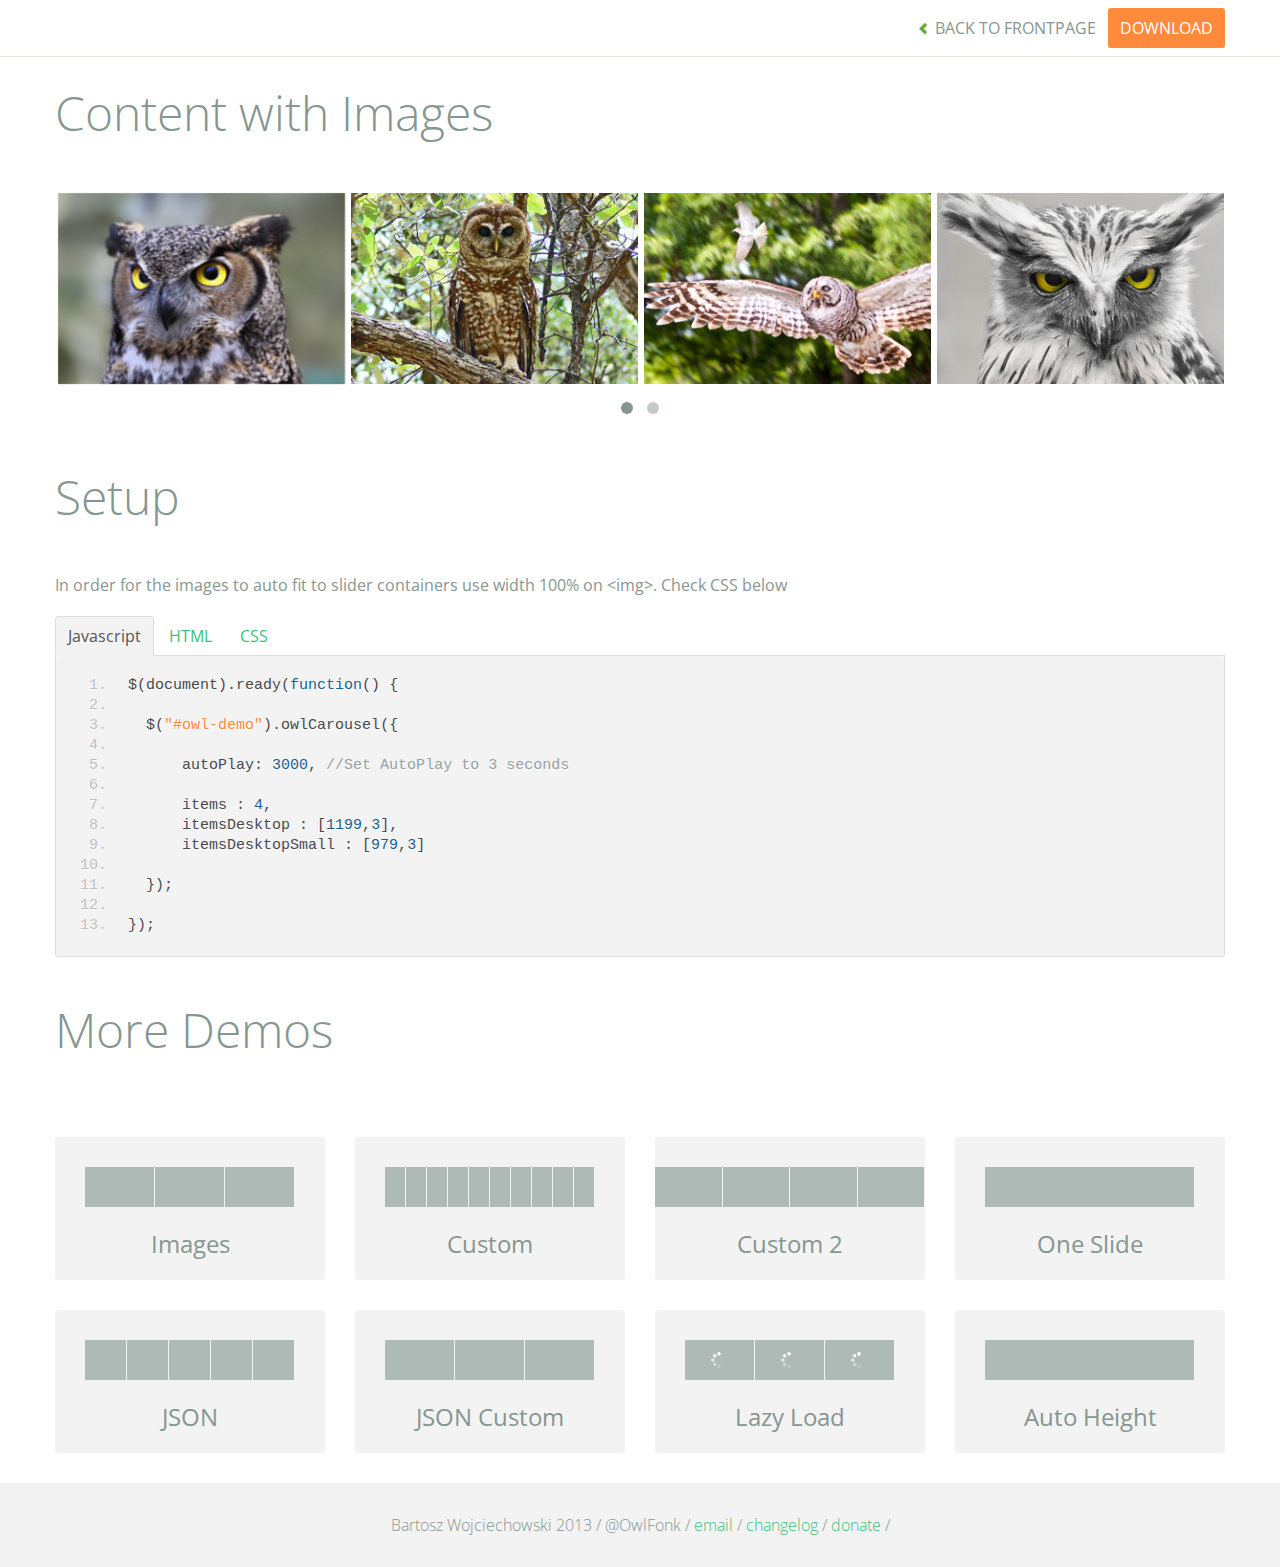
<file: lib/owl.carousel/demos/images.html>
<!DOCTYPE html>
<html lang="en">
  <head>
    <meta charset="utf-8">
    <title>Owl Carousel - Images Demo</title>
    <meta name="viewport" content="width=device-width, initial-scale=1.0">
    <meta name="description" content="jQuery Responsive Carousel - Owl Carusel">
    <meta name="author" content="Bartosz Wojciechowski">
    
    <link href='http://fonts.googleapis.com/css?family=Open+Sans:400italic,400,300,600,700' rel='stylesheet' type='text/css'>
    <link href="../assets/css/bootstrapTheme.css" rel="stylesheet">
    <link href="../assets/css/custom.css" rel="stylesheet">

    <!-- Owl Carousel Assets -->
    <link href="../owl-carousel/owl.carousel.css" rel="stylesheet">
    <link href="../owl-carousel/owl.theme.css" rel="stylesheet">

    <!-- Prettify -->
    <link href="../assets/js/google-code-prettify/prettify.css" rel="stylesheet">
    

    <!-- Le fav and touch icons -->
    <link rel="apple-touch-icon-precomposed" sizes="144x144" href="../assets/ico/apple-touch-icon-144-precomposed.png">
    <link rel="apple-touch-icon-precomposed" sizes="114x114" href="../assets/ico/apple-touch-icon-114-precomposed.png">
      <link rel="apple-touch-icon-precomposed" sizes="72x72" href="../assets/ico/apple-touch-icon-72-precomposed.png">
                    <link rel="apple-touch-icon-precomposed" href="../assets/ico/apple-touch-icon-57-precomposed.png">
                                   <link rel="shortcut icon" href="../assets/ico/favicon.png">
  </head>
  <body>

      <div id="top-nav" class="navbar navbar-fixed-top">
        <div class="navbar-inner">
          <div class="container">
            <button type="button" class="btn btn-navbar" data-toggle="collapse" data-target=".nav-collapse">
            <span class="icon-bar"></span>
            <span class="icon-bar"></span>
            <span class="icon-bar"></span>
          </button>
            <div class="nav-collapse collapse">
            <ul class="nav pull-right">
              <li><a href="../index.html"><i class="icon-chevron-left"></i> Back to Frontpage</a></li>
              <li><a href="../owl.carousel.zip" class="download download-on" data-spy="affix" data-offset-top="450">Download</a></li>
            </ul>
            <ul class="nav pull-left">
              
            </ul>
            </div>
          </div>
        </div>
      </div>
   
    <div id="title">
      <div class="container">
        <div class="row">
          <div class="span12">
            <h1>Content with Images</h1>
          </div>
        </div>
      </div>
    </div>

      <div id="demo">
        <div class="container">
          <div class="row">
            <div class="span12">

              <div id="owl-demo" class="owl-carousel">
                <div class="item"><img src="assets/owl1.jpg" alt="Owl Image"></div>
                <div class="item"><img src="assets/owl2.jpg" alt="Owl Image"></div>
                <div class="item"><img src="assets/owl3.jpg" alt="Owl Image"></div>
                <div class="item"><img src="assets/owl4.jpg" alt="Owl Image"></div>
                <div class="item"><img src="assets/owl5.jpg" alt="Owl Image"></div>
                <div class="item"><img src="assets/owl6.jpg" alt="Owl Image"></div>
                <div class="item"><img src="assets/owl7.jpg" alt="Owl Image"></div>
                <div class="item"><img src="assets/owl8.jpg" alt="Owl Image"></div>
              </div>
              
            </div>
          </div>
        </div>

    </div>

    <div id="example-info">
      <div class="container">
        <div class="row">
          <div class="span12">
            <h1>Setup</h1>
            <p>In order for the images to auto fit to slider containers use width 100% on &lt;img&gt;. Check CSS below</p>
            <ul class="nav nav-tabs" id="myTab">
              <li class="active"><a href="#javascript">Javascript</a></li>
              <li><a href="#HTML">HTML</a></li>
              <li><a href="#CSS">CSS</a></li>
            </ul>
             
            <div class="tab-content">

              <div class="tab-pane active" id="javascript">
<pre class="pre-show prettyprint linenums">
$(document).ready(function() {

  $("#owl-demo").owlCarousel({

      autoPlay: 3000, //Set AutoPlay to 3 seconds

      items : 4,
      itemsDesktop : [1199,3],
      itemsDesktopSmall : [979,3]

  });

});
</pre>  

              </div>

              <div class="tab-pane" id="HTML">
<pre class="pre-show prettyprint linenums">
&lt;div id="owl-demo"&gt;
          
  &lt;div class="item"&gt;&lt;img src="assets/owl1.jpg" alt="Owl Image"&gt;&lt;/div&gt;
  &lt;div class="item"&gt;&lt;img src="assets/owl2.jpg" alt="Owl Image"&gt;&lt;/div&gt;
  &lt;div class="item"&gt;&lt;img src="assets/owl3.jpg" alt="Owl Image"&gt;&lt;/div&gt;
  &lt;div class="item"&gt;&lt;img src="assets/owl4.jpg" alt="Owl Image"&gt;&lt;/div&gt;
  &lt;div class="item"&gt;&lt;img src="assets/owl5.jpg" alt="Owl Image"&gt;&lt;/div&gt;
  &lt;div class="item"&gt;&lt;img src="assets/owl6.jpg" alt="Owl Image"&gt;&lt;/div&gt;
  &lt;div class="item"&gt;&lt;img src="assets/owl7.jpg" alt="Owl Image"&gt;&lt;/div&gt;
  &lt;div class="item"&gt;&lt;img src="assets/owl8.jpg" alt="Owl Image"&gt;&lt;/div&gt;

&lt;/div&gt;
</pre>
              </div>

              <div class="tab-pane" id="CSS">
<pre class="pre-show prettyprint linenums">
#owl-demo .item{
  margin: 3px;
}
#owl-demo .item img{
  display: block;
  width: 100%;
  height: auto;
}
</pre>
              </div>
            </div><!--End Tab Content-->

          </div>
        </div>
      </div>
    </div>

    <div id="more">
      <div class="container">

        <div class="row">
          <div class="span12">
            <h1>More Demos</h1>
          </div>
        </div>

        <div class="row demos-row">
          <div class="span3">
            <a href="images.html" class="demo-box">
              <div class="demo-wrapper demo-images clearfix">
                <div class="demo-slide"><div class="bg"></div></div>
                <div class="demo-slide"><div class="bg"></div></div>
                <div class="demo-slide"><div class="bg"></div></div>
              </div>
              <h3>Images</h3>
            </a>
          </div>

          <div class="span3">
            <a href="custom.html" class="demo-box">
              <div class="demo-wrapper demo-custom clearfix">
                <div class="demo-slide"><div class="bg"></div></div>
                <div class="demo-slide"><div class="bg"></div></div>
                <div class="demo-slide"><div class="bg"></div></div>
                <div class="demo-slide"><div class="bg"></div></div>
                <div class="demo-slide"><div class="bg"></div></div>
                <div class="demo-slide"><div class="bg"></div></div>
                <div class="demo-slide"><div class="bg"></div></div>
                <div class="demo-slide"><div class="bg"></div></div>
                <div class="demo-slide"><div class="bg"></div></div>
                <div class="demo-slide"><div class="bg"></div></div>
              </div>
              <h3>Custom</h3>
            </a>
          </div>

          <div class="span3">
            <a href="itemsCustom.html" class="demo-box">
              <div class="demo-wrapper demo-full clearfix">
                <div class="demo-slide"><div class="bg"></div></div>
                <div class="demo-slide"><div class="bg"></div></div>
                <div class="demo-slide"><div class="bg"></div></div>
                <div class="demo-slide"><div class="bg"></div></div>
              </div>
              <h3>Custom 2</h3>
            </a>
          </div>

          <div class="span3">
            <a href="one.html" class="demo-box">
              <div class="demo-wrapper demo-one clearfix">
                <div class="demo-slide"><div class="bg"></div></div>
              </div>
              <h3>One Slide</h3>
            </a>
          </div>

        </div>
        <div class="row demos-row">
          <div class="span3">
            <a href="json.html" class="demo-box">
              <div class="demo-wrapper demo-Json clearfix">
                <div class="demo-slide"><div class="bg"></div></div>
                <div class="demo-slide"><div class="bg"></div></div>
                <div class="demo-slide"><div class="bg"></div></div>
                <div class="demo-slide"><div class="bg"></div></div>
                <div class="demo-slide"><div class="bg"></div></div>
              </div>
              <h3>JSON</h3>
            </a>
          </div>

          <div class="span3">
            <a href="customJson.html" class="demo-box">
              <div class="demo-wrapper demo-Json-custom clearfix">
                <div class="demo-slide"><div class="bg"></div></div>
                <div class="demo-slide"><div class="bg"></div></div>
                <div class="demo-slide"><div class="bg"></div></div>
              </div>
              <h3>JSON Custom</h3>
            </a>
          </div>

          <div class="span3">
            <a href="lazyLoad.html" class="demo-box">
              <div class="demo-wrapper demo-lazy clearfix">
                <div class="demo-slide"><div class="bg"></div></div>
                <div class="demo-slide"><div class="bg"></div></div>
                <div class="demo-slide"><div class="bg"></div></div>
              </div>
              <h3>Lazy Load</h3>
            </a>
          </div>

          <div class="span3">
            <a href="autoHeight.html" class="demo-box">
              <div class="demo-wrapper demo-height clearfix">
                <div class="demo-slide"><div class="bg"></div></div>
              </div>
              <h3>Auto Height</h3>
            </a>
          </div>

        </div>
      </div>
    </div>


 
    <div id="footer">
      <div class="container">
        <div class="row">
          <div class="span12">
            <h5>Bartosz Wojciechowski 2013 / @OwlFonk / 
            <a href="mailto:owl@owlgraphic.com?subject=Hey Owl!">email</a> / 
            <a href="../changelog.html">changelog</a> /
            <a href="https://www.paypal.com/cgi-bin/webscr?cmd=_s-xclick&hosted_button_id=EFSGXZS7V2U9N">donate</a> / 
            <a href="https://twitter.com/share" class="twitter-share-button" data-url="http://owlgraphic.com/owlcarousel/" data-text="Awesome jQuery Owl Carousel Responsive Plugin" data-via="OwlFonk" data-count="none" data-hashtags="owlcarousel"></a>
            <script>
            var owldomain = window.location.hostname.indexOf("owlgraphic");
            if(owldomain !== -1){
              !function(d,s,id){var js,fjs=d.getElementsByTagName(s)[0],p=/^http:/.test(d.location)?'http':'https';if(!d.getElementById(id)){js=d.createElement(s);js.id=id;js.src=p+'://platform.twitter.com/widgets.js';fjs.parentNode.insertBefore(js,fjs);}}(document, 'script', 'twitter-wjs');
            }
            </script>
            </h5>
          </div>
        </div>
      </div>
    </div>


    <script src="../assets/js/jquery-1.9.1.min.js"></script> 
    <script src="../owl-carousel/owl.carousel.js"></script>


    <!-- Demo -->

    <style>
    #owl-demo .item{
        margin: 3px;
    }
    #owl-demo .item img{
        display: block;
        width: 100%;
        height: auto;
    }
    </style>


    <script>
    $(document).ready(function() {
      $("#owl-demo").owlCarousel({
        autoPlay: 3000,
        items : 4,
        itemsDesktop : [1199,3],
        itemsDesktopSmall : [979,3]
      });

    });
    </script>

    <script src="../assets/js/bootstrap-collapse.js"></script>
    <script src="../assets/js/bootstrap-transition.js"></script>
    <script src="../assets/js/bootstrap-tab.js"></script>

    <script src="../assets/js/google-code-prettify/prettify.js"></script>
	  <script src="../assets/js/application.js"></script>

  </body>
</html>
</file>
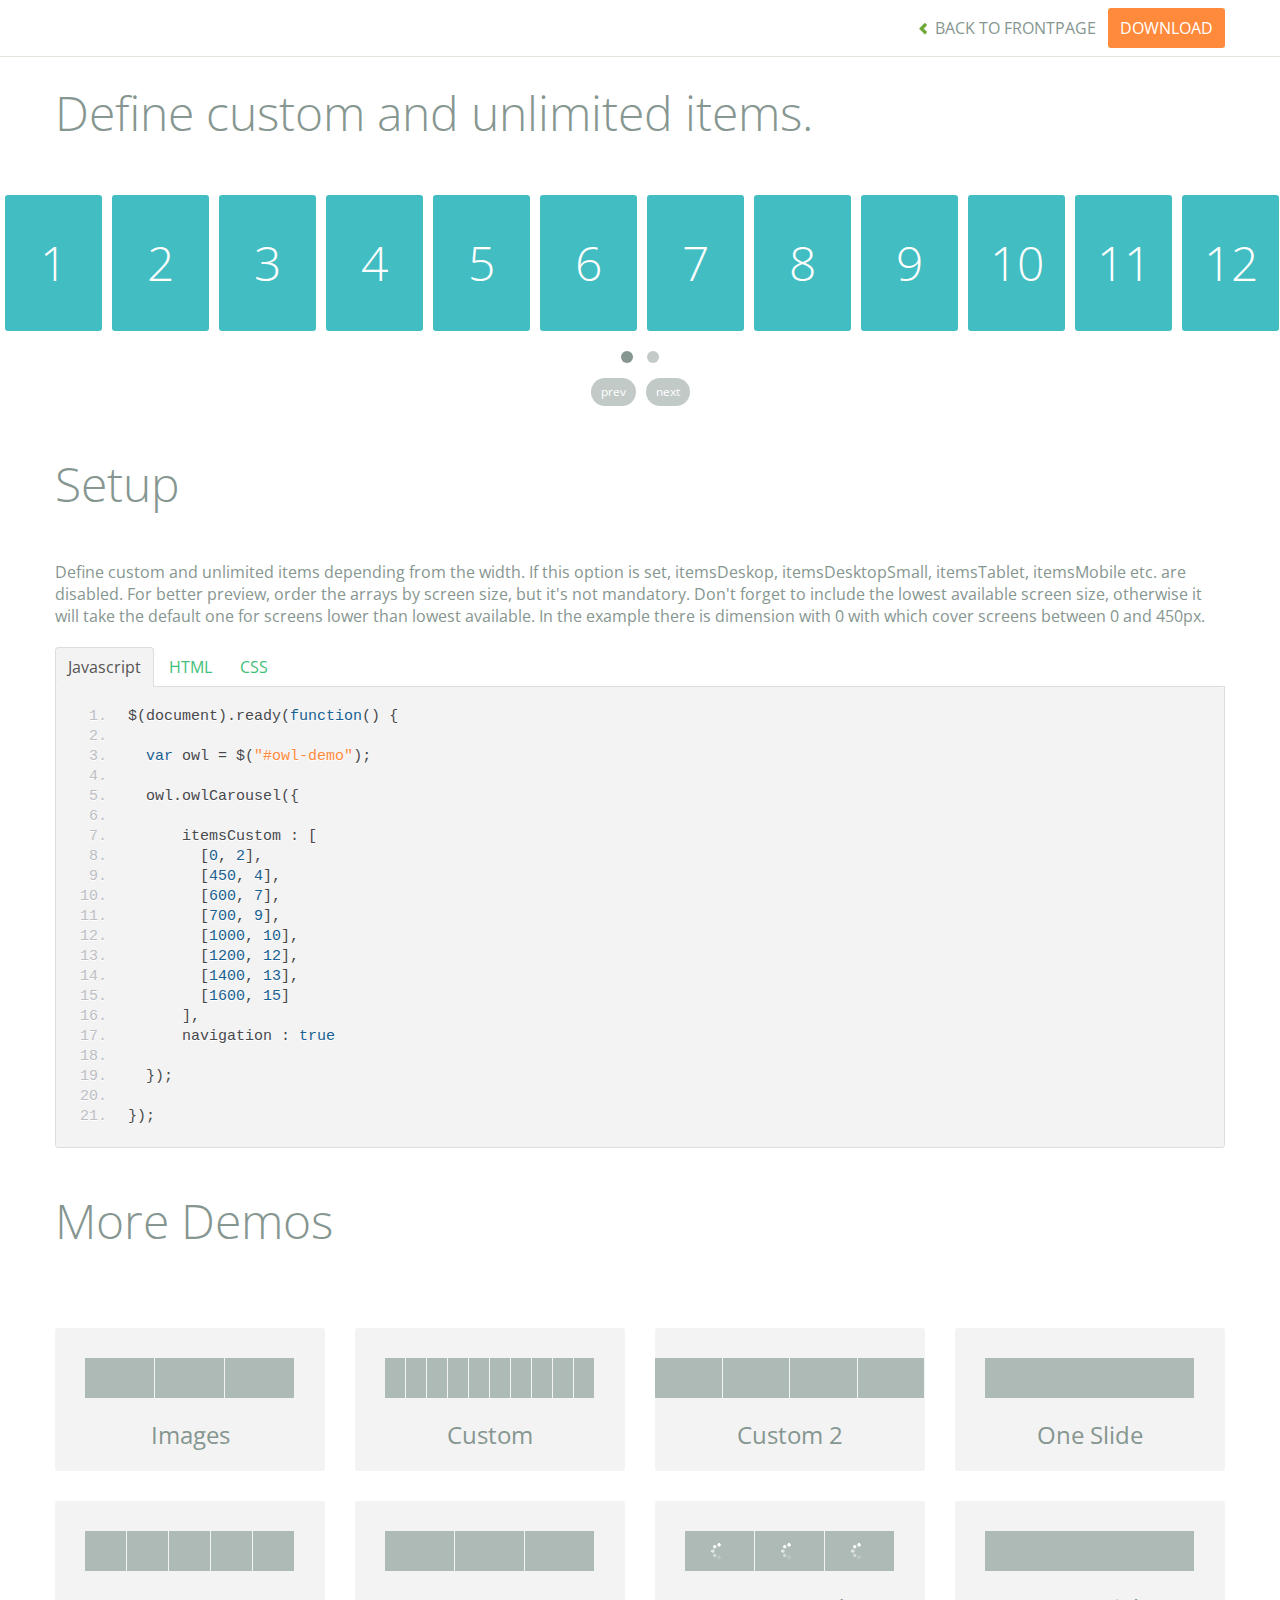
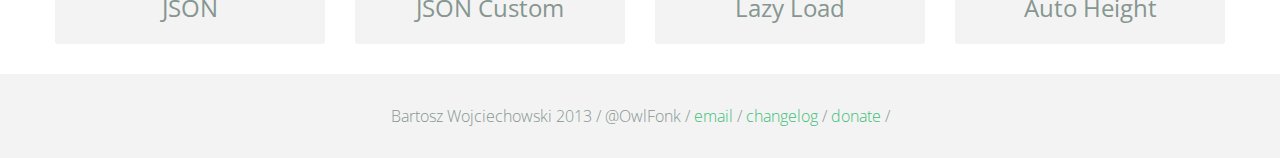
<file: lib/owl.carousel/demos/itemsCustom.html>
<!DOCTYPE html>
<html lang="en">
  <head>
    <meta charset="utf-8">
    <title>Owl Carousel - itemsCustom</title>
    <meta name="viewport" content="width=device-width, initial-scale=1.0">
    <meta name="description" content="jQuery Responsive Carousel - Owl Carusel">
    <meta name="author" content="Bartosz Wojciechowski">

    <link href='http://fonts.googleapis.com/css?family=Open+Sans:400italic,400,300,600,700' rel='stylesheet' type='text/css'>
    <link href="../assets/css/bootstrapTheme.css" rel="stylesheet">
    <link href="../assets/css/custom.css" rel="stylesheet">

    <!-- Owl Carousel Assets -->
    <link href="../owl-carousel/owl.carousel.css" rel="stylesheet">
    <link href="../owl-carousel/owl.theme.css" rel="stylesheet">

    <link href="../assets/js/google-code-prettify/prettify.css" rel="stylesheet">

    <!-- Le fav and touch icons -->
    <link rel="apple-touch-icon-precomposed" sizes="144x144" href="../assets/ico/apple-touch-icon-144-precomposed.png">
    <link rel="apple-touch-icon-precomposed" sizes="114x114" href="../assets/ico/apple-touch-icon-114-precomposed.png">
      <link rel="apple-touch-icon-precomposed" sizes="72x72" href="../assets/ico/apple-touch-icon-72-precomposed.png">
                    <link rel="apple-touch-icon-precomposed" href="../assets/ico/apple-touch-icon-57-precomposed.png">
                                   <link rel="shortcut icon" href="../assets/ico/favicon.png">
  </head>
  <body>

      <div id="top-nav" class="navbar navbar-fixed-top">
        <div class="navbar-inner">
          <div class="container">
            <button type="button" class="btn btn-navbar" data-toggle="collapse" data-target=".nav-collapse">
            <span class="icon-bar"></span>
            <span class="icon-bar"></span>
            <span class="icon-bar"></span>
          </button>
            <div class="nav-collapse collapse">
            <ul class="nav pull-right">
              <li><a href="../index.html"><i class="icon-chevron-left"></i> Back to Frontpage</a></li>
              <li><a href="../owl.carousel.zip" class="download download-on" data-spy="affix" data-offset-top="450">Download</a></li>
            </ul>
            <ul class="nav pull-left">
              
            </ul>
            </div>
          </div>
        </div>
      </div>
   
    <div id="title">
      <div class="container">
        <div class="row">
          <div class="span12">
            <h1>Define custom and unlimited items.</h1>
          </div>
        </div>
      </div>
    </div>

      <div id="demo">
        <div id="owl-demo" class="owl-carousel">
          
          <div class="item"><h1>1</h1></div>
          <div class="item"><h1>2</h1></div>
          <div class="item"><h1>3</h1></div>
          <div class="item"><h1>4</h1></div>
          <div class="item"><h1>5</h1></div>
          <div class="item"><h1>6</h1></div>
          <div class="item"><h1>7</h1></div>
          <div class="item"><h1>8</h1></div>
          <div class="item"><h1>9</h1></div>
          <div class="item"><h1>10</h1></div>
          <div class="item"><h1>11</h1></div>
          <div class="item"><h1>12</h1></div>
          <div class="item"><h1>13</h1></div>
          <div class="item"><h1>14</h1></div>
          <div class="item"><h1>15</h1></div>
          <div class="item"><h1>16</h1></div>
          <div class="item"><h1>17</h1></div>
          <div class="item"><h1>18</h1></div>
          <div class="item"><h1>19</h1></div>
          <div class="item"><h1>20</h1></div>

        </div>
    </div>

    <div id="example-info">
      <div class="container">
        <div class="row">
          <div class="span12">
            <h1>Setup</h1>
            <p>Define custom and unlimited items depending from the width. If this option is set, itemsDeskop, itemsDesktopSmall, itemsTablet, itemsMobile etc. are disabled. For better preview, order the arrays by screen size, but it's not mandatory. Don't forget to include the lowest available screen size, otherwise it will take the default one for screens lower than lowest available. In the example there is dimension with 0 with which cover screens between 0 and 450px.
            </p>
            <ul class="nav nav-tabs" id="myTab">
              <li class="active"><a href="#javascript">Javascript</a></li>
              <li><a href="#HTML">HTML</a></li>
              <li><a href="#CSS">CSS</a></li>
            </ul>
             
            <div class="tab-content">

              <div class="tab-pane active" id="javascript">
<pre class="pre-show prettyprint linenums">
$(document).ready(function() {

  var owl = &#36;("#owl-demo")&#59;

  owl.owlCarousel({
     
      itemsCustom : [
        [0, 2],
        [450, 4],
        [600, 7],
        [700, 9],
        [1000, 10],
        [1200, 12],
        [1400, 13],
        [1600, 15]
      ],
      navigation : true

  })&#59;

})&#59;
</pre>

              </div>

              <div class="tab-pane" id="HTML">
<pre class="pre-show prettyprint linenums">
&lt;div id="owl-demo" class="owl-carousel owl-theme"&gt;
  &lt;div class="item"&gt;&lt;h1&gt;1&lt;/h1&gt;&lt;/div&gt;
  &lt;div class="item"&gt;&lt;h1&gt;2&lt;/h1&gt;&lt;/div&gt;
  &lt;div class="item"&gt;&lt;h1&gt;3&lt;/h1&gt;&lt;/div&gt;
  &lt;div class="item"&gt;&lt;h1&gt;4&lt;/h1&gt;&lt;/div&gt;
  &lt;div class="item"&gt;&lt;h1&gt;5&lt;/h1&gt;&lt;/div&gt;
  &lt;div class="item"&gt;&lt;h1&gt;6&lt;/h1&gt;&lt;/div&gt;
  &lt;div class="item"&gt;&lt;h1&gt;7&lt;/h1&gt;&lt;/div&gt;
  &lt;div class="item"&gt;&lt;h1&gt;8&lt;/h1&gt;&lt;/div&gt;
  &lt;div class="item"&gt;&lt;h1&gt;9&lt;/h1&gt;&lt;/div&gt;
  &lt;div class="item"&gt;&lt;h1&gt;10&lt;/h1&gt;&lt;/div&gt;
  &lt;div class="item"&gt;&lt;h1&gt;11&lt;/h1&gt;&lt;/div&gt;
  &lt;div class="item"&gt;&lt;h1&gt;12&lt;/h1&gt;&lt;/div&gt;
  &lt;div class="item"&gt;&lt;h1&gt;13&lt;/h1&gt;&lt;/div&gt;
  &lt;div class="item"&gt;&lt;h1&gt;14&lt;/h1&gt;&lt;/div&gt;
  &lt;div class="item"&gt;&lt;h1&gt;15&lt;/h1&gt;&lt;/div&gt;
  &lt;div class="item"&gt;&lt;h1&gt;16&lt;/h1&gt;&lt;/div&gt;
  &lt;div class="item"&gt;&lt;h1&gt;17&lt;/h1&gt;&lt;/div&gt;
  &lt;div class="item"&gt;&lt;h1&gt;18&lt;/h1&gt;&lt;/div&gt;
  &lt;div class="item"&gt;&lt;h1&gt;19&lt;/h1&gt;&lt;/div&gt;
  &lt;div class="item"&gt;&lt;h1&gt;20&lt;/h1&gt;&lt;/div&gt;
&lt;/div&gt;

</pre>
              </div>

              <div class="tab-pane" id="CSS">
<pre class="pre-show prettyprint linenums">
#owl-demo .item{
    background: #42bdc2;
    padding: 30px 0px;
    margin: 5px;
    color: #FFF;
    -webkit-border-radius: 3px;
    -moz-border-radius: 3px;
    border-radius: 3px;
    text-align: center;
}
</pre>
              </div>
            </div><!--End Tab Content-->

          </div>
        </div>
      </div>
    </div>

    <div id="more">
      <div class="container">

        <div class="row">
          <div class="span12">
            <h1>More Demos</h1>
          </div>
        </div>

        <div class="row demos-row">
          <div class="span3">
            <a href="images.html" class="demo-box">
              <div class="demo-wrapper demo-images clearfix">
                <div class="demo-slide"><div class="bg"></div></div>
                <div class="demo-slide"><div class="bg"></div></div>
                <div class="demo-slide"><div class="bg"></div></div>
              </div>
              <h3>Images</h3>
            </a>
          </div>

          <div class="span3">
            <a href="custom.html" class="demo-box">
              <div class="demo-wrapper demo-custom clearfix">
                <div class="demo-slide"><div class="bg"></div></div>
                <div class="demo-slide"><div class="bg"></div></div>
                <div class="demo-slide"><div class="bg"></div></div>
                <div class="demo-slide"><div class="bg"></div></div>
                <div class="demo-slide"><div class="bg"></div></div>
                <div class="demo-slide"><div class="bg"></div></div>
                <div class="demo-slide"><div class="bg"></div></div>
                <div class="demo-slide"><div class="bg"></div></div>
                <div class="demo-slide"><div class="bg"></div></div>
                <div class="demo-slide"><div class="bg"></div></div>
              </div>
              <h3>Custom</h3>
            </a>
          </div>

          <div class="span3">
            <a href="itemsCustom.html" class="demo-box">
              <div class="demo-wrapper demo-full clearfix">
                <div class="demo-slide"><div class="bg"></div></div>
                <div class="demo-slide"><div class="bg"></div></div>
                <div class="demo-slide"><div class="bg"></div></div>
                <div class="demo-slide"><div class="bg"></div></div>
              </div>
              <h3>Custom 2</h3>
            </a>
          </div>

          <div class="span3">
            <a href="one.html" class="demo-box">
              <div class="demo-wrapper demo-one clearfix">
                <div class="demo-slide"><div class="bg"></div></div>
              </div>
              <h3>One Slide</h3>
            </a>
          </div>

        </div>
        <div class="row demos-row">
          <div class="span3">
            <a href="json.html" class="demo-box">
              <div class="demo-wrapper demo-Json clearfix">
                <div class="demo-slide"><div class="bg"></div></div>
                <div class="demo-slide"><div class="bg"></div></div>
                <div class="demo-slide"><div class="bg"></div></div>
                <div class="demo-slide"><div class="bg"></div></div>
                <div class="demo-slide"><div class="bg"></div></div>
              </div>
              <h3>JSON</h3>
            </a>
          </div>

          <div class="span3">
            <a href="customJson.html" class="demo-box">
              <div class="demo-wrapper demo-Json-custom clearfix">
                <div class="demo-slide"><div class="bg"></div></div>
                <div class="demo-slide"><div class="bg"></div></div>
                <div class="demo-slide"><div class="bg"></div></div>
              </div>
              <h3>JSON Custom</h3>
            </a>
          </div>

          <div class="span3">
            <a href="lazyLoad.html" class="demo-box">
              <div class="demo-wrapper demo-lazy clearfix">
                <div class="demo-slide"><div class="bg"></div></div>
                <div class="demo-slide"><div class="bg"></div></div>
                <div class="demo-slide"><div class="bg"></div></div>
              </div>
              <h3>Lazy Load</h3>
            </a>
          </div>

          <div class="span3">
            <a href="autoHeight.html" class="demo-box">
              <div class="demo-wrapper demo-height clearfix">
                <div class="demo-slide"><div class="bg"></div></div>
              </div>
              <h3>Auto Height</h3>
            </a>
          </div>

        </div>
      </div>
    </div>


 
    <div id="footer">
      <div class="container">
        <div class="row">
          <div class="span12">
            <h5>Bartosz Wojciechowski 2013 / @OwlFonk / 
            <a href="mailto:owl@owlgraphic.com?subject=Hey Owl!">email</a> / 
            <a href="../changelog.html">changelog</a> /
            <a href="https://www.paypal.com/cgi-bin/webscr?cmd=_s-xclick&hosted_button_id=EFSGXZS7V2U9N">donate</a> / 
            <a href="https://twitter.com/share" class="twitter-share-button" data-url="http://owlgraphic.com/owlcarousel/" data-text="Awesome jQuery Owl Carousel Responsive Plugin" data-via="OwlFonk" data-count="none" data-hashtags="owlcarousel"></a>
            <script>
            var owldomain = window.location.hostname.indexOf("owlgraphic");
            if(owldomain !== -1){
              !function(d,s,id){var js,fjs=d.getElementsByTagName(s)[0],p=/^http:/.test(d.location)?'http':'https';if(!d.getElementById(id)){js=d.createElement(s);js.id=id;js.src=p+'://platform.twitter.com/widgets.js';fjs.parentNode.insertBefore(js,fjs);}}(document, 'script', 'twitter-wjs');
            }
            </script>
            </h5>
          </div>
        </div>
      </div>
    </div>


    <script src="../assets/js/jquery-1.9.1.min.js"></script> 
    <script src="../owl-carousel/owl.carousel.js"></script>


    <!-- Demo -->

    <style>
    #owl-demo .item{
        background: #42bdc2;
        padding: 30px 0px;
        margin: 5px;
        color: #FFF;
        -webkit-border-radius: 3px;
        -moz-border-radius: 3px;
        border-radius: 3px;
        text-align: center;
    }
    </style>


    <script>
    $(document).ready(function() {

      var owl = $("#owl-demo");

      owl.owlCarousel({

        // Define custom and unlimited items depending from the width
        // If this option is set, itemsDeskop, itemsDesktopSmall, itemsTablet, itemsMobile etc. are disabled
        // For better preview, order the arrays by screen size, but it's not mandatory
        // Don't forget to include the lowest available screen size, otherwise it will take the default one for screens lower than lowest available.
        // In the example there is dimension with 0 with which cover screens between 0 and 450px
        
        itemsCustom : [
          [0, 2],
          [450, 4],
          [600, 7],
          [700, 9],
          [1000, 10],
          [1200, 12],
          [1400, 13],
          [1600, 15]
        ],
        navigation : true

      });



    });
    </script>

    <script src="../assets/js/bootstrap-collapse.js"></script>
    <script src="../assets/js/bootstrap-transition.js"></script>
    <script src="../assets/js/bootstrap-tab.js"></script>

    <script src="../assets/js/google-code-prettify/prettify.js"></script>
	  <script src="../assets/js/application.js"></script>

  </body>
</html>
</file>
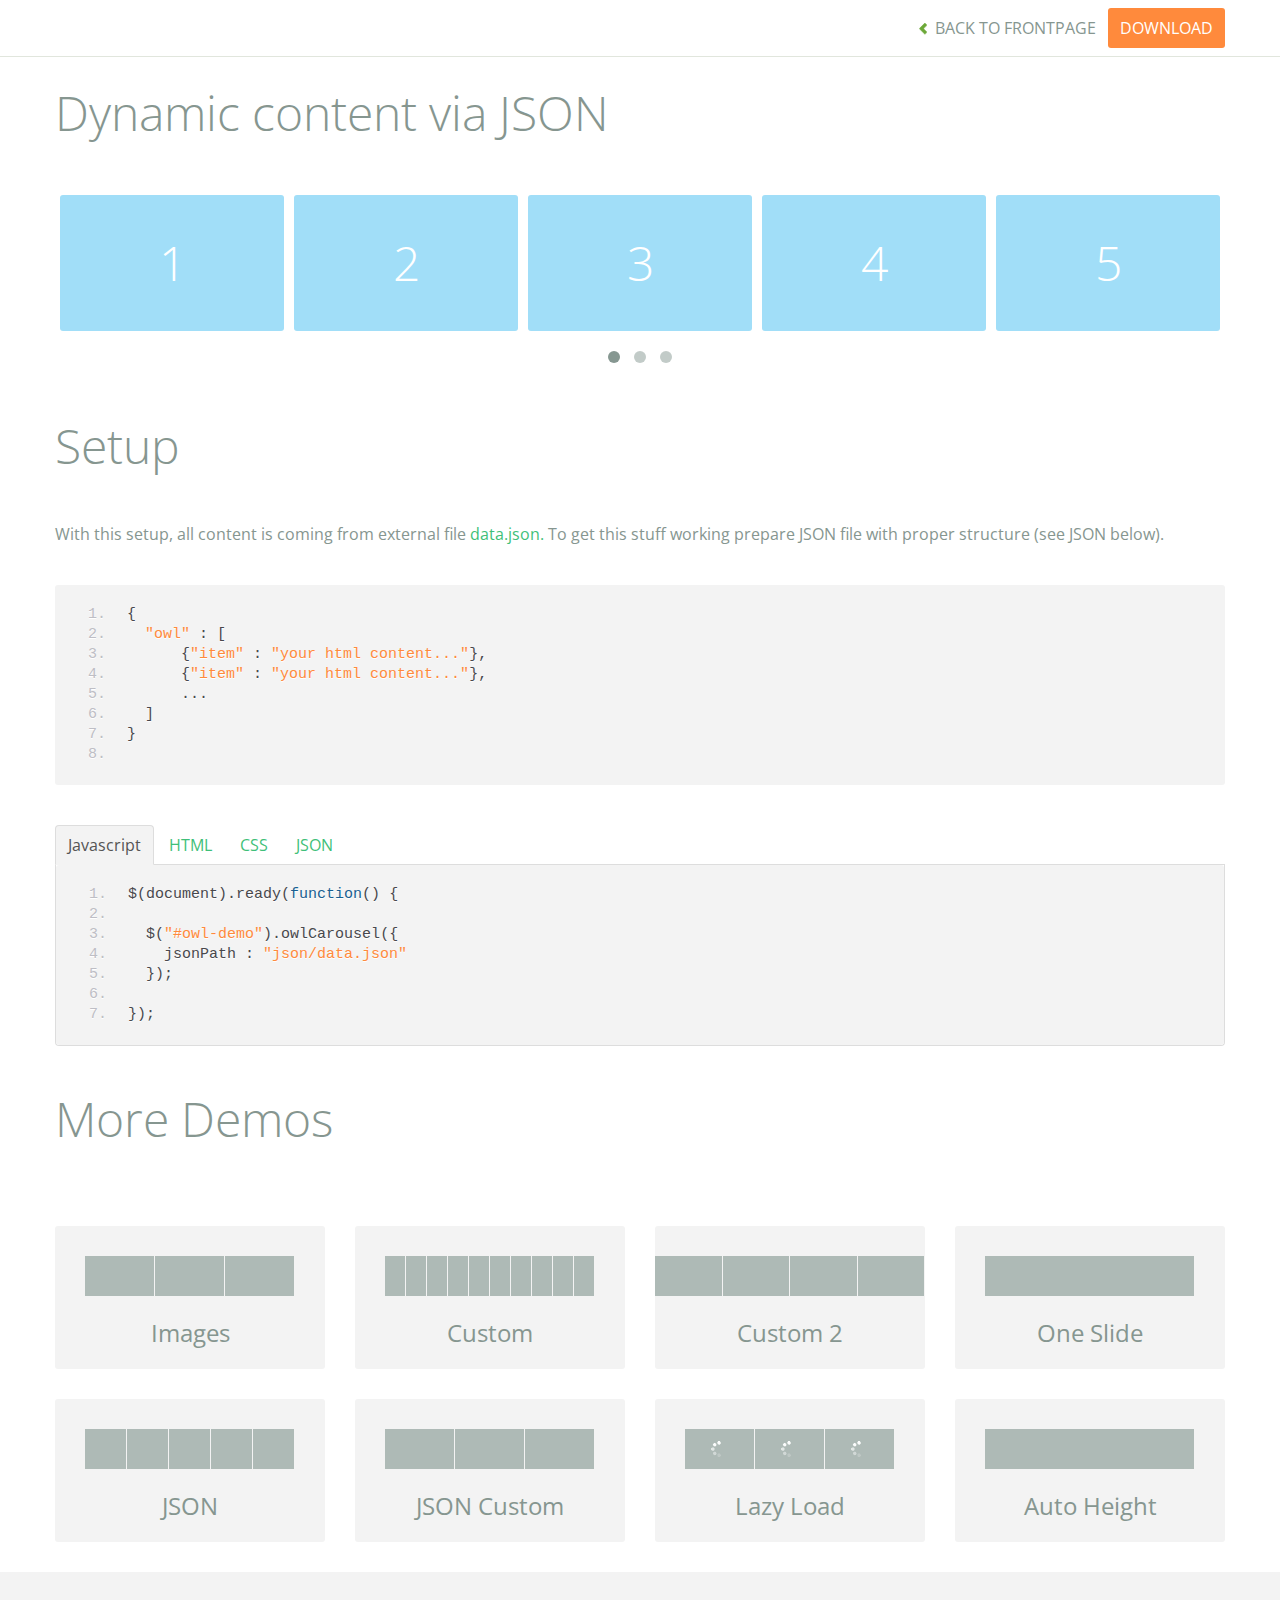
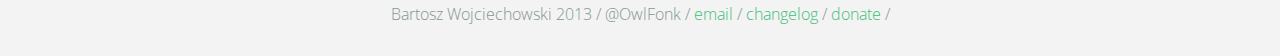
<file: lib/owl.carousel/demos/json.html>
<!DOCTYPE html>
<html lang="en">
  <head>
    <meta charset="utf-8">
    <title>Owl Carousel - Dynamic content via JSON</title>
    <meta name="viewport" content="width=device-width, initial-scale=1.0">
    <meta name="description" content="jQuery Responsive Carousel - Owl Carusel">
    <meta name="author" content="Bartosz Wojciechowski">

    <link href='http://fonts.googleapis.com/css?family=Open+Sans:400italic,400,300,600,700' rel='stylesheet' type='text/css'>
    <link href="../assets/css/bootstrapTheme.css" rel="stylesheet">
    <link href="../assets/css/custom.css" rel="stylesheet">

    <!-- Owl Carousel Assets -->
    <link href="../owl-carousel/owl.carousel.css" rel="stylesheet">
    <link href="../owl-carousel/owl.theme.css" rel="stylesheet">

    <link href="../assets/js/google-code-prettify/prettify.css" rel="stylesheet">

    <!-- Le fav and touch icons -->
    <link rel="apple-touch-icon-precomposed" sizes="144x144" href="../assets/ico/apple-touch-icon-144-precomposed.png">
    <link rel="apple-touch-icon-precomposed" sizes="114x114" href="../assets/ico/apple-touch-icon-114-precomposed.png">
      <link rel="apple-touch-icon-precomposed" sizes="72x72" href="../assets/ico/apple-touch-icon-72-precomposed.png">
                    <link rel="apple-touch-icon-precomposed" href="../assets/ico/apple-touch-icon-57-precomposed.png">
                                   <link rel="shortcut icon" href="../assets/ico/favicon.png">
  </head>
  <body>

      <div id="top-nav" class="navbar navbar-fixed-top">
        <div class="navbar-inner">
          <div class="container">
            <button type="button" class="btn btn-navbar" data-toggle="collapse" data-target=".nav-collapse">
            <span class="icon-bar"></span>
            <span class="icon-bar"></span>
            <span class="icon-bar"></span>
          </button>
            <div class="nav-collapse collapse">
            <ul class="nav pull-right">
              <li><a href="../index.html"><i class="icon-chevron-left"></i> Back to Frontpage</a></li>
              <li><a href="../owl.carousel.zip" class="download download-on" data-spy="affix" data-offset-top="450">Download</a></li>
            </ul>
            <ul class="nav pull-left">
              
            </ul>
            </div>
          </div>
        </div>
      </div>
   
    <div id="title">
      <div class="container">
        <div class="row">
          <div class="span12">
            <h1>Dynamic content via JSON</h1>
          </div>
        </div>
      </div>
    </div>

      <div id="demo">
        <div class="container">
          <div class="row">
            <div class="span12">

              <div id="owl-demo" class="owl-carousel">
              </div>
            </div>
          </div>
        </div>

    </div>

    <div id="example-info">
      <div class="container">
        <div class="row">
          <div class="span12">
            <h1>Setup</h1>
            <p>With this setup, all content is coming from external file <a href="json/data.json">data.json.</a> To get this stuff working prepare JSON file with proper structure (see JSON below).</p>
            <pre class="pre-show prettyprint linenums">
{
  "owl" : [
      {"item" : "your html content..."},
      {"item" : "your html content..."},
      ...
  ]
}
            </pre>
            <ul class="nav nav-tabs" id="myTab">
              <li class="active"><a href="#javascript">Javascript</a></li>
              <li><a href="#HTML">HTML</a></li>
              <li><a href="#CSS">CSS</a></li>
              <li><a href="#JSON">JSON</a></li>
            </ul>
             
            <div class="tab-content">

              <div class="tab-pane active" id="javascript">
<pre class="pre-show prettyprint linenums">
$(document).ready(function() {

  $("#owl-demo").owlCarousel({
    jsonPath : "json/data.json" 
  });

});
</pre>  

              </div>

              <div class="tab-pane" id="HTML">
<pre class="pre-show prettyprint linenums">
&lt;div id="owl-demo" class="owl-carousel owl-theme"&gt;
&lt;/div&gt;
</pre>
              </div>

              <div class="tab-pane" id="CSS">
<pre class="pre-show prettyprint linenums">
#owl-demo .item{
  background: #a1def8;
  padding: 30px 0px;
  display: block;
  margin: 5px;
  color: #FFF;
  -webkit-border-radius: 3px;
  -moz-border-radius: 3px;
  border-radius: 3px;
  text-align: center;
}

</pre>
              </div>
              <div class="tab-pane" id="JSON">
<pre class="pre-show prettyprint linenums">
{
  "owl" : [
      {"item" : "&lt;span class='item'&gt;&lt;h1&gt;1&lt;/h1&gt;&lt;/span&gt;"},
      {"item" : "&lt;span class='item'&gt;&lt;h1&gt;2&lt;/h1&gt;&lt;/span&gt;"},
      {"item" : "&lt;span class='item'&gt;&lt;h1&gt;3&lt;/h1&gt;&lt;/span&gt;"},
      {"item" : "&lt;span class='item'&gt;&lt;h1&gt;4&lt;/h1&gt;&lt;/span&gt;"},
      {"item" : "&lt;span class='item'&gt;&lt;h1&gt;5&lt;/h1&gt;&lt;/span&gt;"},
      {"item" : "&lt;span class='item'&gt;&lt;h1&gt;6&lt;/h1&gt;&lt;/span&gt;"},
      {"item" : "&lt;span class='item'&gt;&lt;h1&gt;7&lt;/h1&gt;&lt;/span&gt;"},
      {"item" : "&lt;span class='item'&gt;&lt;h1&gt;8&lt;/h1&gt;&lt;/span&gt;"},
      {"item" : "&lt;span class='item'&gt;&lt;h1&gt;9&lt;/h1&gt;&lt;/span&gt;"},
      {"item" : "&lt;span class='item'&gt;&lt;h1&gt;10&lt;/h1&gt;&lt;/span&gt;"},
      {"item" : "&lt;span class='item'&gt;&lt;h1&gt;11&lt;/h1&gt;&lt;/span&gt;"},
      {"item" : "&lt;span class='item'&gt;&lt;h1&gt;12&lt;/h1&gt;&lt;/span&gt;"},
      {"item" : "&lt;span class='item'&gt;&lt;h1&gt;13&lt;/h1&gt;&lt;/span&gt;"},
      {"item" : "&lt;span class='item'&gt;&lt;h1&gt;14&lt;/h1&gt;&lt;/span&gt;"}
  ]
}
</pre>
</div>
            </div><!--End Tab Content-->

          </div>
        </div>
      </div>
    </div>

    <div id="more">
      <div class="container">

        <div class="row">
          <div class="span12">
            <h1>More Demos</h1>
          </div>
        </div>

        <div class="row demos-row">
          <div class="span3">
            <a href="images.html" class="demo-box">
              <div class="demo-wrapper demo-images clearfix">
                <div class="demo-slide"><div class="bg"></div></div>
                <div class="demo-slide"><div class="bg"></div></div>
                <div class="demo-slide"><div class="bg"></div></div>
              </div>
              <h3>Images</h3>
            </a>
          </div>

          <div class="span3">
            <a href="custom.html" class="demo-box">
              <div class="demo-wrapper demo-custom clearfix">
                <div class="demo-slide"><div class="bg"></div></div>
                <div class="demo-slide"><div class="bg"></div></div>
                <div class="demo-slide"><div class="bg"></div></div>
                <div class="demo-slide"><div class="bg"></div></div>
                <div class="demo-slide"><div class="bg"></div></div>
                <div class="demo-slide"><div class="bg"></div></div>
                <div class="demo-slide"><div class="bg"></div></div>
                <div class="demo-slide"><div class="bg"></div></div>
                <div class="demo-slide"><div class="bg"></div></div>
                <div class="demo-slide"><div class="bg"></div></div>
              </div>
              <h3>Custom</h3>
            </a>
          </div>

          <div class="span3">
            <a href="itemsCustom.html" class="demo-box">
              <div class="demo-wrapper demo-full clearfix">
                <div class="demo-slide"><div class="bg"></div></div>
                <div class="demo-slide"><div class="bg"></div></div>
                <div class="demo-slide"><div class="bg"></div></div>
                <div class="demo-slide"><div class="bg"></div></div>
              </div>
              <h3>Custom 2</h3>
            </a>
          </div>

          <div class="span3">
            <a href="one.html" class="demo-box">
              <div class="demo-wrapper demo-one clearfix">
                <div class="demo-slide"><div class="bg"></div></div>
              </div>
              <h3>One Slide</h3>
            </a>
          </div>

        </div>
        <div class="row demos-row">
          <div class="span3">
            <a href="json.html" class="demo-box">
              <div class="demo-wrapper demo-Json clearfix">
                <div class="demo-slide"><div class="bg"></div></div>
                <div class="demo-slide"><div class="bg"></div></div>
                <div class="demo-slide"><div class="bg"></div></div>
                <div class="demo-slide"><div class="bg"></div></div>
                <div class="demo-slide"><div class="bg"></div></div>
              </div>
              <h3>JSON</h3>
            </a>
          </div>

          <div class="span3">
            <a href="customJson.html" class="demo-box">
              <div class="demo-wrapper demo-Json-custom clearfix">
                <div class="demo-slide"><div class="bg"></div></div>
                <div class="demo-slide"><div class="bg"></div></div>
                <div class="demo-slide"><div class="bg"></div></div>
              </div>
              <h3>JSON Custom</h3>
            </a>
          </div>

          <div class="span3">
            <a href="lazyLoad.html" class="demo-box">
              <div class="demo-wrapper demo-lazy clearfix">
                <div class="demo-slide"><div class="bg"></div></div>
                <div class="demo-slide"><div class="bg"></div></div>
                <div class="demo-slide"><div class="bg"></div></div>
              </div>
              <h3>Lazy Load</h3>
            </a>
          </div>

          <div class="span3">
            <a href="autoHeight.html" class="demo-box">
              <div class="demo-wrapper demo-height clearfix">
                <div class="demo-slide"><div class="bg"></div></div>
              </div>
              <h3>Auto Height</h3>
            </a>
          </div>

        </div>
      </div>
    </div>


 
    <div id="footer">
      <div class="container">
        <div class="row">
          <div class="span12">
            <h5>Bartosz Wojciechowski 2013 / @OwlFonk / 
            <a href="mailto:owl@owlgraphic.com?subject=Hey Owl!">email</a> / 
            <a href="../changelog.html">changelog</a> /
            <a href="https://www.paypal.com/cgi-bin/webscr?cmd=_s-xclick&hosted_button_id=EFSGXZS7V2U9N">donate</a> / 
            <a href="https://twitter.com/share" class="twitter-share-button" data-url="http://owlgraphic.com/owlcarousel/" data-text="Awesome jQuery Owl Carousel Responsive Plugin" data-via="OwlFonk" data-count="none" data-hashtags="owlcarousel"></a>
            <script>
            var owldomain = window.location.hostname.indexOf("owlgraphic");
            if(owldomain !== -1){
              !function(d,s,id){var js,fjs=d.getElementsByTagName(s)[0],p=/^http:/.test(d.location)?'http':'https';if(!d.getElementById(id)){js=d.createElement(s);js.id=id;js.src=p+'://platform.twitter.com/widgets.js';fjs.parentNode.insertBefore(js,fjs);}}(document, 'script', 'twitter-wjs');
            }
            </script>
            </h5>
          </div>
        </div>
      </div>
    </div>


    <script src="../assets/js/jquery-1.9.1.min.js"></script> 
    <script src="../owl-carousel/owl.carousel.js"></script>


    <!-- Demo -->

    <style>
    #owl-demo .item{
        background: #a1def8;
        padding: 30px 0px;
        display: block;
        margin: 5px;
        color: #FFF;
        -webkit-border-radius: 3px;
        -moz-border-radius: 3px;
        border-radius: 3px;
        text-align: center;
    }
    </style>


    <script>
    $(document).ready(function() {

      $("#owl-demo").owlCarousel({
        jsonPath : "json/data.json"
      });

    });
    </script>


    <script src="../assets/js/bootstrap-collapse.js"></script>
    <script src="../assets/js/bootstrap-transition.js"></script>
    <script src="../assets/js/bootstrap-tab.js"></script>

    <script src="../assets/js/google-code-prettify/prettify.js"></script>
	  <script src="../assets/js/application.js"></script>

  </body>
</html>
</file>
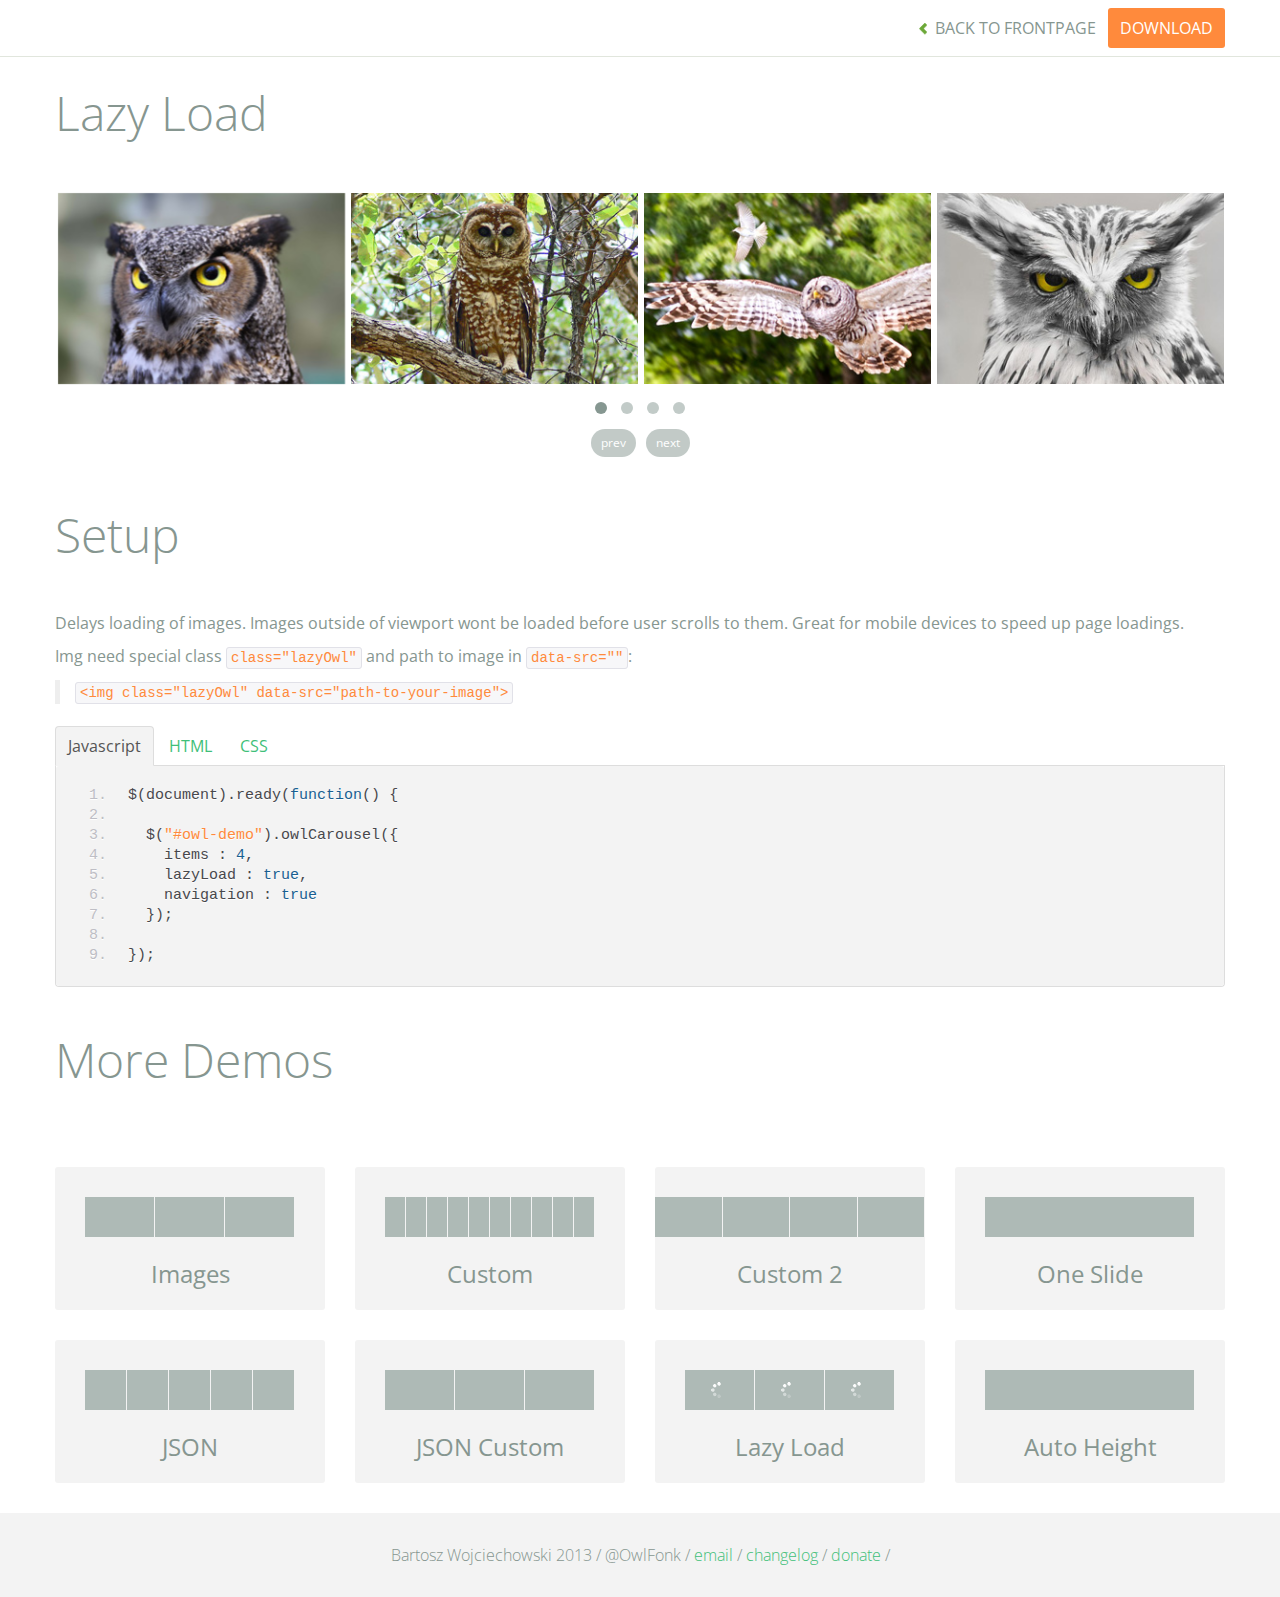
<file: lib/owl.carousel/demos/lazyLoad.html>
<!DOCTYPE html>
<html lang="en">
  <head>
    <meta charset="utf-8">
    <title>Owl Carousel - Lazy Load</title>
    <meta name="viewport" content="width=device-width, initial-scale=1.0">
    <meta name="description" content="jQuery Responsive Carousel - Owl Carusel">
    <meta name="author" content="Bartosz Wojciechowski">
    
    <link href='http://fonts.googleapis.com/css?family=Open+Sans:400italic,400,300,600,700' rel='stylesheet' type='text/css'>
    <link href="../assets/css/bootstrapTheme.css" rel="stylesheet">
    <link href="../assets/css/custom.css" rel="stylesheet">

    <!-- Owl Carousel Assets -->
    <link href="../owl-carousel/owl.carousel.css" rel="stylesheet">
    <link href="../owl-carousel/owl.theme.css" rel="stylesheet">

    <!-- Prettify -->
    <link href="../assets/js/google-code-prettify/prettify.css" rel="stylesheet">
    

    <!-- Le fav and touch icons -->
    <link rel="apple-touch-icon-precomposed" sizes="144x144" href="../assets/ico/apple-touch-icon-144-precomposed.png">
    <link rel="apple-touch-icon-precomposed" sizes="114x114" href="../assets/ico/apple-touch-icon-114-precomposed.png">
      <link rel="apple-touch-icon-precomposed" sizes="72x72" href="../assets/ico/apple-touch-icon-72-precomposed.png">
                    <link rel="apple-touch-icon-precomposed" href="../assets/ico/apple-touch-icon-57-precomposed.png">
                                   <link rel="shortcut icon" href="../assets/ico/favicon.png">
  </head>
  <body>

      <div id="top-nav" class="navbar navbar-fixed-top">
        <div class="navbar-inner">
          <div class="container">
            <button type="button" class="btn btn-navbar" data-toggle="collapse" data-target=".nav-collapse">
            <span class="icon-bar"></span>
            <span class="icon-bar"></span>
            <span class="icon-bar"></span>
          </button>
            <div class="nav-collapse collapse">
            <ul class="nav pull-right">
              <li><a href="../index.html"><i class="icon-chevron-left"></i> Back to Frontpage</a></li>
              <li><a href="../owl.carousel.zip" class="download download-on" data-spy="affix" data-offset-top="450">Download</a></li>
            </ul>
            <ul class="nav pull-left">
              
            </ul>
            </div>
          </div>
        </div>
      </div>
   
    <div id="title">
      <div class="container">
        <div class="row">
          <div class="span12">
            <h1>Lazy Load</h1>
          </div>
        </div>
      </div>
    </div>

      <div id="demo">
        <div class="container">
          <div class="row">
            <div class="span12">

              <div id="owl-demo" class="owl-carousel">
                <div class="item"><img class="lazyOwl" data-src="assets/owl1.jpg" alt="Lazy Owl Image"></div>
                <div class="item"><img class="lazyOwl" data-src="assets/owl2.jpg" alt="Lazy Owl Image"></div>
                <div class="item"><img class="lazyOwl" data-src="assets/owl3.jpg" alt="Lazy Owl Image"></div>
                <div class="item"><img class="lazyOwl" data-src="assets/owl4.jpg" alt="Lazy Owl Image"></div>
                <div class="item"><img class="lazyOwl" data-src="assets/owl5.jpg" alt="Lazy Owl Image"></div>
                <div class="item"><img class="lazyOwl" data-src="assets/owl6.jpg" alt="Lazy Owl Image"></div>
                <div class="item"><img class="lazyOwl" data-src="assets/owl7.jpg" alt="Lazy Owl Image"></div>
                <div class="item"><img class="lazyOwl" data-src="assets/owl8.jpg" alt="Lazy Owl Image"></div>
                <div class="item"><img class="lazyOwl" data-src="assets/owl1.jpg" alt="Lazy Owl Image"></div>
                <div class="item"><img class="lazyOwl" data-src="assets/owl2.jpg" alt="Lazy Owl Image"></div>
                <div class="item"><img class="lazyOwl" data-src="assets/owl3.jpg" alt="Lazy Owl Image"></div>
                <div class="item"><img class="lazyOwl" data-src="assets/owl4.jpg" alt="Lazy Owl Image"></div>
                <div class="item"><img class="lazyOwl" data-src="assets/owl5.jpg" alt="Lazy Owl Image"></div>
                <div class="item"><img class="lazyOwl" data-src="assets/owl6.jpg" alt="Lazy Owl Image"></div>
                <div class="item"><img class="lazyOwl" data-src="assets/owl7.jpg" alt="Lazy Owl Image"></div>
                <div class="item"><img class="lazyOwl" data-src="assets/owl8.jpg" alt="Lazy Owl Image"></div>
              </div>

            </div>
          </div>
        </div>

    </div>

    <div id="example-info">
      <div class="container">
        <div class="row">
          <div class="span12">
            <h1>Setup</h1>
            <p>Delays loading of images. Images outside of viewport wont be loaded before user scrolls to them. Great for mobile devices to speed up page loadings.
            </p>
            <p>
              Img need special class <code>class="lazyOwl"</code> and path to image in <code>data-src=""</code>: 
              <blockquote><code>&lt;img class="lazyOwl" data-src="path-to-your-image"&gt;</code></blockquote>
              </p>
            <ul class="nav nav-tabs" id="myTab">
              <li class="active"><a href="#javascript">Javascript</a></li>
              <li><a href="#HTML">HTML</a></li>
              <li><a href="#CSS">CSS</a></li>
            </ul>
             
            <div class="tab-content">

              <div class="tab-pane active" id="javascript">
<pre class="pre-show prettyprint linenums">
$(document).ready(function() {

  $("#owl-demo").owlCarousel({
    items : 4,
    lazyLoad : true,
    navigation : true
  }); 

});
</pre> 
              </div>

              <div class="tab-pane" id="HTML">
<pre class="pre-show prettyprint linenums">
&lt;div id="owl-demo" class="owl-carousel"&gt;
  &lt;div class="item"&gt;&lt;img class="lazyOwl" data-src="assets/owl1.jpg" alt="Lazy Owl Image"&gt;&lt;/div&gt;
  &lt;div class="item"&gt;&lt;img class="lazyOwl" data-src="assets/owl2.jpg" alt="Lazy Owl Image"&gt;&lt;/div&gt;
  &lt;div class="item"&gt;&lt;img class="lazyOwl" data-src="assets/owl3.jpg" alt="Lazy Owl Image"&gt;&lt;/div&gt;
  &lt;div class="item"&gt;&lt;img class="lazyOwl" data-src="assets/owl4.jpg" alt="Lazy Owl Image"&gt;&lt;/div&gt;
  &lt;div class="item"&gt;&lt;img class="lazyOwl" data-src="assets/owl5.jpg" alt="Lazy Owl Image"&gt;&lt;/div&gt;
  &lt;div class="item"&gt;&lt;img class="lazyOwl" data-src="assets/owl6.jpg" alt="Lazy Owl Image"&gt;&lt;/div&gt;
  &lt;div class="item"&gt;&lt;img class="lazyOwl" data-src="assets/owl7.jpg" alt="Lazy Owl Image"&gt;&lt;/div&gt;
  &lt;div class="item"&gt;&lt;img class="lazyOwl" data-src="assets/owl8.jpg" alt="Lazy Owl Image"&gt;&lt;/div&gt;
  &lt;div class="item"&gt;&lt;img class="lazyOwl" data-src="assets/owl1.jpg" alt="Lazy Owl Image"&gt;&lt;/div&gt;
  &lt;div class="item"&gt;&lt;img class="lazyOwl" data-src="assets/owl2.jpg" alt="Lazy Owl Image"&gt;&lt;/div&gt;
  &lt;div class="item"&gt;&lt;img class="lazyOwl" data-src="assets/owl3.jpg" alt="Lazy Owl Image"&gt;&lt;/div&gt;
  &lt;div class="item"&gt;&lt;img class="lazyOwl" data-src="assets/owl4.jpg" alt="Lazy Owl Image"&gt;&lt;/div&gt;
  &lt;div class="item"&gt;&lt;img class="lazyOwl" data-src="assets/owl5.jpg" alt="Lazy Owl Image"&gt;&lt;/div&gt;
  &lt;div class="item"&gt;&lt;img class="lazyOwl" data-src="assets/owl6.jpg" alt="Lazy Owl Image"&gt;&lt;/div&gt;
  &lt;div class="item"&gt;&lt;img class="lazyOwl" data-src="assets/owl7.jpg" alt="Lazy Owl Image"&gt;&lt;/div&gt;
  &lt;div class="item"&gt;&lt;img class="lazyOwl" data-src="assets/owl8.jpg" alt="Lazy Owl Image"&gt;&lt;/div&gt;
&lt;/div&gt;
</pre>
              </div>

              <div class="tab-pane" id="CSS">
<pre class="pre-show prettyprint linenums">
#owl-demo .item{
  margin: 3px;
}
#owl-demo .item img{
  display: block;
  width: 100%;
  height: auto;
}
</pre>
</div>
            </div><!--End Tab Content-->

          </div>
        </div>
      </div>
    </div>

    <div id="more">
      <div class="container">

        <div class="row">
          <div class="span12">
            <h1>More Demos</h1>
          </div>
        </div>

        <div class="row demos-row">
          <div class="span3">
            <a href="images.html" class="demo-box">
              <div class="demo-wrapper demo-images clearfix">
                <div class="demo-slide"><div class="bg"></div></div>
                <div class="demo-slide"><div class="bg"></div></div>
                <div class="demo-slide"><div class="bg"></div></div>
              </div>
              <h3>Images</h3>
            </a>
          </div>

          <div class="span3">
            <a href="custom.html" class="demo-box">
              <div class="demo-wrapper demo-custom clearfix">
                <div class="demo-slide"><div class="bg"></div></div>
                <div class="demo-slide"><div class="bg"></div></div>
                <div class="demo-slide"><div class="bg"></div></div>
                <div class="demo-slide"><div class="bg"></div></div>
                <div class="demo-slide"><div class="bg"></div></div>
                <div class="demo-slide"><div class="bg"></div></div>
                <div class="demo-slide"><div class="bg"></div></div>
                <div class="demo-slide"><div class="bg"></div></div>
                <div class="demo-slide"><div class="bg"></div></div>
                <div class="demo-slide"><div class="bg"></div></div>
              </div>
              <h3>Custom</h3>
            </a>
          </div>

          <div class="span3">
            <a href="itemsCustom.html" class="demo-box">
              <div class="demo-wrapper demo-full clearfix">
                <div class="demo-slide"><div class="bg"></div></div>
                <div class="demo-slide"><div class="bg"></div></div>
                <div class="demo-slide"><div class="bg"></div></div>
                <div class="demo-slide"><div class="bg"></div></div>
              </div>
              <h3>Custom 2</h3>
            </a>
          </div>

          <div class="span3">
            <a href="one.html" class="demo-box">
              <div class="demo-wrapper demo-one clearfix">
                <div class="demo-slide"><div class="bg"></div></div>
              </div>
              <h3>One Slide</h3>
            </a>
          </div>

        </div>
        <div class="row demos-row">
          <div class="span3">
            <a href="json.html" class="demo-box">
              <div class="demo-wrapper demo-Json clearfix">
                <div class="demo-slide"><div class="bg"></div></div>
                <div class="demo-slide"><div class="bg"></div></div>
                <div class="demo-slide"><div class="bg"></div></div>
                <div class="demo-slide"><div class="bg"></div></div>
                <div class="demo-slide"><div class="bg"></div></div>
              </div>
              <h3>JSON</h3>
            </a>
          </div>

          <div class="span3">
            <a href="customJson.html" class="demo-box">
              <div class="demo-wrapper demo-Json-custom clearfix">
                <div class="demo-slide"><div class="bg"></div></div>
                <div class="demo-slide"><div class="bg"></div></div>
                <div class="demo-slide"><div class="bg"></div></div>
              </div>
              <h3>JSON Custom</h3>
            </a>
          </div>

          <div class="span3">
            <a href="lazyLoad.html" class="demo-box">
              <div class="demo-wrapper demo-lazy clearfix">
                <div class="demo-slide"><div class="bg"></div></div>
                <div class="demo-slide"><div class="bg"></div></div>
                <div class="demo-slide"><div class="bg"></div></div>
              </div>
              <h3>Lazy Load</h3>
            </a>
          </div>

          <div class="span3">
            <a href="autoHeight.html" class="demo-box">
              <div class="demo-wrapper demo-height clearfix">
                <div class="demo-slide"><div class="bg"></div></div>
              </div>
              <h3>Auto Height</h3>
            </a>
          </div>

        </div>
      </div>
    </div>    

    <div id="footer">
      <div class="container">
        <div class="row">
          <div class="span12">
            <h5>Bartosz Wojciechowski 2013 / @OwlFonk / 
            <a href="mailto:owl@owlgraphic.com?subject=Hey Owl!">email</a> / 
            <a href="../changelog.html">changelog</a> /
            <a href="https://www.paypal.com/cgi-bin/webscr?cmd=_s-xclick&hosted_button_id=EFSGXZS7V2U9N">donate</a> / 
            <a href="https://twitter.com/share" class="twitter-share-button" data-url="http://owlgraphic.com/owlcarousel/" data-text="Awesome jQuery Owl Carousel Responsive Plugin" data-via="OwlFonk" data-count="none" data-hashtags="owlcarousel"></a>
            <script>
            var owldomain = window.location.hostname.indexOf("owlgraphic");
            if(owldomain !== -1){
              !function(d,s,id){var js,fjs=d.getElementsByTagName(s)[0],p=/^http:/.test(d.location)?'http':'https';if(!d.getElementById(id)){js=d.createElement(s);js.id=id;js.src=p+'://platform.twitter.com/widgets.js';fjs.parentNode.insertBefore(js,fjs);}}(document, 'script', 'twitter-wjs');
            }
            </script>
            </h5>
          </div>
        </div>
      </div>
    </div>


    <script src="../assets/js/jquery-1.9.1.min.js"></script> 
    <script src="../owl-carousel/owl.carousel.js"></script>


    <!-- Demo -->

    <style>
    #owl-demo .item{
        margin: 3px;
    }
    #owl-demo .item img{
        display: block;
        width: 100%;
        height: auto;
    }
    </style>


    <script>
    $(document).ready(function() {

      $("#owl-demo").owlCarousel({
        items : 4,
        lazyLoad : true,
        navigation : true
      });

    });
    </script>


    <script src="../assets/js/bootstrap-collapse.js"></script>
    <script src="../assets/js/bootstrap-transition.js"></script>
    <script src="../assets/js/bootstrap-tab.js"></script>

    <script src="../assets/js/google-code-prettify/prettify.js"></script>
	  <script src="../assets/js/application.js"></script>

  </body>
</html>
</file>
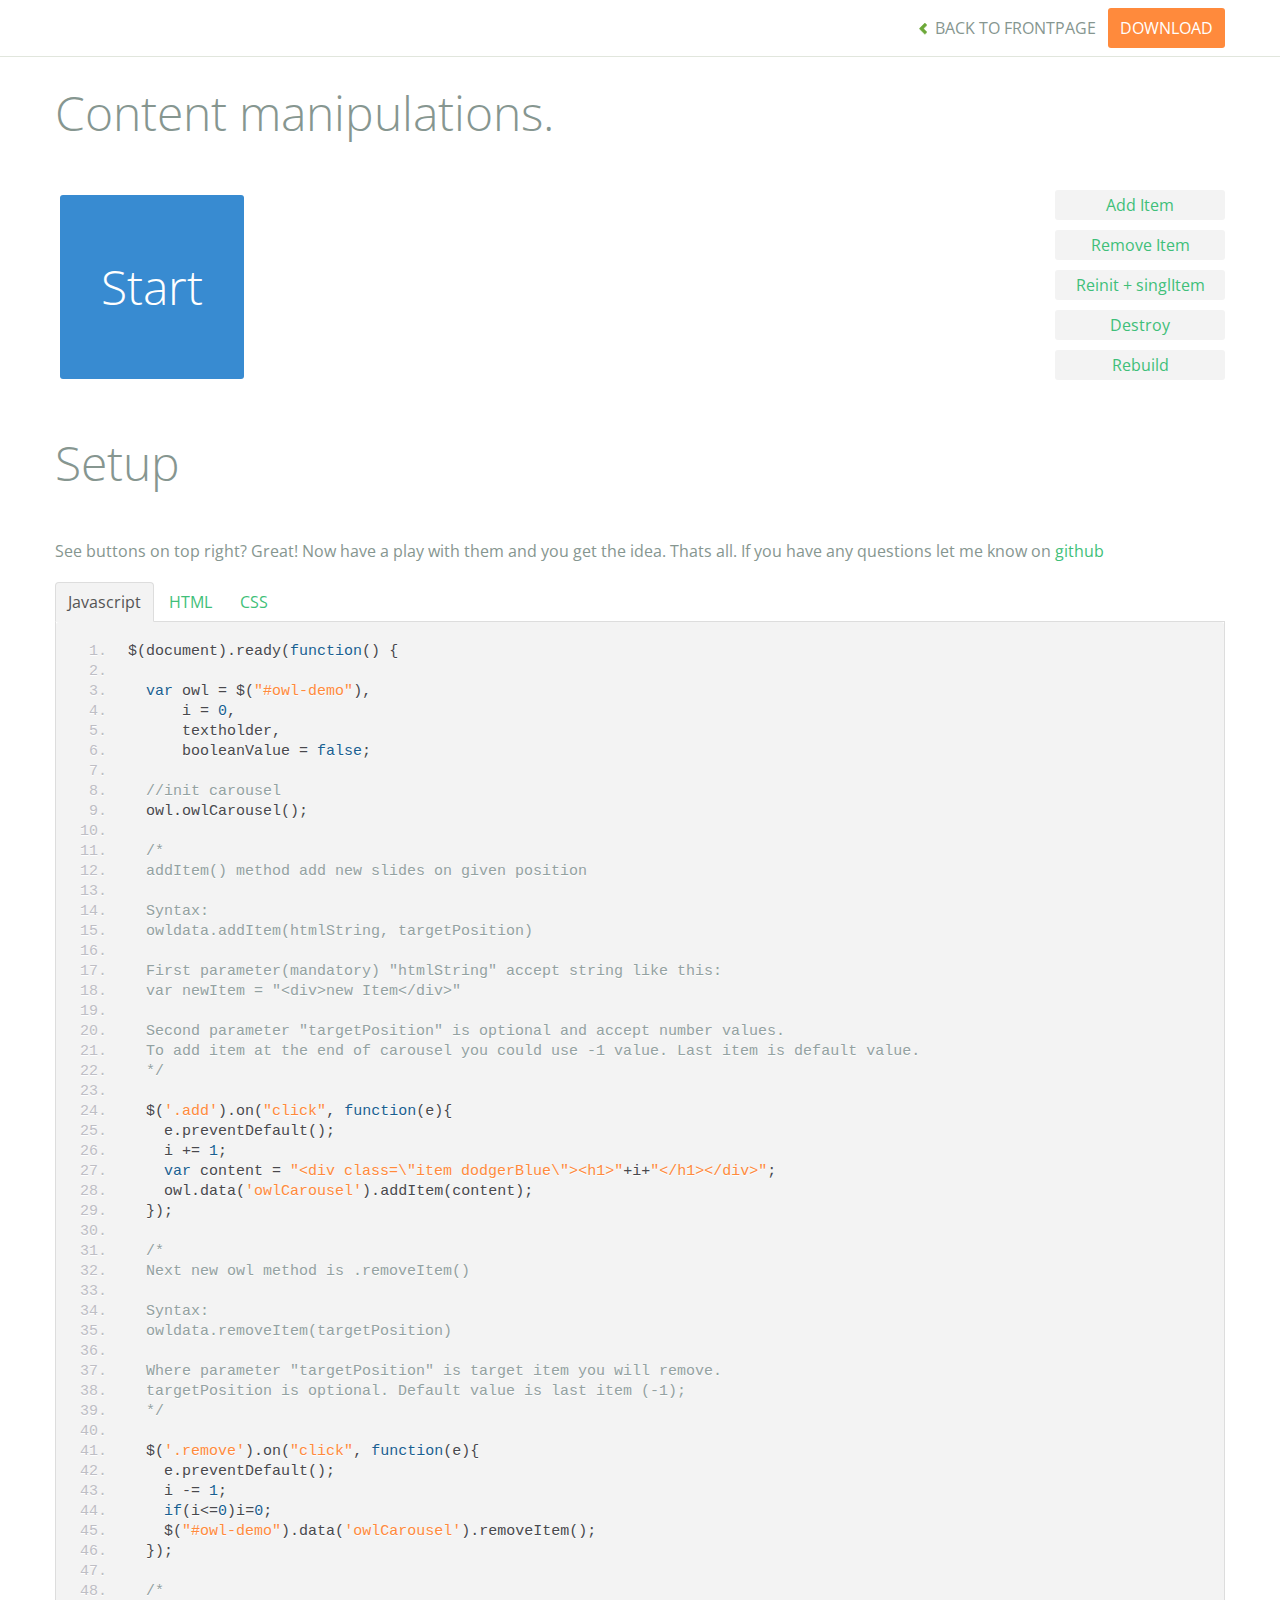
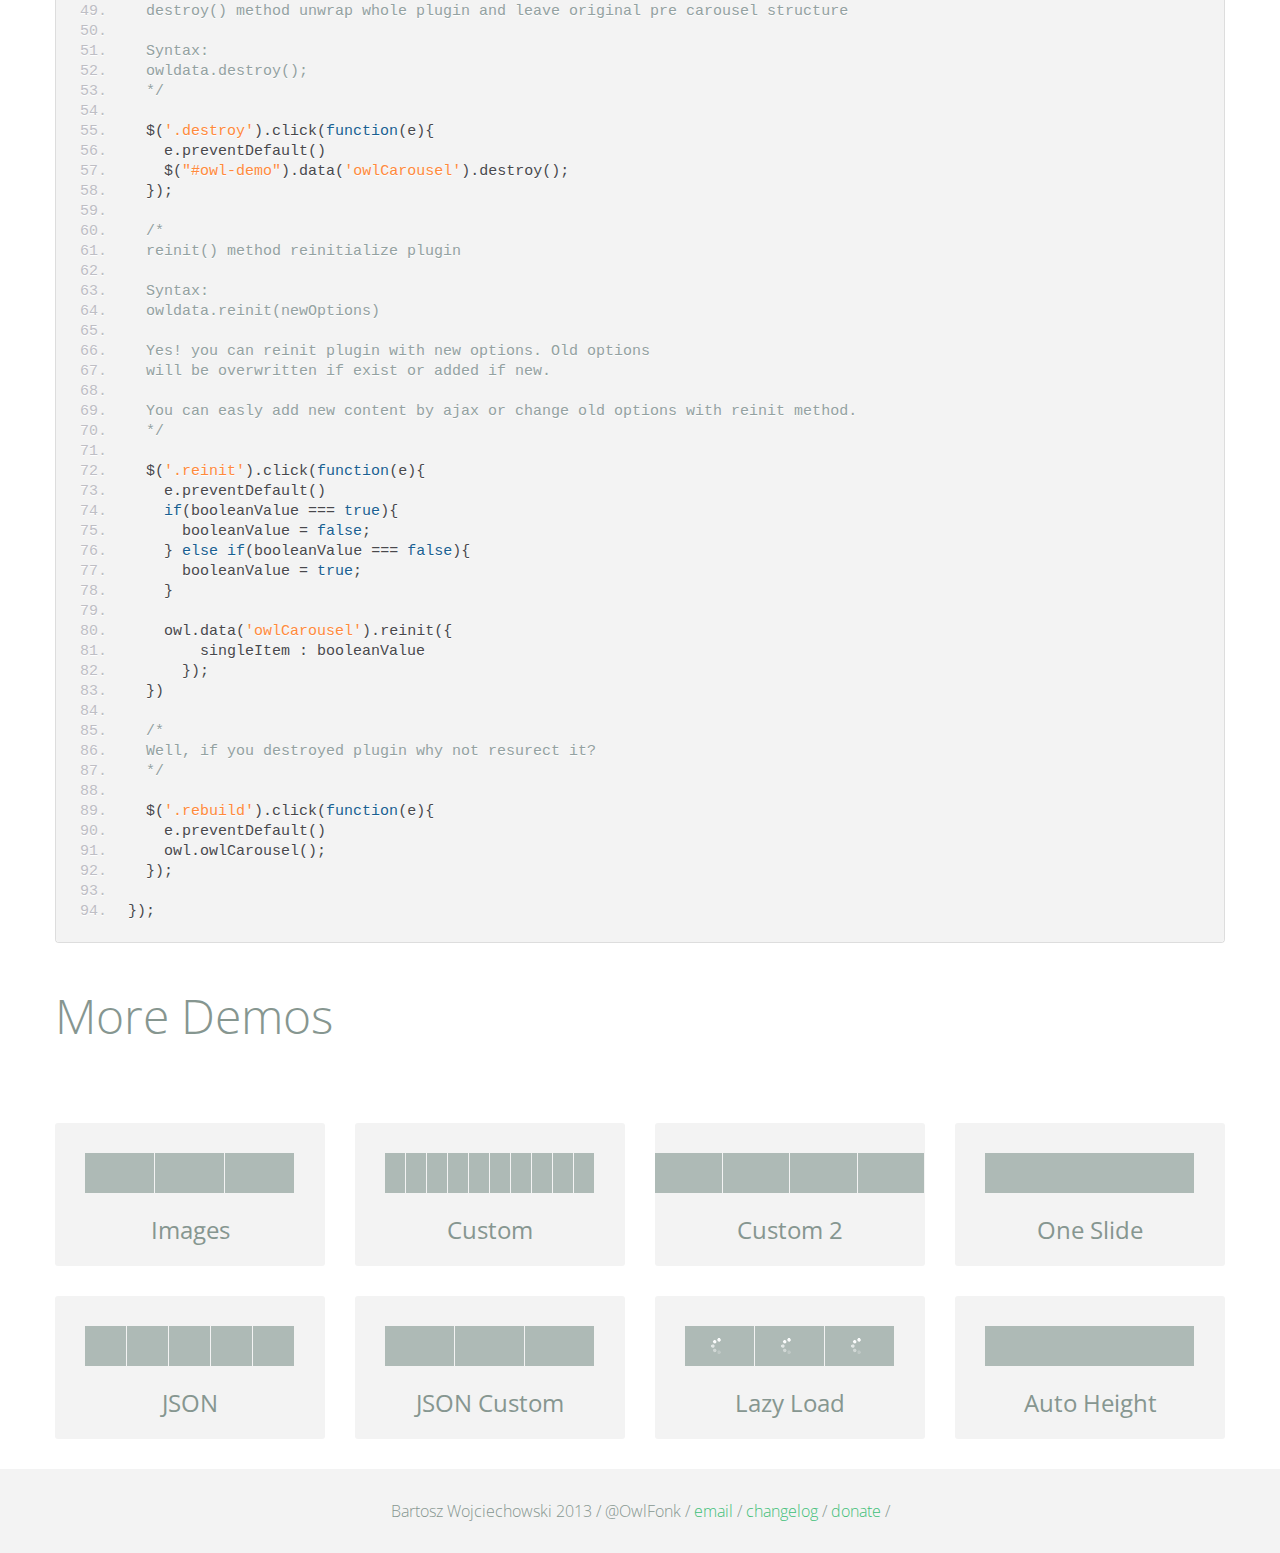
<file: lib/owl.carousel/demos/manipulations.html>
<!DOCTYPE html>
<html lang="en">
  <head>
    <meta charset="utf-8">
    <title>Owl Carousel - Content Manipulations</title>
    <meta name="viewport" content="width=device-width, initial-scale=1.0">
    <meta name="description" content="jQuery Responsive Carousel - Owl Carusel">
    <meta name="author" content="Bartosz Wojciechowski">
    
    <link href='http://fonts.googleapis.com/css?family=Open+Sans:400italic,400,300,600,700' rel='stylesheet' type='text/css'>
    <link href="../assets/css/bootstrapTheme.css" rel="stylesheet">
    <link href="../assets/css/custom.css" rel="stylesheet">

    <!-- Owl Carousel Assets -->
    <link href="../owl-carousel/owl.carousel.css" rel="stylesheet">
    <link href="../owl-carousel/owl.theme.css" rel="stylesheet">

    <!-- Prettify -->
    <link href="../assets/js/google-code-prettify/prettify.css" rel="stylesheet">
    

    <!-- Le fav and touch icons -->
    <link rel="apple-touch-icon-precomposed" sizes="144x144" href="../assets/ico/apple-touch-icon-144-precomposed.png">
    <link rel="apple-touch-icon-precomposed" sizes="114x114" href="../assets/ico/apple-touch-icon-114-precomposed.png">
      <link rel="apple-touch-icon-precomposed" sizes="72x72" href="../assets/ico/apple-touch-icon-72-precomposed.png">
                    <link rel="apple-touch-icon-precomposed" href="../assets/ico/apple-touch-icon-57-precomposed.png">
                                   <link rel="shortcut icon" href="../assets/ico/favicon.png">
  </head>
  <body>

      <div id="top-nav" class="navbar navbar-fixed-top">
        <div class="navbar-inner">
          <div class="container">
            <button type="button" class="btn btn-navbar" data-toggle="collapse" data-target=".nav-collapse">
            <span class="icon-bar"></span>
            <span class="icon-bar"></span>
            <span class="icon-bar"></span>
          </button>
            <div class="nav-collapse collapse">
            <ul class="nav pull-right">
              <li><a href="../index.html"><i class="icon-chevron-left"></i> Back to Frontpage</a></li>
              <li><a href="../owl.carousel.zip" class="download download-on" data-spy="affix" data-offset-top="450">Download</a></li>
            </ul>
            <ul class="nav pull-left">
              
            </ul>
            </div>
          </div>
        </div>
      </div>
   
    <div id="title">
      <div class="container">
        <div class="row">
          <div class="span12">
            <h1>Content manipulations.</h1>
          </div>
        </div>
      </div>
    </div>

      <div id="demo">
        <div class="container">
          <div class="row">

            <div class="span10">
              <div id="owl-demo" class="owl-carousel">
                <div class="item dodgerBlue"><h1>Start</h1></div>
              </div>
            </div>

            <div class="span2">
              
              <div class="left">
                <a href="" class="btn add">Add Item</a>
              </div>

              <div class="left">
                <a href="" class="btn remove">Remove Item</a>
              </div>

              <div class="left">
              <a class="btn reinit" href="">Reinit + singlItem</a>
              </div>

              <div class="left">
              <a class="btn destroy" href="">Destroy</a>
              </div>

              <div class="left">
              <a class="btn rebuild" href="">Rebuild</a>              
              </div>

            </div>

          </div>
        </div>

    </div>

    <div id="example-info">
      <div class="container">
        <div class="row">
          <div class="span12">
            <h1>Setup</h1>
            <p>See buttons on top right? Great! Now have a play with them and you get the idea. Thats all. If you have any questions let me know on <a href="https://github.com/OwlFonk/OwlCarousel">github</a> </p>
            <ul class="nav nav-tabs" id="myTab">
              <li class="active"><a href="#javascript">Javascript</a></li>
              <li><a href="#HTML">HTML</a></li>
              <li><a href="#CSS">CSS</a></li>
            </ul>
             
            <div class="tab-content">

              <div class="tab-pane active" id="javascript">
<pre class="pre-show prettyprint linenums">
$(document).ready(function() {

  var owl = $("#owl-demo"),
      i = 0,
      textholder,
      booleanValue = false;

  //init carousel
  owl.owlCarousel();

  /*
  addItem() method add new slides on given position

  Syntax:
  owldata.addItem(htmlString, targetPosition)

  First parameter(mandatory) "htmlString" accept string like this:
  var newItem = "&lt;div&gt;new Item&lt;/div&gt;"
  
  Second parameter "targetPosition" is optional and accept number values. 
  To add item at the end of carousel you could use -1 value. Last item is default value.
  */
  
  $('.add').on("click", function(e){
    e.preventDefault();
    i += 1;
    var content = "&lt;div class=\"item dodgerBlue\"&gt;&lt;h1&gt;"+i+"&lt;/h1&gt;&lt;/div&gt;";
    owl.data('owlCarousel').addItem(content);
  });

  /*
  Next new owl method is .removeItem()

  Syntax:
  owldata.removeItem(targetPosition)

  Where parameter "targetPosition" is target item you will remove. 
  targetPosition is optional. Default value is last item (-1);
  */

  $('.remove').on("click", function(e){
    e.preventDefault();
    i -= 1;
    if(i&lt;=0)i=0;
    $("#owl-demo").data('owlCarousel').removeItem();
  });

  /*
  destroy() method unwrap whole plugin and leave original pre carousel structure
  
  Syntax:
  owldata.destroy();
  */

  $('.destroy').click(function(e){
    e.preventDefault()
    $("#owl-demo").data('owlCarousel').destroy();
  });

  /*
  reinit() method reinitialize plugin 

  Syntax:
  owldata.reinit(newOptions)

  Yes! you can reinit plugin with new options. Old options
  will be overwritten if exist or added if new.

  You can easly add new content by ajax or change old options with reinit method.
  */

  $('.reinit').click(function(e){
    e.preventDefault()
    if(booleanValue === true){
      booleanValue = false;
    } else if(booleanValue === false){
      booleanValue = true;
    }

    owl.data('owlCarousel').reinit({
        singleItem : booleanValue
      });
  })

  /*
  Well, if you destroyed plugin why not resurect it?
  */

  $('.rebuild').click(function(e){
    e.preventDefault()
    owl.owlCarousel();
  });

});
</pre>  

              </div>

              <div class="tab-pane" id="HTML">
<pre class="pre-show prettyprint linenums">
&lt;div id="owl-demo" class="owl-carousel"&gt;
  &lt;div class="item dodgerBlue"&gt;&lt;h1&gt;Start&lt;/h1&gt;&lt;/div&gt;
&lt;/div&gt;
</pre>
              </div>

              <div class="tab-pane" id="CSS">
<pre class="pre-show prettyprint linenums">
#owl-demo .item{
  display: block;
  padding: 54px 0px;
  margin: 5px;
  color: #FFF;
  -webkit-border-radius: 3px;
  -moz-border-radius: 3px;
  border-radius: 3px;
  text-align: center;
}
.left{
  text-align: left;
  margin-bottom: 10px;
}
.left .btn {
  display: block;
}
</pre>
              </div>
            </div><!--End Tab Content-->

          </div>
        </div>
      </div>
    </div>

    <div id="more">
      <div class="container">

        <div class="row">
          <div class="span12">
            <h1>More Demos</h1>
          </div>
        </div>

        <div class="row demos-row">
          <div class="span3">
            <a href="images.html" class="demo-box">
              <div class="demo-wrapper demo-images clearfix">
                <div class="demo-slide"><div class="bg"></div></div>
                <div class="demo-slide"><div class="bg"></div></div>
                <div class="demo-slide"><div class="bg"></div></div>
              </div>
              <h3>Images</h3>
            </a>
          </div>

          <div class="span3">
            <a href="custom.html" class="demo-box">
              <div class="demo-wrapper demo-custom clearfix">
                <div class="demo-slide"><div class="bg"></div></div>
                <div class="demo-slide"><div class="bg"></div></div>
                <div class="demo-slide"><div class="bg"></div></div>
                <div class="demo-slide"><div class="bg"></div></div>
                <div class="demo-slide"><div class="bg"></div></div>
                <div class="demo-slide"><div class="bg"></div></div>
                <div class="demo-slide"><div class="bg"></div></div>
                <div class="demo-slide"><div class="bg"></div></div>
                <div class="demo-slide"><div class="bg"></div></div>
                <div class="demo-slide"><div class="bg"></div></div>
              </div>
              <h3>Custom</h3>
            </a>
          </div>

          <div class="span3">
            <a href="itemsCustom.html" class="demo-box">
              <div class="demo-wrapper demo-full clearfix">
                <div class="demo-slide"><div class="bg"></div></div>
                <div class="demo-slide"><div class="bg"></div></div>
                <div class="demo-slide"><div class="bg"></div></div>
                <div class="demo-slide"><div class="bg"></div></div>
              </div>
              <h3>Custom 2</h3>
            </a>
          </div>

          <div class="span3">
            <a href="one.html" class="demo-box">
              <div class="demo-wrapper demo-one clearfix">
                <div class="demo-slide"><div class="bg"></div></div>
              </div>
              <h3>One Slide</h3>
            </a>
          </div>

        </div>
        <div class="row demos-row">
          <div class="span3">
            <a href="json.html" class="demo-box">
              <div class="demo-wrapper demo-Json clearfix">
                <div class="demo-slide"><div class="bg"></div></div>
                <div class="demo-slide"><div class="bg"></div></div>
                <div class="demo-slide"><div class="bg"></div></div>
                <div class="demo-slide"><div class="bg"></div></div>
                <div class="demo-slide"><div class="bg"></div></div>
              </div>
              <h3>JSON</h3>
            </a>
          </div>

          <div class="span3">
            <a href="customJson.html" class="demo-box">
              <div class="demo-wrapper demo-Json-custom clearfix">
                <div class="demo-slide"><div class="bg"></div></div>
                <div class="demo-slide"><div class="bg"></div></div>
                <div class="demo-slide"><div class="bg"></div></div>
              </div>
              <h3>JSON Custom</h3>
            </a>
          </div>

          <div class="span3">
            <a href="lazyLoad.html" class="demo-box">
              <div class="demo-wrapper demo-lazy clearfix">
                <div class="demo-slide"><div class="bg"></div></div>
                <div class="demo-slide"><div class="bg"></div></div>
                <div class="demo-slide"><div class="bg"></div></div>
              </div>
              <h3>Lazy Load</h3>
            </a>
          </div>

          <div class="span3">
            <a href="autoHeight.html" class="demo-box">
              <div class="demo-wrapper demo-height clearfix">
                <div class="demo-slide"><div class="bg"></div></div>
              </div>
              <h3>Auto Height</h3>
            </a>
          </div>

        </div>
      </div>
    </div>
 
    <div id="footer">
      <div class="container">
        <div class="row">
          <div class="span12">
            <h5>Bartosz Wojciechowski 2013 / @OwlFonk / 
            <a href="mailto:owl@owlgraphic.com?subject=Hey Owl!">email</a> / 
            <a href="../changelog.html">changelog</a> /
            <a href="https://www.paypal.com/cgi-bin/webscr?cmd=_s-xclick&hosted_button_id=EFSGXZS7V2U9N">donate</a> / 
            <a href="https://twitter.com/share" class="twitter-share-button" data-url="http://owlgraphic.com/owlcarousel/" data-text="Awesome jQuery Owl Carousel Responsive Plugin" data-via="OwlFonk" data-count="none" data-hashtags="owlcarousel"></a>
            <script>
            var owldomain = window.location.hostname.indexOf("owlgraphic");
            if(owldomain !== -1){
              !function(d,s,id){var js,fjs=d.getElementsByTagName(s)[0],p=/^http:/.test(d.location)?'http':'https';if(!d.getElementById(id)){js=d.createElement(s);js.id=id;js.src=p+'://platform.twitter.com/widgets.js';fjs.parentNode.insertBefore(js,fjs);}}(document, 'script', 'twitter-wjs');
            }
            </script>
            </h5>
          </div>
        </div>
      </div>
    </div>

    <script src="../assets/js/jquery-1.9.1.min.js"></script> 
    <script src="../owl-carousel/owl.carousel.js"></script>


    <!-- Demo -->

    <style>
      #owl-demo .item{
        display: block;
        padding: 54px 0px;
        margin: 5px;
        color: #FFF;
        -webkit-border-radius: 3px;
        -moz-border-radius: 3px;
        border-radius: 3px;
        text-align: center;
      }
      .left{
        text-align: left;
        margin-bottom: 10px;
      }
      .left .btn {
        display: block;
      }
    </style>


    <script>
    $(document).ready(function() {

      var owl = $("#owl-demo"),
          i = 0,
          textholder,
          booleanValue = false;

      //init carousel
      owl.owlCarousel();

      /*
      addItem() method add new slides on given position

      Syntax:
      owldata.addItem(htmlString, targetPosition)

      First parameter(mandatory) "htmlString" accept string like this:
      var newItem = "<div>new Item</div>"
      
      Second parameter "targetPosition" is optional and accept number values. 
      To add item at the end of carousel you could use -1 value. Last item is default value.
      */
      
      $('.add').on("click", function(e){
        e.preventDefault();
        i += 1;
        var content = "<div class=\"item dodgerBlue\"><h1>"+i+"</h1></div>";
        owl.data('owlCarousel').addItem(content);
      });

      /*
      Next new owl method is .removeItem()

      Syntax:
      owldata.removeItem(targetPosition)

      Where parameter "targetPosition" is target item you will remove. 
      targetPosition is optional. Default value is last item (-1);
      */

      $('.remove').on("click", function(e){
        e.preventDefault();
        i -= 1;
        if(i<=0)i=0;
        $("#owl-demo").data('owlCarousel').removeItem();
      });

      /*
      destroy() method unwrap whole plugin and leave original pre carousel structure
      
      Syntax:
      owldata.destroy();
      */

      $('.destroy').click(function(e){
        e.preventDefault()
        $("#owl-demo").data('owlCarousel').destroy();
      });

      /*
      reinit() method reinitialize plugin 

      Syntax:
      owldata.reinit(newOptions)

      Yes! you can reinit plugin with new options. Old options
      will be overwritten if exist or added if new.

      You can easly add new content by ajax or change old options with reinit method.
      */

      $('.reinit').click(function(e){
        e.preventDefault()
        if(booleanValue === true){
          booleanValue = false;
        } else if(booleanValue === false){
          booleanValue = true;
        }

        owl.data('owlCarousel').reinit({
            singleItem : booleanValue
          });
      })

      /*
      Well, if you destroyed plugin why not resurect it?
      */

      $('.rebuild').click(function(e){
        e.preventDefault()
        owl.owlCarousel();
      });

    });
    </script>


    <script src="../assets/js/bootstrap-collapse.js"></script>
    <script src="../assets/js/bootstrap-transition.js"></script>
    <script src="../assets/js/bootstrap-tab.js"></script>

    <script src="../assets/js/google-code-prettify/prettify.js"></script>
    <script src="../assets/js/application.js"></script>

  </body>
</html>
</file>
<file: css/orlando.css>
@font-face {
	font-family: 'OpenSans';
	src: url("../fonts/Open_Sans/OpenSans-Regular.ttf");
	font-size: 1em;
}
@font-face {
	font-family: 'OpenSans-Light';
	src: url("../fonts/Open_Sans/OpenSans-Light.ttf");
	font-size: 1em;
}
header {
	width: 100%;
	height: 150px;
	background-color: rgba(94, 41, 154, .8);
	z-index: 2;
    position: relative;
}
header .container {
	position: relative;
}
header .header-black {
	background-color: #000;
	height: 40px;
}
header .header-black li {
	background-image: url("../img/clubs.png");
	background-repeat: no-repeat;
	display: inline-block;
	margin: 4px;
}
header .header-black li.club-01 {
	background-position: 0px 0px;
}
header .header-black li.club-02 {
	background-position: -48px 0px;
}
header .header-black li.club-03 {
	background-position: -95px 0px;
}
header .header-black li.club-04 {
	background-position: -140px 0px;
}
header .header-black li.club-05 {
	background-position: -189px 0px;
}
header .header-black li.club-06 {
	background-position: -239px 0px;
}
header .header-black li.club-07 {
	background-position: -288px 0px;
}
header .header-black li.club-08 {
	background-position: -334px 0px;
}
header .header-black li.club-09 {
	background-position: -381px 0px;
}
header .header-black li.club-10 {
	background-position: -429px 0px;
}
header .header-black li.club-11 {
	background-position: -478px 0px;
}
header .header-black li.club-12 {
	background-position: -527px 0px;
}
header .header-black li.club-13 {
	background-position: -579px 0px;
}
header .header-black li.club-14 {
	background-position: -629px 0px;
}
header .header-black li.club-15 {
	background-position: -671px 0px;
}
header .header-black li.club-16 {
	background-position: -719px 0px;
}
header .header-black li.club-17 {
	background-position: -763px 0px;
}
header .header-black li.club-18 {
	background-position: -808px 0px;
}
header .header-black li.club-19 {
	background-position: -853px 0px;
}
header .header-black li.club-20 {
	background-position: -900px 0px;
}
header .header-black li.club-21 {
	background-position: -950px 0px;
}
header .header-black li.club-22 {
	background-position: -1000px 0px;
}
header .header-black li a {
	width: 32px;
	height: 32px;
	display: block;
}
header #logotipo {
	position: absolute;
	top: 20px;
	z-index: 3;
}
#banner h1.efeito {
	color:red;
	font-size:12em;
}
#menu {
	margin: 12px 0;
}
#menu li {
	display: inline-block;
	font-family: "OpenSans";
}
#menu li.search {
	width: 182px;
	transition-timing-function: cubic-bezier(1,-.91,.91,1);
	transition-duration: 1s;
}
#menu li.search.ativo {
	width: 300px;
}
#menu li.search input {
	background-color: #5C2D90;
	color: #fff;
	border: none;
	height: 30px;
	line-height: 30px;
	padding-left: 8px;
}
#menu li.search.ativo input {
	width: 300px;
}
#menu li.search ::-webkit-input-placeholder {
	color: #fff;	
}
#menu li.search button {
	background: none;
	border: none;
	position: absolute;
    right: 3px;
    top: 7px;
}
#menu li.search button i {
	font-size: 14px;
	color: rgba(255, 255, 255, .5);
}
#menu li a {
	color: #FFF;
	font-size: 16px;
	padding: 10px 25px;
	font-weight: bold;
}
#menu li.search .input-group {
	top: 8px;
}
#banner {
	width: 100%;
	height: 728px;
	position: relative;
	background: url("../img/banner.jpg") no-repeat;
	background-position: 0px -100px;
	top: -130px;
}
#banner h1 {
	transition:1s;
	color: #fff;
	top: 300px;
	position: relative;
	font-size: 92px;
	text-shadow:2px 2px 2px rgba(0, 0, 0, .45);
	font-family: 'OpenSans-Light';
	margin-left: 50px;
}
#banner h1 small {
	font-size: 32px;
	display: block;
	color: #FFF;
	font-family: 'OpenSans';
	font-weight: bold;
}
#news {
	position: relative;
    top: -110px;
}
#news h2 {
	color:#5E2799;
	font-family: 'OpenSans-Light';
	font-size: 48px;
	text-transform: uppercase;
	text-align: center;
}
#news hr {
	border:#FDE192 solid 8px;
	width: 200px;
	margin: 0 auto;
}
#news .thumbnails {
	margin-top: 20px;
}
#news .thumbnails h3 {
	color: #5E299A;
	font-size: 18px;
	font-family: 'OpenSans';
	font-weight: bold;
	margin-bottom: 0;
}
#news .thumbnails time {
	color:#A7A7A7;
	font-size: 18px;
	font-family: 'OpenSans';
}
#news .thumbnails .item-inner {
	padding: 10px;
}
#news .thumbnails .item-inner img {
	width: 100%;
}
#estatisticas {
	background-color: #5E299A;
	width: 100%;
	height: 200px;
	text-align: center;
}
#estatisticas p {
	color: #FDE092;
	text-transform: uppercase;
	font-family: 'OpenSans-Light';
	font-size: 64px;
	margin-top: 36px;
}
#estatisticas p small {
	color: #fff;
	font-size: 24px;
	display: block;
}
#call-to-action {
	text-align: center;
	margin-top: 105px;
}
#call-to-action h2 {
	color:#5E2799;
	font-family: 'OpenSans-Light';
	font-size: 48px;
	text-align: center;
}
#call-to-action hr {
	border:#FDE192 solid 8px;
	width: 200px;
	margin: 0 auto;
}
#call-to-action p {
	margin-top: 60px;
	margin-bottom: 40px;
	color: #656565;
}
#call-to-action .btn {
	min-width: 164px;
    height: 44px;
    line-height: 34px;
    border-radius: 0;
}
#call-to-action .btn-roxo {
    color: #fff;
    background-color: #5E299A;
    border-color: #5E299A;
}
#call-to-action .btn-amarelo {
    color: #000;
    background-color: #FDE192;
    border-color: #FDE192;
}
#call-to-action .row-max-400 {
	margin: 0 auto;
	max-width: 400px;
}
footer {
	margin-top: 110px;
}
footer .row {
	width: 100%;
	margin-left: 0;
}
footer .row p {
	line-height: 55px;
	margin-bottom: 0;
}
footer .row-cinza-claro {
	height: 240px;
	background-color: #171F26;
}
footer .row-cinza-escuro {
	height: 60px;
	background-color: #11171D;
	border-top: #242D37 1px solid;
}
footer .pull-left {
	font-family: 'OpenSans';
	font-size: 14px;
	color: #666;
}
footer .text-roxo {
	color: #623291;
	font-family: 'OpenSans';
	font-weight: bold;
	font-size: 14px;
}
footer .logotipo {
	margin-top: 28px;
}
footer .col-popular-post,
footer .col-links,
footer .col-get-in-touch {
	margin-top: 40px;
}
footer .row-cols h4 {
	font-family: 'OpenSans';
	font-size: 16px;
	color: #FFF;
	padding-bottom: 17px;
	border-bottom: #242D37 1px solid;
}
footer .row-cols h5 {
	color: #666;
	font-family: Arial;
	font-size: 14px;
	margin-bottom: 0;
}
footer .row-cols time {
	color: #FDE092;
	font-family: Arial;
	font-size: 14px;
}
footer .col-links a {
	color: #FFF;
	font-family: Arial;
	font-size: 14px;
}
footer .col-links .fa {
	margin: 0 6px;
}
footer .col-get-in-touch address {
	color:#666;
	font-family: Arial;
	font-size: 14px;
	margin-bottom: 6px;
}
footer .col-get-in-touch address span {
	display: inline-block;
}
footer .col-get-in-touch address i {
	position: relative;
	top: -14px;
}
footer .col-get-in-touch i {
	color: #9B9B9B;
	font-size: 20px;
	margin: 0 6px;

}
footer .col-get-in-touch a {
	color: #666;
}
footer .col-get-in-touch p {
	line-height: 20px;
}
footer .list-socials {
	margin-top: 4px;
}
footer .list-socials li {
	display: inline-block;
	margin-right: 8px;
}
footer .list-socials a {
	display: block;
	border: #9B9B9B 1px solid;
	width: 28px;
	height: 28px;
	line-height: 28px;
	border-radius: 14px;
	text-align: center;
}
footer .list-socials i {
	font-size: 16px;
	margin: 7px auto;
}
video {
	width: 60%;
}
#btn-bars, #btn-search,
#btn-news-prev, #btn-news-next {
	display: none;
}
.page-up {
	display: none!important;
}
</file>
<file: css/orlando-mobile.css>
/*Tamanho padrão para tablets*/
@media only screen and (max-width: 768px) {
	.header-black ul {
		display: none;

	}
}
/*Tamanho padrão para smartphones*/
@media only screen and (max-width: 480px) {
	.header-black ul, #menu{
		display: none;
	}
	header #logotipo {
		left: 32%;
		z-index: 7;
		transition: 1s;
		margin-top: 16px;
	}



	#btn-bars, #btn-search {
		color: #fff;
		font-size: 22px;
		position: absolute;
		top: 4px;
		background: none;
		border: none;
		display: block;
	}
	#btn-bars {
		left: 4px;
	}
	#btn-search {
		right: 4px;
	}
	#banner {
		height: 317px;
		background-size: cover;
		background-position: 0;
		text-align: center;
	}
	#banner h1 {
		top: 180px;
		font-size: 48px;
		margin-left: 0;
	}
	#banner h1 small {
		font-size: 22px;
	}
	#news h2 {
		font-size: 32px;
	}
	#news hr {
		border-width: 4px;
	}
	.owl-carousel .owl-wrapper-outer {
		margin-left: 15px;
	}
	.thumbnails {
		text-align: center;
	}
	#news .thumbnails .item-inner img {
		width: 80%;
	}
	#btn-news-prev, #btn-news-next {
		background: none;
		border: none;
		color: #5E2699;
		font-size: 48px;
		display: block;
		position: absolute;
		top:130px;
		z-index: 1;
		outline: 0;
	}
	#btn-news-next {
		right: 15px;
	}
	#estatisticas {
		height: inherit;
	}
	#estatisticas p {
		margin-bottom: 40px;
		margin-top: 40px;
	}
	#call-to-action {
		margin-top: 69px;
	}
	#call-to-action hr {
		border-width: 4px;
	}
	#call-to-action p {
		margin-top: 40px;
		margin-bottom: 40px;
		margin-left: 15px;
		margin-right: 15px;
	}
	#call-to-action h2 {
		font-size: 32px;
		margin-left: 10px;
		margin-right: 10px;
	}
	#call-to-action .btn {
		min-width: 138px;
	}
	#call-to-action .btn-roxo {
		float: left;
	}
	#call-to-action .btn-amarelo {
		float: right;
	}
	#call-to-action .col-xs-6 {
		padding: 0;
	}
	footer {
		margin-top: 60px;
	}
	.copyright-mobile p {
		font-size: 10px;
		line-height: 0;
	}
	.copyright-mobile .pull-left {
		float: inherit!important;
	}
	footer .row p {
		text-align: center;
		line-height: 20px;
	}
	footer .row p:first-child {
		margin-top: 10px;
	}
	footer .text-roxo {
		margin-right: 10px;
	}
	footer .row {
		margin: 0;
	}
	footer .list-socials {
		position: absolute;
		width: 100%;
		left: 0;
		top: 50px;
	}
	footer .col-md-10 {
		padding: 0;
	}
	footer .list-socials a {
		width: 45px;
		height: 45px;
		border-radius: 50%;
	}
	footer .list-socials i {
		font-size: 30px;
	}
	footer .row-cinza-claro {
		height: 157px;
	}
	footer .btn-footer {
		width: 100%;
		background-color: #11171D;
		height: 44px;
		line-height: 35px;
	}
	footer .col-xs-6 {
		padding: 0;
		padding-right: 5px;
	}
	footer .col-xs-6:last-child {
		padding-right: 0;
		padding-left: 5px;
	}
	footer .hidden-sm-up {
		margin-top: -10px;
	}
	header .header-black {
		position: fixed;
		top: 0;
		width: 100%;
		z-index: 9;
	}
	footer .page-up {
		display: inline-block!important;
	}
	header #menu-mobile {
		position: fixed;
		top: 40px;
		background-color: #fff;
		width: 80%;
		height: 100%;
		left:-80%;
		transition: 1s;
		z-index: 5;
	}
	header.open-menu #menu-mobile {
		left: 0;
	}
	header.open-menu #menu-mobile-mask {
		position: fixed;
		width: 100%;
		height: 100%;
		top: 0;
		left: 0;
		background-color: rgba(0,0,0,.5);
		z-index: 4;
	}
	header.open-menu #logotipo {
		position: fixed;
		top: 50px;
		height: 76px;
		left: calc(40% - 33px);
	}
	header.open-menu #menu-mobile ul {
		margin: 20px;
		margin-top: 100px;
	}
	header.open-menu #menu-mobile li {
		text-align: center;
		border-top: #CCC 1px solid;
	}
	header.open-menu #menu-mobile li:last-child {
		border-bottom: #CCC 1px solid;
	}
	header.open-menu #menu-mobile li a {
		color: #633392;
		font-family: 'OpenSans';
		font-weight: bold;
		font-size: 16px;
		padding: 18px;
    	display: block;
	}
	header.open-menu .bar-close {
		position: absolute;
		bottom: 40px;
		background-color: #633492;
		height: 40px;
		width: 100%;
	}
	header.open-menu .bar-close .btn-close {
		background:none;
		border: none;
		color: #fff;
		font-size: 22px;
	}

	header #input-search-mobile{
transition: 1s;
top: -40px;
position: fixed;
width: 70%;
left: 15%;
background-color: black;
color: white;
height: 40px;
outline:0;
border: none;

	}

header .open-search #input-search-mobile{
	top: 0;
}
header .open-search #logotipo{
	z-index: 9;
}
}
</file>
<file: lib/owl.carousel/assets/js/google-code-prettify/prettify.css>
.com { color: #93a1a1; }
.lit { color: #195f91; }
.pun, .opn, .clo { color: #93a1a1; }
.fun { color: #dc322f; }
.str, .atv { color: #ff8a3c; }
.kwd, .prettyprint .tag { color: #195f91; }
.typ, .atn, .dec, .var { color: #3fbf79; }
.pln { color: #48484c; }
.pun{ color:#48484c; }
pre.prettyprint {
  padding: 20px;
  background-color: #f3f3f3;
  border: 0px solid #e1e1e8;
}


/* Specify class=linenums on a pre to get line numbering */
ol.linenums {
  margin: 0 0 0 40px; /* IE indents via margin-left */
}
ol.linenums li {
  padding-left: 12px;
  color: #bebec5;
  line-height: 20px;
  text-shadow: 0 1px 0 #fff;
}
</file>
<file: lib/owl.carousel/assets/css/custom.css>
/* Owl Carousel Bootstrap Custom CSS */

/* Header Navigation */
#top-nav{
	border-bottom: 1px solid #e1e6dd;
	background: #FFF;
	-webkit-transform: translateZ(0)

}
#top-nav.navbar{
	margin-bottom: 0px;

}
#top-nav.navbar .nav{
	margin: 8px 0px;
}
	
#top-nav.navbar .nav > li > a {
	padding: 6px 12px;
	margin: 0px;
	text-transform: uppercase;
	font-weight: 400;

	-webkit-transition: background-color 200ms ease;
	-moz-transition: background-color 200ms ease;
	-o-transition: background-color 200ms ease;
	transition: background-color 200ms ease;
}
#top-nav.navbar .nav > li > a.download{
	-webkit-border-radius: 3px;
	-moz-border-radius: 3px;
	border-radius: 3px;
}

#top-nav.navbar .nav > li > a.download-on{
	background-color: #ff8a3c;
	color: #ffffff;
}
#top-nav.navbar .nav > li > a.download-on:hover{
	color: #ffffff;
	background-color: #ff7920;
}
.btn-navbar span.icon-bar{
	margin-top: 0px;
}

/* Header  */

#header{
	background: #f1f1f1;
	padding: 100px 0 100px;
}
#header h1{
	color: #7fc242;
	margin-bottom: 10px;
	margin-top: 40px;
}
#header h3{
	margin-bottom: 30px;
	width: 400px;
}
#header .btn-success {
	padding: 15px 30px;
	margin-bottom: 5px;
}
#header .logo{
	display: block;
	margin-top:60px;
	float: right
}
img.arrow-down{
	margin: 0 auto;
	display: block;
}
h1{
	margin-top: 80px;
}

pre.pre-show{
	margin: 40px 0px;

}
.tab-content pre.pre-show{
	margin: 0px 0px 0px 0px;
}
.nav-tabs{
	margin-top: 20px;
	margin-bottom: 0px;
	
}
.tab-content{
	border-left: 1px solid #ddd;
	border-right: 1px solid #ddd;
	border-bottom: 1px solid #ddd;
	-webkit-border-radius: 0px 0px 4px 4px;
	-moz-border-radius: 0px 0px 4px 4px;
	border-radius: 0px 0px 4px 4px;
	
}
/* Content */
.table th, .table td {
padding: 8px 12px;
}

/* Footer */

#footer{
	padding: 20px 0px;
	background: #f3f3f3;
	text-align: center
}
.twitter-share-button{
	top: 4px;
	position: relative;
}

/* Demo Slides */

#owl-example .item{
	padding: 30px 0px;
	margin: 10px;
	color: #FFF;
	-webkit-border-radius: 3px;
	-moz-border-radius: 3px;
	border-radius: 3px;
	text-align: center;
}
#owl-example .item img{
	width: auto;
	margin: 0 auto;
	display: block;
}
#owl-example .item h3{
	font-size: 28px;
	font-weight: 300;
	margin: 25px 0 0;
}
#owl-example .item h4{
	margin: 5px 0 0;
	font-size: 18px;
}
.item h1{
	margin: inherit;
}

.orange{
	background: #ff8a3c;
}
.darkCyan{
	background: #42bdc2;
}
.forestGreen{
	background: #7fc242;
}
.yellow {
	background: #ffd800;
}
.dodgerBlue {
	background: #388bd1;
}
.skyBlue {
	background: #a1def8;
}
.zombieGreen {
	background: #3fbf79;
}
.violet {
	background: #db6ac5;
}
.yellowLight {
	background: #fee664;
}
.steelGray {
	background: #cad3d0;
}

/* More Demo Box */

#example-info h1,
#more h1{
	margin-top: 40px;
}
.demos-row{
	margin-top: 30px;
	margin-bottom: 30px;
}
.demo-page{
	margin-top: 0px;
	margin-bottom: 100px;
}
.demo-box{
	display: block;
	background: #f3f3f3;
	text-align: center;
	font-size: 18px;
	-webkit-border-radius: 3px;
	-moz-border-radius: 3px;
	border-radius: 3px;
}
.demo-box h3{
	padding-bottom:20px;
	margin: 0px;
	color: #869690;
}
.demo-box:hover{
	text-decoration: none;
}
.demo-wrapper{
	padding: 30px 0px 20px 0px;
	padding-left: 30px;
	padding-right: 30px;
}
.demo-slide {
	float: left;
}
.demo-slide .bg{
	background: #aebab6;
	margin-right: 1px;
	height: 100%;
}
.demo-box:hover .demo-slide .bg{
	background: #7fc242;
}
/* Images */
.demo-images .demo-slide{
	height: 40px;
	width: 33.3333333%;
}

/* Full */
.demo-full {
	padding-left: 0px;
	padding-right: 0px;
}
.demo-full .demo-slide{
	height: 40px;
	width: 25%;
}

/* Custom */
.demo-custom .demo-slide{
	height: 40px;
	width: 10%;
}
/* One */
.demo-one .demo-slide{
	height: 40px;
	width: 100%;
}

/* json */

.demo-Json .demo-slide {
	height: 40px;
	width: 20%;
}
.demo-Json-custom .demo-slide{
	height: 40px;
	width: 33.3333333%;
}
/* loading icon */

.demo-lazy .demo-slide{
	height: 40px;
	width: 33.3333333%;
}
.demo-lazy .demo-slide .bg{
background: url('../img/AjaxLoader.gif') no-repeat center center #aebab6;
}

/* Auto Height */
.demo-height .demo-slide{
	height: 40px;
	width: 100%;
}

/* Changelog  */
#changelog{
	margin-bottom: 40px;
}
#changelog .label{
	margin-bottom:10px;
}
#changelog .log{
	margin-bottom: 30px;
	padding-bottom: 30px;
	border-bottom: 1px solid #e1e6dd;
}
/* Faq */
#faq dt {
	line-height: 26px;
}
#faq dd{
	line-height: 22px;
	margin-bottom: 20px;
}



/* Responsive Stuff */


@media (max-width: 979px) {
	.navbar-fixed-top .navbar-inner, .navbar-fixed-bottom .navbar-inner {
	padding: 0px;
	}
	.navbar-fixed-top, .navbar-fixed-bottom {
	position: fixed;
	}
}
@media (max-width: 768px) {
	.navbar.navbar-fixed-top{
		position: static;
	}
	.btn.btn-navbar{
		margin: 9px 20px 9px 8px;
		padding: 10px 10px;
	}
	.nav-collapse .nav > li{
		border-top: 1px solid #e1e6dd;
		text-align: center
	}
	#header .logo{
		margin-top:40px;
		margin: 20px auto 0px;
		float: none;
		height: 150px;
	}
	#header {
		text-align: center;
		padding: 60px 0px 30px;
	}
	#header h1{
		margin: 10px 0;
	}
	#header h3{
	margin-bottom: 10px;
	width: auto;
	padding: 0px 20px;
	}
	h1 {
		font-size: 38px;
		margin: 20px 0;
	}
	h2 {
		font-size: 24px;
	}
	h3 {
		font-size: 20px;
	}
	h4 {
		font-size: 16px;
	}
	h5 {
		font-size: 13px;
	}
	h6 {
		font-size: 12px;
	}

}


@media (max-width: 480px) {
	.navbar-fixed-top, .navbar-fixed-bottom {
	position: static;
	}
	#header {
		text-align: center;
		padding: 20px 0px 20px;
	}
	#header .logo{
		margin-top:0px;
	}

}

/*
NO MORE TABLES!! ;)
*/
@media (max-width: 767px) {

	.hp-table table, .hp-table thead, .hp-table .hp-table tbody, .hp-table th, .hp-table td, .hp-table tr { 
		display: block; 
	}
	.hp-table thead tr { 
		display: none;
	}
	.hp-table tr { border: 0px solid #ccc; margin-bottom: 10px; }
	
	.hp-table td:before { 
		top: 6px;
		left: 6px;
		width: 45%; 
		padding-right: 10px; 
		white-space: nowrap;
	}

	.hp-table td:nth-of-type(2):before { 
		content: "Default:";
		font-weight: bold;
	}
	.hp-table td:nth-of-type(3):before { 
		content: "Type:";
		font-weight: bold;
	}
	.hp-table td:nth-of-type(4):before { 
		content: "Description:";
		font-weight: bold;
	}
}
</file>
